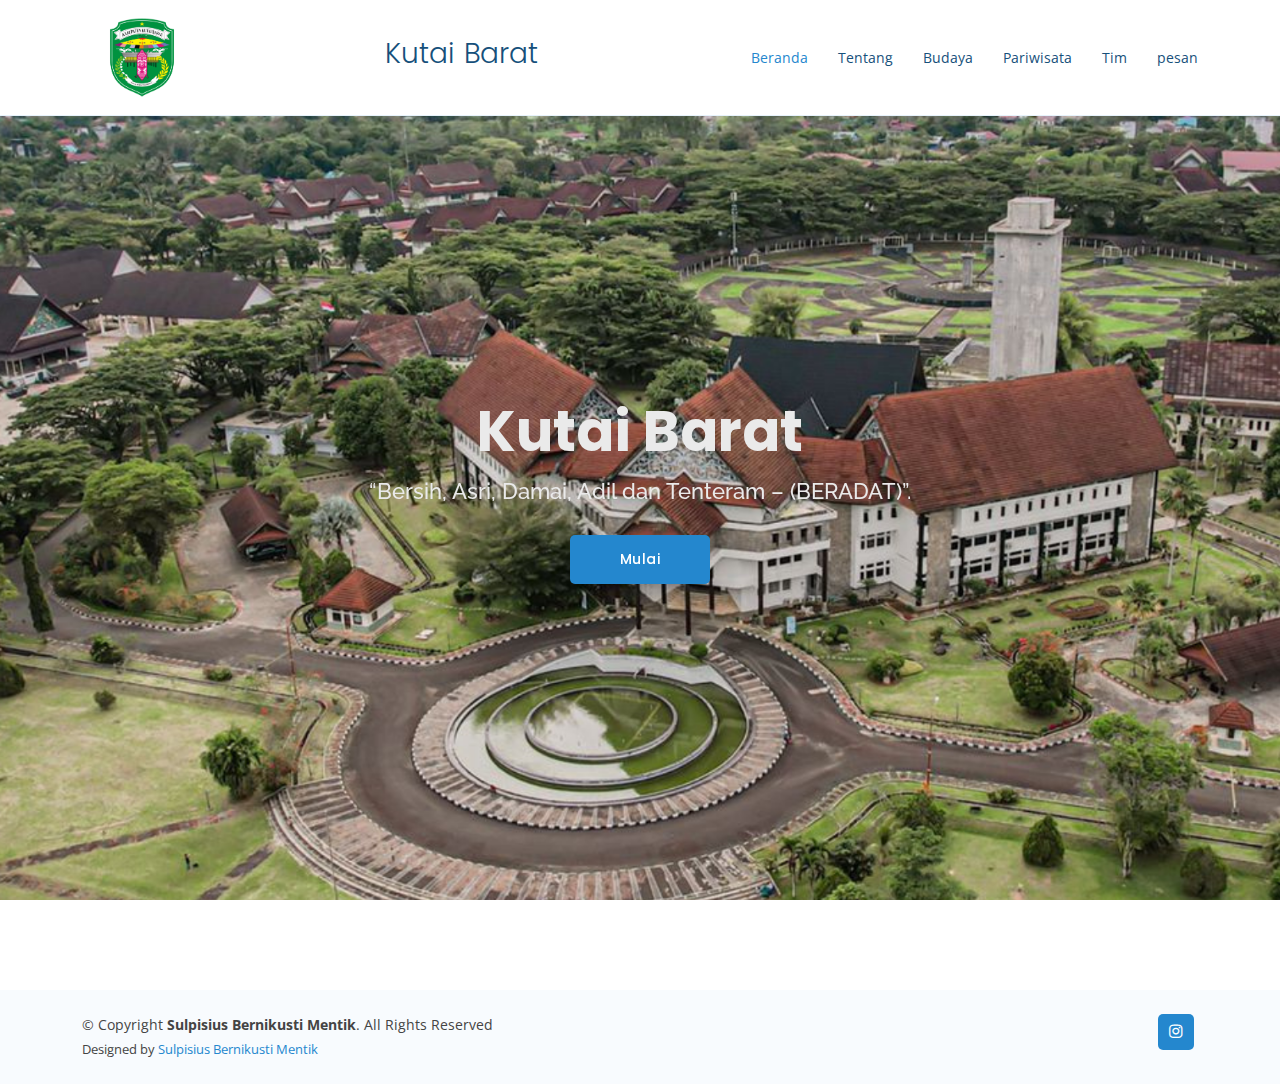
<file: index.html>
<!DOCTYPE html>
<html lang="en">

<head>
  <meta charset="utf-8">
  <meta content="width=device-width, initial-scale=1.0" name="viewport">

  <title>Kutai Barat</title>
  <meta content="" name="description">
  <meta content="" name="keywords">

  <!-- Favicons -->
  <link href="assets/img/logo/logo_kutaibarat.png" rel="icon">

  <!-- Google Fonts -->
  <link href="https://fonts.googleapis.com/css?family=Open+Sans:300,300i,400,400i,600,600i,700,700i|Raleway:300,300i,400,400i,500,500i,600,600i,700,700i|Poppins:300,300i,400,400i,500,500i,600,600i,700,700i" rel="stylesheet">

  <!-- Vendor CSS Files -->
  <link href="assets/vendor/aos/aos.css" rel="stylesheet">
  <link href="assets/vendor/bootstrap/css/bootstrap.min.css" rel="stylesheet">
  <link href="assets/vendor/bootstrap-icons/bootstrap-icons.css" rel="stylesheet">
  <link href="assets/vendor/boxicons/css/boxicons.min.css" rel="stylesheet">
  <link href="assets/vendor/glightbox/css/glightbox.min.css" rel="stylesheet">
  <link href="assets/vendor/remixicon/remixicon.css" rel="stylesheet">
  <link href="assets/vendor/swiper/swiper-bundle.min.css" rel="stylesheet">

  <!-- Template Main CSS File -->
  <link href="assets/css/style.css" rel="stylesheet">

</head>

<body>

  <!-- ======= Header ======= -->
  <header id="header" class="fixed-top">
    <div class="container d-flex align-items-center justify-content-between">
      <img src="assets/img/logo/logo_kutaibarat.png" class="logo" alt="">
      <h1 class="logo"><a href="index.html">Kutai Barat</a></h1>
     

      <nav id="navbar" class="navbar">
        <ul>
          <li><a class="nav-link scrollto active" href="index.html">Beranda</a></li>
          <li><a class="nav-link scrollto" href="tentang.html">Tentang</a></li>
          <li><a class="nav-link scrollto" href="budaya.html">Budaya</a></li>
          <li><a class="nav-link scrollto o" href="parawisata.html">Pariwisata</a></li>
          <li><a class="nav-link scrollto" href="team.html">Tim</a></li>
          <li><a class="nav-link scrollto" href="pesan.html">pesan</a></li>
        </ul>
        <i class="bi bi-list mobile-nav-toggle"></i>
      </nav><!-- .navbar -->

    </div>
  </header><!-- End Header -->

  <!-- ======= Hero Section ======= -->
  <section id="hero" class="d-flex align-items-center">
    <div class="container position-relative" data-aos="fade-up" data-aos-delay="100">
      <div class="row justify-content-center">
        <div class="col-xl-7 col-lg-9 text-center">
          <h1>Kutai Barat</h1>
          <h2>“Bersih, Asri, Damai, Adil dan Tenteram – (BERADAT)”.</h2>
        </div>
      </div>
      <div class="text-center">
        <a href="tentang.html" class="btn-get-started scrollto">Mulai</a>
      </div>

      

    </div>
  </section><!-- End Hero -->



  <!-- ======= Footer ======= -->
  <footer id="footer">

    <div class="footer-top">
      <div class="container">
        <div class="row">

        </div>
      </div>
    </div>

    <div class="container d-md-flex py-4">

      <div class="me-md-auto text-center text-md-start">
        <div class="copyright">
          &copy; Copyright <strong><span>Sulpisius Bernikusti Mentik</span></strong>. All Rights Reserved
        </div>
        <div class="credits">
          <!-- All the links in the footer should remain intact. -->
          <!-- You can delete the links only if you purchased the pro version. -->
          <!-- Licensing information: https://bootstrapmade.com/license/ -->
          <!-- Purchase the pro version with working PHP/AJAX contact form: https://bootstrapmade.com/onepage-multipurpose-bootstrap-template/ -->
          Designed by <a href="https://bootstrapmade.com/">Sulpisius Bernikusti Mentik</a>
        </div>
      </div>
      <div class="social-links text-center text-md-right pt-3 pt-md-0">
        <a href="https://www.instagram.com/sulpisius_/" class="instagram"><i class="bx bxl-instagram"></i></a>
      </div>
    </div>
  </footer>
  <!-- End Footer -->
  

  <div id="preloader"></div>
  <a href="#" class="back-to-top d-flex align-items-center justify-content-center"><i class="bi bi-arrow-up-short"></i></a>

  <!-- Vendor JS Files -->
  <script src="assets/vendor/purecounter/purecounter_vanilla.js"></script>
  <script src="assets/vendor/aos/aos.js"></script>
  <script src="assets/vendor/bootstrap/js/bootstrap.bundle.min.js"></script>
  <script src="assets/vendor/glightbox/js/glightbox.min.js"></script>
  <script src="assets/vendor/isotope-layout/isotope.pkgd.min.js"></script>
  <script src="assets/vendor/swiper/swiper-bundle.min.js"></script>
  <script src="assets/vendor/php-email-form/validate.js"></script>

  <!-- Template Main JS File -->
  <script src="assets/js/main.js"></script>

</body>

</html>
</file>
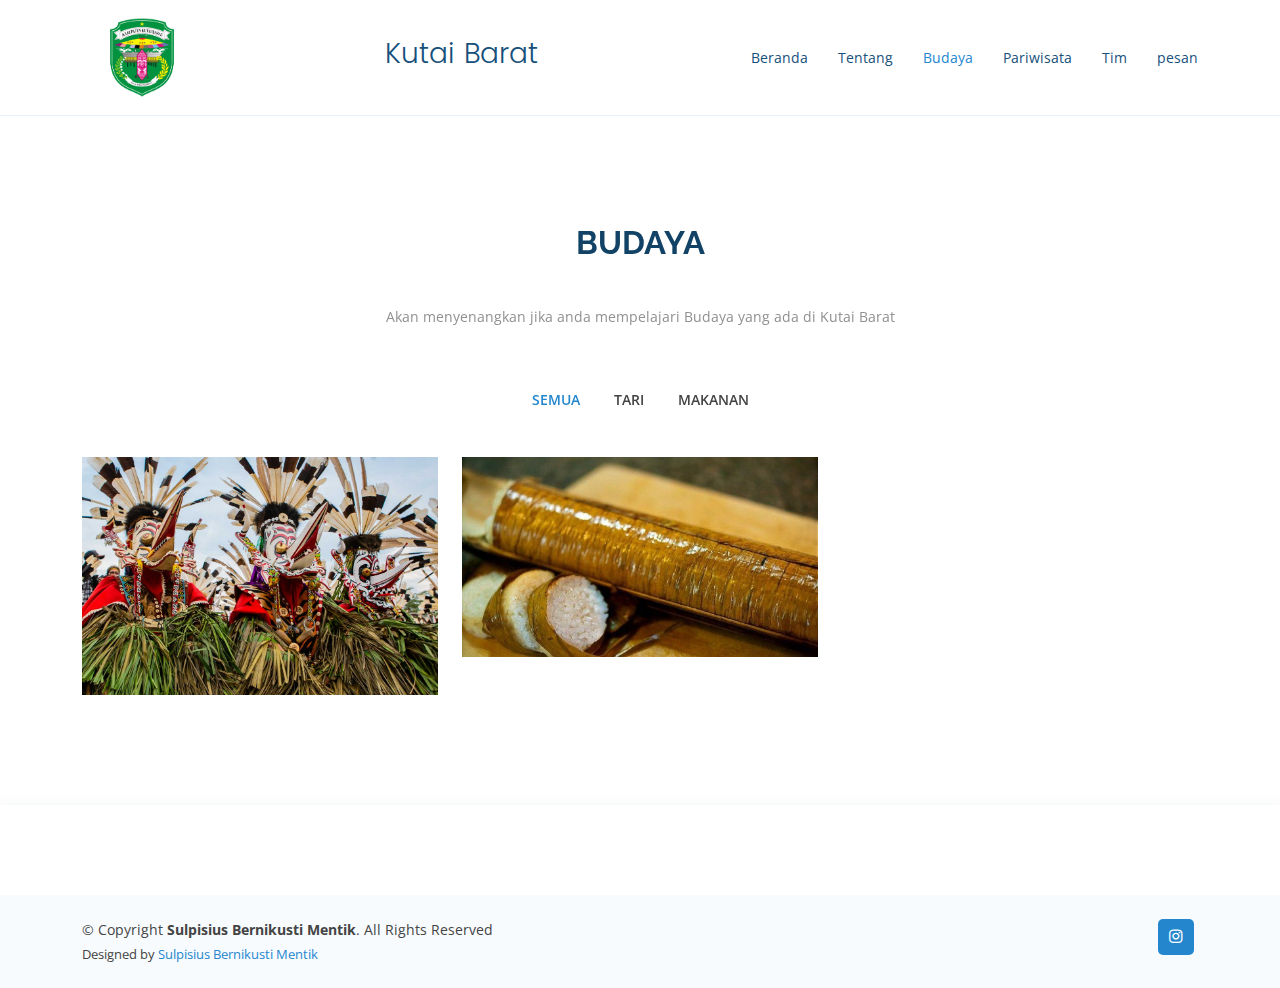
<file: budaya.html>
<!DOCTYPE html>
<html lang="en">

<head>
  <meta charset="utf-8">
  <meta content="width=device-width, initial-scale=1.0" name="viewport">

  <title>Kutai Barat</title>
  <meta content="" name="description">
  <meta content="" name="keywords">

  <!-- Favicons -->
  <link href="assets/img/logo/logo_kutaibarat.png" rel="icon">

  <!-- Google Fonts -->
  <link href="https://fonts.googleapis.com/css?family=Open+Sans:300,300i,400,400i,600,600i,700,700i|Raleway:300,300i,400,400i,500,500i,600,600i,700,700i|Poppins:300,300i,400,400i,500,500i,600,600i,700,700i" rel="stylesheet">

  <!-- Vendor CSS Files -->
  <link href="assets/vendor/aos/aos.css" rel="stylesheet">
  <link href="assets/vendor/bootstrap/css/bootstrap.min.css" rel="stylesheet">
  <link href="assets/vendor/bootstrap-icons/bootstrap-icons.css" rel="stylesheet">
  <link href="assets/vendor/boxicons/css/boxicons.min.css" rel="stylesheet">
  <link href="assets/vendor/glightbox/css/glightbox.min.css" rel="stylesheet">
  <link href="assets/vendor/remixicon/remixicon.css" rel="stylesheet">
  <link href="assets/vendor/swiper/swiper-bundle.min.css" rel="stylesheet">

  <!-- Template Main CSS File -->
  <link href="assets/css/style.css" rel="stylesheet">

  
</head>

<body>

  <!-- ======= Header ======= -->
  <header id="header" class="fixed-top">
    <div class="container d-flex align-items-center justify-content-between">
      <img src="assets/img/logo/logo_kutaibarat.png" class="logo" alt="">
      <h1 class="logo"><a href="index.html">Kutai Barat</a></h1>
      <!-- Uncomment below if you prefer to use an image logo -->
      <!-- <a href="index.html" class="logo"><img src="assets/img/logo.png" alt="" class="img-fluid"></a>-->
      
      <nav id="navbar" class="navbar">
        <ul>
          <li><a class="nav-link scrollto" href="index.html">Beranda</a></li>
          <li><a class="nav-link scrollto" href="tentang.html">Tentang</a></li>
          <li><a class="nav-link scrollto active" href="budaya.html">Budaya</a></li>
          <li><a class="nav-link scrollto o" href="parawisata.html">Pariwisata</a></li>
          <li><a class="nav-link scrollto" href="team.html">Tim</a></li>
          <li><a class="nav-link scrollto" href="pesan.html">pesan</a></li>
        </ul>
        <i class="bi bi-list mobile-nav-toggle"></i>
      </nav><!-- .navbar -->

    </div>
  </header><!-- End Header -->

  <br>
  <br>
  <br>
  <br>

  <main id="main">

 
 



    

 

     <!-- ======= Portfolio Section ======= -->
     <section id="portfolio" class="portfolio">
      <div class="container" data-aos="fade-up">

        <br>
        <br>  

        <div class="section-title">
          <h2>Budaya</h2>
          <br>
          <p>
            Akan menyenangkan jika anda mempelajari Budaya yang ada di Kutai Barat
          </p>
        </div>

        <br>

        <div class="row" data-aos="fade-up" data-aos-delay="150">
          <div class="col-lg-12 d-flex justify-content-center">
            <ul id="portfolio-flters">
              <li data-filter="*" class="filter-active">Semua</li>
              <li data-filter=".filter-tari">Tari</li>
              <li data-filter=".filter-makanan">makanan</li>
            </ul>
          </div>
        </div>

        <div class="row portfolio-container" data-aos="fade-up" data-aos-delay="300">

          <!-- Bukit Meranga -->
          <div class="col-lg-4 col-md-6 portfolio-item filter-tari">
            <div class="portfolio-wrap">
              <img src="assets/img/Tari Hudoq/Tari Hudoq 1.jpg" class="img-fluid" alt="">
              <div class="portfolio-info">
                <h4>Tari Hudoq</h4>
                <p>Tari</p>
                <div class="portfolio-links">
                  <a href="assets/img/Tari Hudoq/Tari Hudoq 1.jpg"  class="portfolio-lightbox" title="Tari Hudoq"><i class="bx bx-plus"></i></a>
                  <a href="assets/budaya_html/tari_hudoq.html" title="More Details"><i class="bx bx-link"></i></a>
                </div>
              </div>
            </div>
          </div>



          <div class="col-lg-4 col-md-6 portfolio-item filter-makanan">
            <div class="portfolio-wrap">
              <img src="assets/img/pulut/pulut 2.jpg" class="img-fluid" alt="">
              <div class="portfolio-info">
                <h4>Pulut</h4>
                <p>Makanan</p>
                <div class="portfolio-links">
                  <a href="assets/img/pulut/pulut 2.jpg"  class="portfolio-lightbox" title="Pulut"><i class="bx bx-plus"></i></a>
                  <a href="assets/budaya_html/pulut.html" title="More Details"><i class="bx bx-link"></i></a>
                </div>
              </div>
            </div>
          </div>

         



          

        </div>

      </div>
    </section>
    <!-- End Portfolio Section -->


 
    

    

  

    

  </main><!-- End #main -->

  <!-- ======= Footer ======= -->
  <footer id="footer">

    <div class="footer-top">
      <div class="container">
        <div class="row">

        </div>
      </div>
    </div>

    <div class="container d-md-flex py-4">

      <div class="me-md-auto text-center text-md-start">
        <div class="copyright">
          &copy; Copyright <strong><span>Sulpisius Bernikusti Mentik</span></strong>. All Rights Reserved
        </div>
        <div class="credits">
          <!-- All the links in the footer should remain intact. -->
          <!-- You can delete the links only if you purchased the pro version. -->
          <!-- Licensing information: https://bootstrapmade.com/license/ -->
          <!-- Purchase the pro version with working PHP/AJAX contact form: https://bootstrapmade.com/onepage-multipurpose-bootstrap-template/ -->
          Designed by <a href="https://bootstrapmade.com/">Sulpisius Bernikusti Mentik</a>
        </div>
      </div>
      <div class="social-links text-center text-md-right pt-3 pt-md-0">
        <a href="https://www.instagram.com/sulpisius_/" class="instagram"><i class="bx bxl-instagram"></i></a>
      </div>
    </div>
  </footer><!-- End Footer -->

  <div id="preloader"></div>
  <a href="#" class="back-to-top d-flex align-items-center justify-content-center"><i class="bi bi-arrow-up-short"></i></a>

  <!-- Vendor JS Files -->
  <script src="assets/vendor/purecounter/purecounter_vanilla.js"></script>
  <script src="assets/vendor/aos/aos.js"></script>
  <script src="assets/vendor/bootstrap/js/bootstrap.bundle.min.js"></script>
  <script src="assets/vendor/glightbox/js/glightbox.min.js"></script>
  <script src="assets/vendor/isotope-layout/isotope.pkgd.min.js"></script>
  <script src="assets/vendor/swiper/swiper-bundle.min.js"></script>
  <script src="assets/vendor/php-email-form/validate.js"></script>

  <!-- Template Main JS File -->
  <script src="assets/js/main.js"></script>

</body>

</html>
</file>
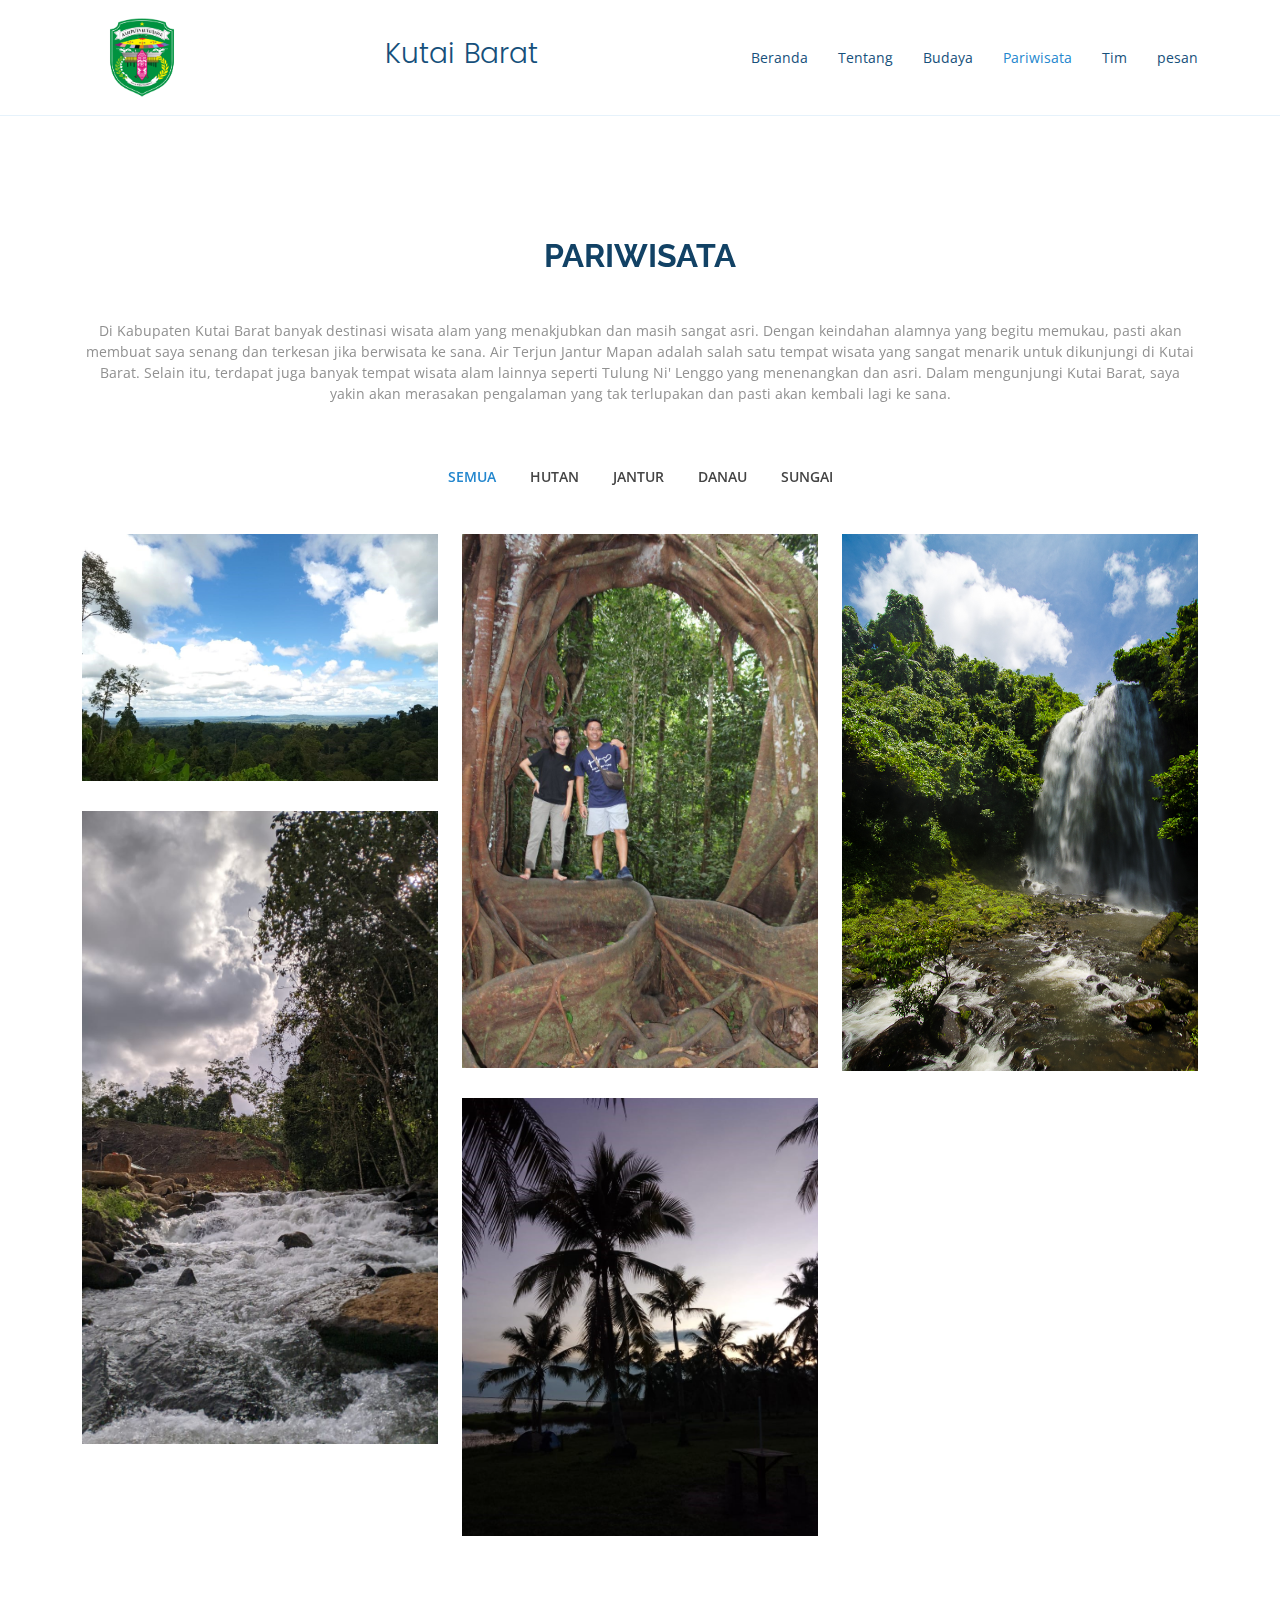
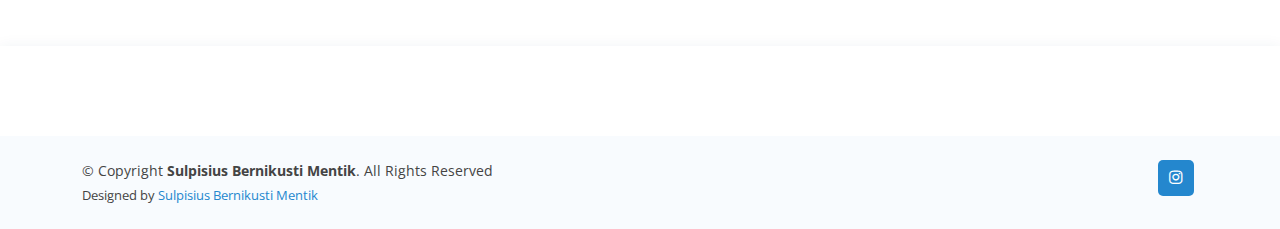
<file: parawisata.html>
<!DOCTYPE html>
<html lang="en">

<head>
  <meta charset="utf-8">
  <meta content="width=device-width, initial-scale=1.0" name="viewport">
  <img src="assets/img/logo/logo_kutaibarat.png" class="logo" alt="">
  <title>Kutai Barat</title>
  <meta content="" name="description">
  <meta content="" name="keywords">

  <!-- Favicons -->
  <link href="assets/img/logo/logo_kutaibarat.png" rel="icon">

  <!-- Google Fonts -->
  <link href="https://fonts.googleapis.com/css?family=Open+Sans:300,300i,400,400i,600,600i,700,700i|Raleway:300,300i,400,400i,500,500i,600,600i,700,700i|Poppins:300,300i,400,400i,500,500i,600,600i,700,700i" rel="stylesheet">

  <!-- Vendor CSS Files -->
  <link href="assets/vendor/aos/aos.css" rel="stylesheet">
  <link href="assets/vendor/bootstrap/css/bootstrap.min.css" rel="stylesheet">
  <link href="assets/vendor/bootstrap-icons/bootstrap-icons.css" rel="stylesheet">
  <link href="assets/vendor/boxicons/css/boxicons.min.css" rel="stylesheet">
  <link href="assets/vendor/glightbox/css/glightbox.min.css" rel="stylesheet">
  <link href="assets/vendor/remixicon/remixicon.css" rel="stylesheet">
  <link href="assets/vendor/swiper/swiper-bundle.min.css" rel="stylesheet">

  <!-- Template Main CSS File -->
  <link href="assets/css/style.css" rel="stylesheet">

  <!-- =======================================================
  * Template Name: OnePage
  * Updated: Mar 10 2023 with Bootstrap v5.2.3
  * Template URL: https://bootstrapmade.com/onepage-multipurpose-bootstrap-template/
  * Author: BootstrapMade.com
  * License: https://bootstrapmade.com/license/
  ======================================================== -->
</head>

<body>

  <!-- ======= Header ======= -->
  <header id="header" class="fixed-top">
    <div class="container d-flex align-items-center justify-content-between">
      <img src="assets/img/logo/logo_kutaibarat.png" class="logo" alt="">
      <h1 class="logo"><a href="index.html">Kutai Barat</a></h1>
      <!-- Uncomment below if you prefer to use an image logo -->
      <!-- <a href="index.html" class="logo"><img src="assets/img/logo.png" alt="" class="img-fluid"></a>-->

      <nav id="navbar" class="navbar">
        <ul>
          <li><a class="nav-link scrollto" href="index.html">Beranda</a></li>
          <li><a class="nav-link scrollto" href="tentang.html">Tentang</a></li>
          <li><a class="nav-link scrollto" href="budaya.html">Budaya</a></li>
          <li><a class="nav-link scrollto active" href="parawisata.html">Pariwisata</a></li>
          <li><a class="nav-link scrollto" href="team.html">Tim</a></li>
          <li><a class="nav-link scrollto" href="pesan.html">pesan</a></li>
        </ul>
        <i class="bi bi-list mobile-nav-toggle"></i>
      </nav><!-- .navbar -->

    </div>
  </header><!-- End Header -->

  <br>
  <br>

  <main id="main">

 
    <!-- ======= Portfolio Section ======= -->
    <section id="portfolio" class="portfolio">
      <div class="container" data-aos="fade-up">

        <br>
        <br>  

        <div class="section-title">
          <h2>Pariwisata</h2>
          <br>
          <p>Di Kabupaten Kutai Barat banyak destinasi wisata alam yang menakjubkan dan masih sangat asri. 
            Dengan keindahan alamnya yang begitu memukau, pasti akan membuat saya senang dan terkesan jika 
            berwisata ke sana. Air Terjun Jantur Mapan adalah salah satu tempat wisata yang sangat menarik 
            untuk dikunjungi di Kutai Barat. Selain itu, terdapat juga banyak tempat wisata alam lainnya seperti 
            Tulung Ni' Lenggo yang menenangkan dan asri. Dalam mengunjungi Kutai Barat, saya yakin akan merasakan
            pengalaman yang tak terlupakan dan pasti akan kembali lagi ke sana.</p>
        </div>

        <br>

        <div class="row" data-aos="fade-up" data-aos-delay="150">
          <div class="col-lg-12 d-flex justify-content-center">
            <ul id="portfolio-flters">
              <li data-filter="*" class="filter-active">Semua</li>
              <li data-filter=".filter-hutan">Hutan</li>
              <li data-filter=".filter-app">Jantur</li>
              <li data-filter=".filter-card">Danau</li>
              <li data-filter=".filter-web">Sungai</li>
            </ul>
          </div>
        </div>

        <div class="row portfolio-container" data-aos="fade-up" data-aos-delay="300">

          <!-- Bukit Meranga -->
          <div class="col-lg-4 col-md-6 portfolio-item filter-hutan">
            <div class="portfolio-wrap">
              <img src="assets/img/Bukit Meranga/Bukit Meranga.jpg" class="img-fluid" alt="">
              <div class="portfolio-info">
                <h4>Bukit Meranga</h4>
                <p>Bukit</p>
                <div class="portfolio-links">
                  <a href="assets/img/Bukit Meranga/Bukit Meranga.jpg"  class="portfolio-lightbox" title="Bukit Meranga"><i class="bx bx-plus"></i></a>
                  <a href="assets/parawisata_html/Hutan/Bukit_Meranga.html" title="More Details"><i class="bx bx-link"></i></a>
                </div>
              </div>
            </div>
          </div>

          <div class="col-lg-4 col-md-6 portfolio-item filter-hutan">
            <div class="portfolio-wrap">
              <img src="assets/img/Gerbang Jodoh/Gerbang Jodoh 1.jpg" class="img-fluid" alt="">
              <div class="portfolio-info">
                <h4>Gerbang Jodoh</h4>
                <p>Gerbang</p>
                <div class="portfolio-links">
                  <a href="assets/img/Gerbang Jodoh/Gerbang Jodoh 1.jpg"  class="portfolio-lightbox" title="Gerbang Jodoh"><i class="bx bx-plus"></i></a>
                  <a href="assets/parawisata_html/Hutan/Gerbang_Jodoh.html" title="More Details"><i class="bx bx-link"></i></a>
                </div>
              </div>
            </div>
          </div>


          <div class="col-lg-4 col-md-6 portfolio-item filter-app">
            <div class="portfolio-wrap">
              <img src="assets/img/Jantur Inar/Jantur Inar.jpg" class="img-fluid" alt="">
              <div class="portfolio-info">
                <h4>Jantur Inar</h4>
                <p>Jantur</p>
                <div class="portfolio-links">
                  <a href="assets/img/Jantur Inar/Jantur Inar.jpg"  class="portfolio-lightbox" title="Jantur Inar"><i class="bx bx-plus"></i></a>
                  <a href="assets/parawisata_html/Jantur/Jantur_Inar.html" title="More Details"><i class="bx bx-link"></i></a>
                </div>
              </div>
            </div>
          </div>

          <div class="col-lg-4 col-md-6 portfolio-item filter-web">
            <div class="portfolio-wrap">
              <img src="assets/img/Sungai Ncalint/Sungai Ncalint 2.jpg" class="img-fluid" alt="">
              <div class="portfolio-info">
                <h4>Sungai Ncalint</h4>
                <p>Sungai</p>
                <div class="portfolio-links">
                  <a href="assets/img/Sungai Ncalint/Sungai Ncalint 2.jpg" data-gallery="portfolioGallery" class="portfolio-lightbox" title="Sungai Ncalint"><i class="bx bx-plus"></i></a>
                  <a href="assets/parawisata_html/Sungai/Sungai Ncalint.html" title="More Details"><i class="bx bx-link"></i></a>
                </div>
              </div>
            </div>
          </div>



          <!-- Danau Jempang -->
          <div class="col-lg-4 col-md-6 portfolio-item filter-card">
            <div class="portfolio-wrap">
              <img src="assets/img/Danau Jempang/danau jempang1.jpg" class="img-fluid" alt="">
              <div class="portfolio-info">
                <h4>Danau Jempang</h4>
                <p>Danau</p>
                <div class="portfolio-links">
                  <a href="assets/img/Danau Jempang/danau jempang1.jpg" data-gallery="portfolioGallery" class="portfolio-lightbox" title="Danau Jempang"><i class="bx bx-plus"></i></a>
                  <a href="assets/parawisata_html/Danau/Danau_Jempang.html" title="More Details"><i class="bx bx-link"></i></a>
                </div>
              </div>
            </div>
          </div>


        </div>

      </div>
    </section>
    <!-- End Portfolio Section -->

    
  </main><!-- End #main -->

  <!-- ======= Footer ======= -->
  <footer id="footer">

    <div class="footer-top">
      <div class="container">
        <div class="row">

        </div>
      </div>
    </div>

    <div class="container d-md-flex py-4">

      <div class="me-md-auto text-center text-md-start">
        <div class="copyright">
          &copy; Copyright <strong><span>Sulpisius Bernikusti Mentik</span></strong>. All Rights Reserved
        </div>
        <div class="credits">
          <!-- All the links in the footer should remain intact. -->
          <!-- You can delete the links only if you purchased the pro version. -->
          <!-- Licensing information: https://bootstrapmade.com/license/ -->
          <!-- Purchase the pro version with working PHP/AJAX contact form: https://bootstrapmade.com/onepage-multipurpose-bootstrap-template/ -->
          Designed by <a href="https://bootstrapmade.com/">Sulpisius Bernikusti Mentik</a>
        </div>
      </div>
      <div class="social-links text-center text-md-right pt-3 pt-md-0">
        <a href="https://www.instagram.com/sulpisius_/" class="instagram"><i class="bx bxl-instagram"></i></a>
      </div>
    </div>
  </footer>
  <!-- End Footer -->

  <div id="preloader"></div>
  <a href="#" class="back-to-top d-flex align-items-center justify-content-center"><i class="bi bi-arrow-up-short"></i></a>

  <!-- Vendor JS Files -->
  <script src="assets/vendor/purecounter/purecounter_vanilla.js"></script>
  <script src="assets/vendor/aos/aos.js"></script>
  <script src="assets/vendor/bootstrap/js/bootstrap.bundle.min.js"></script>
  <script src="assets/vendor/glightbox/js/glightbox.min.js"></script>
  <script src="assets/vendor/isotope-layout/isotope.pkgd.min.js"></script>
  <script src="assets/vendor/swiper/swiper-bundle.min.js"></script>
  <script src="assets/vendor/php-email-form/validate.js"></script>

  <!-- Template Main JS File -->
  <script src="assets/js/main.js"></script>

</body>

</html>
</file>
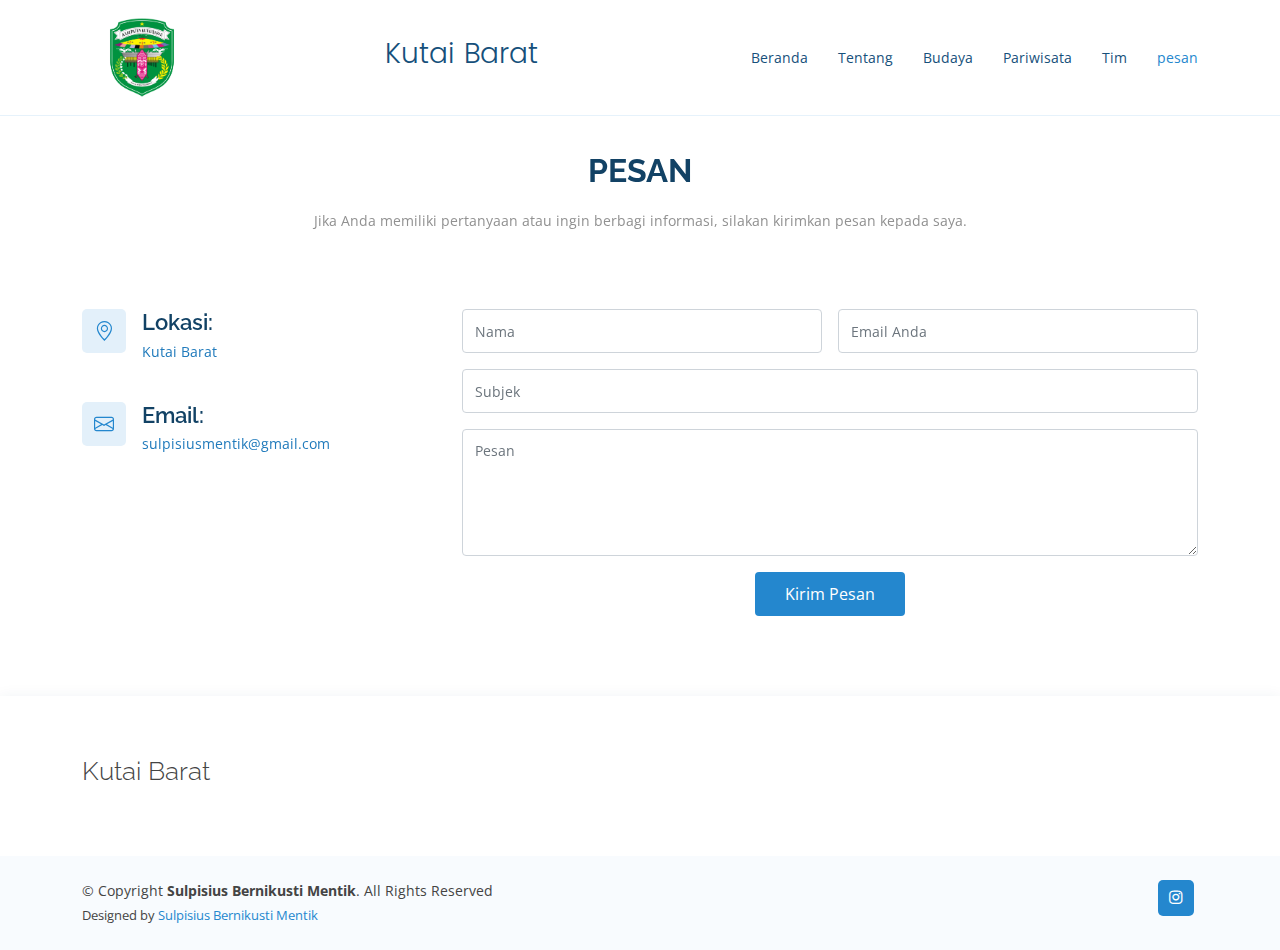
<file: pesan.html>
<!DOCTYPE html>
<html lang="en">

<head>
  <meta charset="utf-8">
  <meta content="width=device-width, initial-scale=1.0" name="viewport">
  
  <title>Kutai Barat</title>
  <meta content="" name="description">
  <meta content="" name="keywords">

  <!-- Favicons -->
  <link href="assets/img/logo/logo_kutaibarat.png" rel="icon">
  <!-- <link href="assets/img/apple-touch-icon.png" rel="apple-touch-icon"> -->

  <!-- Google Fonts -->
  <link href="https://fonts.googleapis.com/css?family=Open+Sans:300,300i,400,400i,600,600i,700,700i|Raleway:300,300i,400,400i,500,500i,600,600i,700,700i|Poppins:300,300i,400,400i,500,500i,600,600i,700,700i" rel="stylesheet">

  <!-- Vendor CSS Files -->
  <link href="assets/vendor/aos/aos.css" rel="stylesheet">
  <link href="assets/vendor/bootstrap/css/bootstrap.min.css" rel="stylesheet">
  <link href="assets/vendor/bootstrap-icons/bootstrap-icons.css" rel="stylesheet">
  <link href="assets/vendor/boxicons/css/boxicons.min.css" rel="stylesheet">
  <link href="assets/vendor/glightbox/css/glightbox.min.css" rel="stylesheet">
  <link href="assets/vendor/remixicon/remixicon.css" rel="stylesheet">
  <link href="assets/vendor/swiper/swiper-bundle.min.css" rel="stylesheet">

  <!-- Template Main CSS File -->
  <link href="assets/css/style.css" rel="stylesheet">

  
</head>

<body>

  <!-- ======= Header ======= -->
  <header id="header" class="fixed-top">
    <div class="container d-flex align-items-center justify-content-between">
      <img src="assets/img/logo/logo_kutaibarat.png" class="logo" alt="">
      <h1 class="logo"><a href="index.html">Kutai Barat</a></h1>
      <!-- Uncomment below if you prefer to use an image logo -->
      <!-- <a href="index.html" class="logo"><img src="assets/img/logo.png" alt="" class="img-fluid"></a>-->

      <nav id="navbar" class="navbar">
        <ul>
          <li><a class="nav-link scrollto" href="index.html">Beranda</a></li>
          <li><a class="nav-link scrollto" href="tentang.html">Tentang</a></li>
          <li><a class="nav-link scrollto" href="budaya.html">Budaya</a></li>
          <li><a class="nav-link scrollto o" href="parawisata.html">Pariwisata</a></li>
          <li><a class="nav-link scrollto" href="team.html">Tim</a></li>
          <li><a class="nav-link scrollto active" href="pesan.html">pesan</a></li>
        </ul>
        <i class="bi bi-list mobile-nav-toggle"></i>
      </nav><!-- .navbar -->

    </div>
  </header><!-- End Header -->
  
  <br>
  <br>
  <br>
  

  <main id="main">
   

    <!-- ======= Contact Section ======= -->
    <section id="contact" class="contact">
      <div class="container" data-aos="fade-up">

        <div class="section-title">
          <h2>pesan</h2>
          <p>Jika Anda memiliki pertanyaan atau ingin berbagi informasi, silakan kirimkan pesan kepada saya.</p>
        </div>

       

        <div class="row mt-5">

          <div class="col-lg-4">
            <div class="info">
              <div class="address">
                <i class="bi bi-geo-alt"></i>
                <h4>Lokasi:</h4>
                <p>Kutai Barat</p>
              </div>

              <div class="email">
                <i class="bi bi-envelope"></i>
                <h4>Email:</h4>
                <p>sulpisiusmentik@gmail.com</p>
              </div>

             

            </div>

          </div>

          <div class="col-lg-8 mt-5 mt-lg-0">

            <form class="php-email-form" action="">
              <div class="row gy-2 gx-md-3">
                  <div class="col-md-6 form-group">
                      <input type="text" name="name" class="form-control" id="name" placeholder="Nama">
                  </div>
                  <div class="col-md-6 form-group">
                      <input type="email" class="form-control" name="email" id="email" placeholder="Email Anda">
                  </div>
                  <div class="form-group col-12">
                      <input type="text" class="form-control" name="subject" id="subject" placeholder="Subjek">
                  </div>
                  <div class="form-group col-12">
                      <textarea class="form-control" name="message" rows="5" placeholder="Pesan"></textarea>
                  </div>
                
                  <div class="text-center col-12"><button type="submit">Kirim Pesan</button></div>
              </div>
          </form>
          

          </div>

        </div>

      </div>
    </section><!-- End Contact Section -->

  </main><!-- End #main -->

  <!-- ======= Footer ======= -->
  <footer id="footer">

    <div class="footer-top">
      <div class="container">
        <div class="row">

          <div class="col-lg-3 col-md-6 footer-contact">
            <h3>Kutai Barat</h3>
            
          </div>

        </div>
      </div>
    </div>

    <div class="container d-md-flex py-4">

      <div class="me-md-auto text-center text-md-start">
        <div class="copyright">
          &copy; Copyright <strong><span>Sulpisius Bernikusti Mentik</span></strong>. All Rights Reserved
        </div>
        <div class="credits">
          <!-- All the links in the footer should remain intact. -->
          <!-- You can delete the links only if you purchased the pro version. -->
          <!-- Licensing information: https://bootstrapmade.com/license/ -->
          <!-- Purchase the pro version with working PHP/AJAX contact form: https://bootstrapmade.com/onepage-multipurpose-bootstrap-template/ -->
          Designed by <a href="https://bootstrapmade.com/">Sulpisius Bernikusti Mentik</a>
        </div>
      </div>
      <div class="social-links text-center text-md-right pt-3 pt-md-0">
        <a href="https://www.instagram.com/sulpisius_/" class="instagram"><i class="bx bxl-instagram"></i></a>
      </div>
    </div>
  </footer><!-- End Footer -->

  <div id="preloader"></div>
  <a href="#" class="back-to-top d-flex align-items-center justify-content-center"><i class="bi bi-arrow-up-short"></i></a>

  <!-- Vendor JS Files -->
  <script src="assets/vendor/purecounter/purecounter_vanilla.js"></script>
  <script src="assets/vendor/aos/aos.js"></script>
  <script src="assets/vendor/bootstrap/js/bootstrap.bundle.min.js"></script>
  <script src="assets/vendor/glightbox/js/glightbox.min.js"></script>
  <script src="assets/vendor/isotope-layout/isotope.pkgd.min.js"></script>
  <script src="assets/vendor/swiper/swiper-bundle.min.js"></script>
  <script src="assets/vendor/php-email-form/validate.js"></script>

  <!-- Template Main JS File -->
  <script src="assets/js/main.js"></script>

  <script>
    document.querySelector('.php-email-form').addEventListener('submit', function(event) {
      event.preventDefault(); // Mencegah pengiriman formulir secara default
  
      // Tambahkan kode untuk menampilkan alert di sini
      alert('Pesan Terkirim!');
  
      // Opsional: Kirim formulir secara asynchronous menggunakan AJAX
      // Anda dapat menggunakan library seperti Axios atau Fetch API untuk mengirim data formulir ke server.
  
      // Setelah formulir dikirim, Anda dapat membersihkan nilai-nilai input jika diperlukan
      document.querySelector('.php-email-form').reset();
    });
  </script>
  

</body>

</html>
</file>
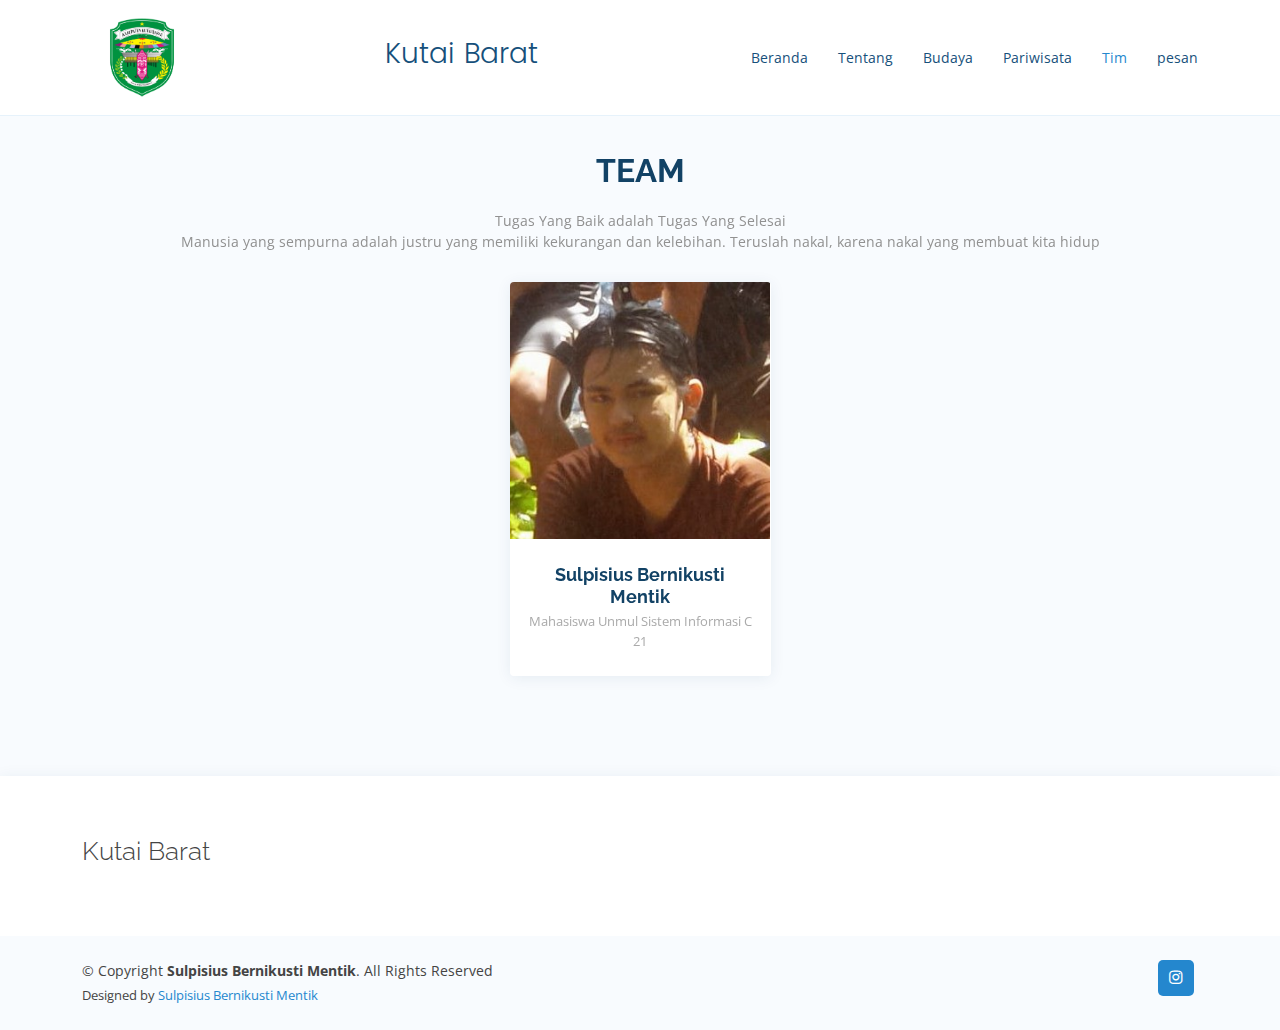
<file: team.html>
<!DOCTYPE html>
<html lang="en">

<head>
  <meta charset="utf-8">
  <meta content="width=device-width, initial-scale=1.0" name="viewport">

  <title>Kutai Barat</title>
  <meta content="" name="description">
  <meta content="" name="keywords">

  <!-- Favicons -->
  <link href="assets/img/logo/logo_kutaibarat.png" rel="icon">
 

  <!-- Google Fonts -->
  <link href="https://fonts.googleapis.com/css?family=Open+Sans:300,300i,400,400i,600,600i,700,700i|Raleway:300,300i,400,400i,500,500i,600,600i,700,700i|Poppins:300,300i,400,400i,500,500i,600,600i,700,700i" rel="stylesheet">

  <!-- Vendor CSS Files -->
  <link href="assets/vendor/aos/aos.css" rel="stylesheet">
  <link href="assets/vendor/bootstrap/css/bootstrap.min.css" rel="stylesheet">
  <link href="assets/vendor/bootstrap-icons/bootstrap-icons.css" rel="stylesheet">
  <link href="assets/vendor/boxicons/css/boxicons.min.css" rel="stylesheet">
  <link href="assets/vendor/glightbox/css/glightbox.min.css" rel="stylesheet">
  <link href="assets/vendor/remixicon/remixicon.css" rel="stylesheet">
  <link href="assets/vendor/swiper/swiper-bundle.min.css" rel="stylesheet">

  <!-- Template Main CSS File -->
  <link href="assets/css/style.css" rel="stylesheet">

  
</head>

<body>

  <!-- ======= Header ======= -->
  <header id="header" class="fixed-top">
    <div class="container d-flex align-items-center justify-content-between">
      <img src="assets/img/logo/logo_kutaibarat.png" class="logo" alt="">
      <h1 class="logo"><a href="index.html">Kutai Barat</a></h1>
      <!-- Uncomment below if you prefer to use an image logo -->
      <!-- <a href="index.html" class="logo"><img src="assets/img/logo.png" alt="" class="img-fluid"></a>-->

      <nav id="navbar" class="navbar">
        <ul>
          <li><a class="nav-link scrollto" href="index.html">Beranda</a></li>
          <li><a class="nav-link scrollto" href="tentang.html">Tentang</a></li>
          <li><a class="nav-link scrollto" href="budaya.html">Budaya</a></li>
          <li><a class="nav-link scrollto o" href="parawisata.html">Pariwisata</a></li>
          <li><a class="nav-link scrollto active" href="team.html">Tim</a></li>
          <li><a class="nav-link scrollto" href="pesan.html">pesan</a></li>
        </ul>
        <i class="bi bi-list mobile-nav-toggle"></i>
      </nav><!-- .navbar -->

    </div>
  </header><!-- End Header -->

 
  <main id="main">

    <!-- ======= Team Section ======= -->
    <section id="team" class="team section-bg">
      <div class="container" data-aos="fade-up">

        <div class="section-title">
        <br>
        <br>
        <br>
          <h2>Team</h2>
          <p>Tugas Yang Baik adalah Tugas Yang Selesai</p>
          <p>Manusia yang sempurna adalah justru yang memiliki kekurangan dan kelebihan. Teruslah nakal, karena nakal yang membuat kita hidup</p>
        </div>


        
        <div class="row justify-content-center">

          <div class="col-lg-3 col-md-6 d-flex align-items-stretch" data-aos="fade-up" data-aos-delay="100">
            <div class="member">
              <div class="member-img">
                <img src="assets/img/team/aku.jpg" class="img-fluid" alt="">
                <div class="social">
                  <a href="https://www.instagram.com/sulpisius_/"><i class="bi bi-instagram"></i></a>
                </div>
              </div>
              <div class="member-info">
                <h4>Sulpisius Bernikusti Mentik</h4>
                <span>Mahasiswa Unmul Sistem Informasi C 21</span>
              </div>
            </div>
          </div>



        </div>

      </div>
    </section>
    





  </main><!-- End #main -->

  <!-- ======= Footer ======= -->
  <footer id="footer">

    <div class="footer-top">
      <div class="container">
        <div class="row">

          <div class="col-lg-3 col-md-6 footer-contact">
            <h3>Kutai Barat</h3>
            
          </div>

        </div>
      </div>
    </div>

    <div class="container d-md-flex py-4">

      <div class="me-md-auto text-center text-md-start">
        <div class="copyright">
          &copy; Copyright <strong><span>Sulpisius Bernikusti Mentik</span></strong>. All Rights Reserved
        </div>
        <div class="credits">
          <!-- All the links in the footer should remain intact. -->
          <!-- You can delete the links only if you purchased the pro version. -->
          <!-- Licensing information: https://bootstrapmade.com/license/ -->
          <!-- Purchase the pro version with working PHP/AJAX contact form: https://bootstrapmade.com/onepage-multipurpose-bootstrap-template/ -->
          Designed by <a href="https://bootstrapmade.com/">Sulpisius Bernikusti Mentik</a>
        </div>
      </div>
      <div class="social-links text-center text-md-right pt-3 pt-md-0">
        <a href="https://www.instagram.com/sulpisius_/" class="instagram"><i class="bx bxl-instagram"></i></a>
      </div>
    </div>
  </footer><!-- End Footer -->

  <div id="preloader"></div>
  <a href="#" class="back-to-top d-flex align-items-center justify-content-center"><i class="bi bi-arrow-up-short"></i></a>

  <!-- Vendor JS Files -->
  <script src="assets/vendor/purecounter/purecounter_vanilla.js"></script>
  <script src="assets/vendor/aos/aos.js"></script>
  <script src="assets/vendor/bootstrap/js/bootstrap.bundle.min.js"></script>
  <script src="assets/vendor/glightbox/js/glightbox.min.js"></script>
  <script src="assets/vendor/isotope-layout/isotope.pkgd.min.js"></script>
  <script src="assets/vendor/swiper/swiper-bundle.min.js"></script>
  <script src="assets/vendor/php-email-form/validate.js"></script>

  <!-- Template Main JS File -->
  <script src="assets/js/main.js"></script>

</body>

</html>
</file>
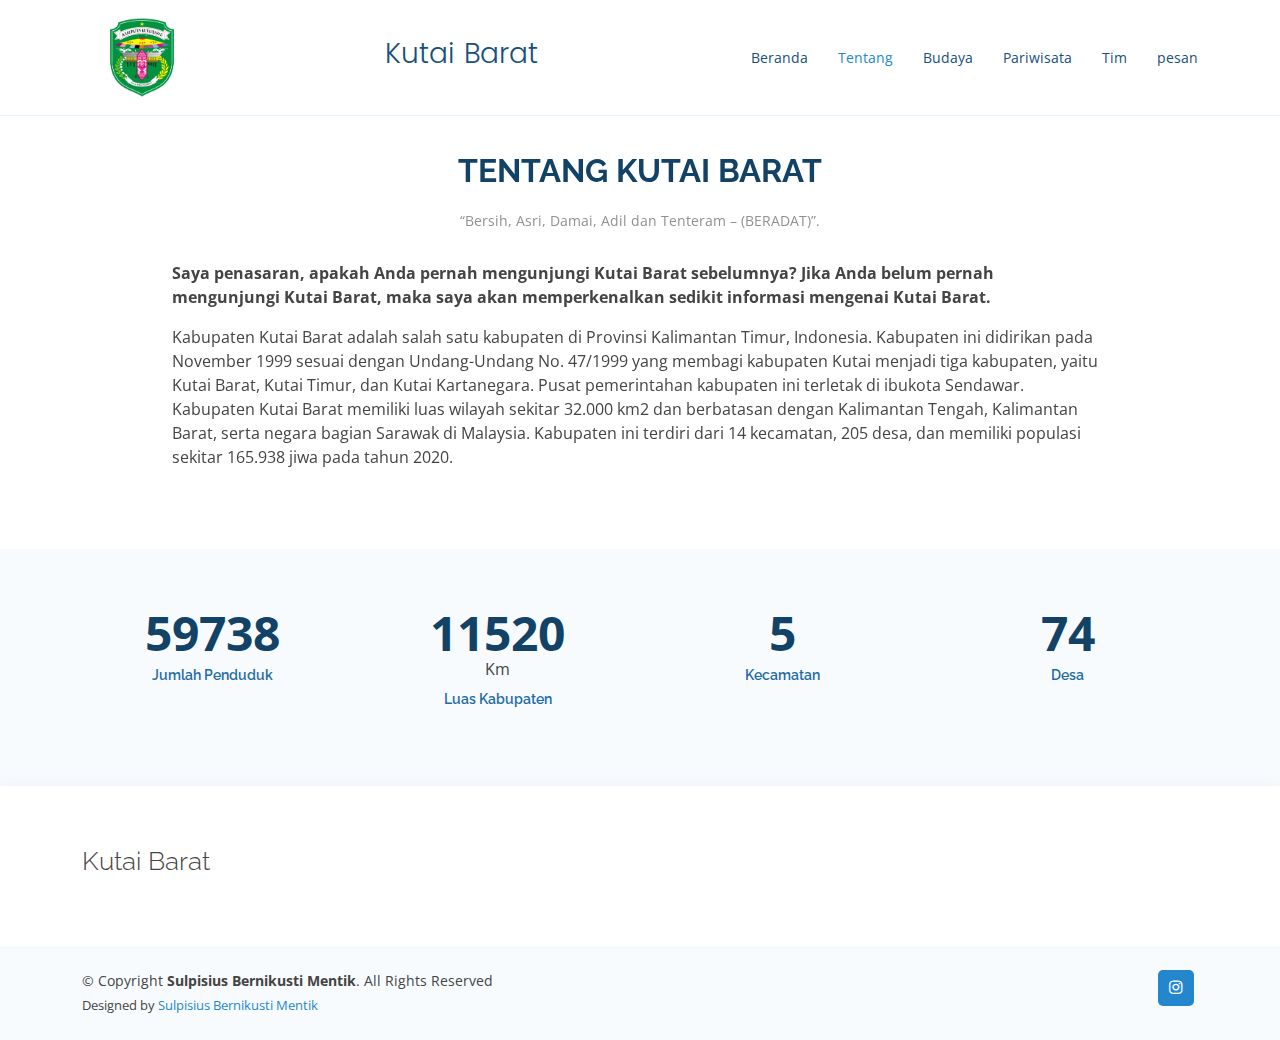
<file: tentang.html>
<!DOCTYPE html>
<html lang="en">

<head>
  <meta charset="utf-8">
  <meta content="width=device-width, initial-scale=1.0" name="viewport">
  
  <title>Kutai Barat</title>
  <meta content="" name="description">
  <meta content="" name="keywords">

  <!-- Favicons -->
  <link href="assets/img/logo/logo_kutaibarat.png" rel="icon">

  <!-- Google Fonts -->
  <link href="https://fonts.googleapis.com/css?family=Open+Sans:300,300i,400,400i,600,600i,700,700i|Raleway:300,300i,400,400i,500,500i,600,600i,700,700i|Poppins:300,300i,400,400i,500,500i,600,600i,700,700i" rel="stylesheet">

  <!-- Vendor CSS Files -->
  <link href="assets/vendor/aos/aos.css" rel="stylesheet">
  <link href="assets/vendor/bootstrap/css/bootstrap.min.css" rel="stylesheet">
  <link href="assets/vendor/bootstrap-icons/bootstrap-icons.css" rel="stylesheet">
  <link href="assets/vendor/boxicons/css/boxicons.min.css" rel="stylesheet">
  <link href="assets/vendor/glightbox/css/glightbox.min.css" rel="stylesheet">
  <link href="assets/vendor/remixicon/remixicon.css" rel="stylesheet">
  <link href="assets/vendor/swiper/swiper-bundle.min.css" rel="stylesheet">

  <!-- Template Main CSS File -->
  <link href="assets/css/style.css" rel="stylesheet">

  <!-- =======================================================
  * Template Name: OnePage
  * Updated: Mar 10 2023 with Bootstrap v5.2.3
  * Template URL: https://bootstrapmade.com/onepage-multipurpose-bootstrap-template/
  * Author: BootstrapMade.com
  * License: https://bootstrapmade.com/license/
  ======================================================== -->
</head>
<style>
    .test {
        padding-left: 90px;
    }

</style>
<body>

  <!-- ======= Header ======= -->
  <header id="header" class="fixed-top">
    <div class="container d-flex align-items-center justify-content-between">
      <img src="assets/img/logo/logo_kutaibarat.png" class="logo" alt="">
      <h1 class="logo"><a href="index.html">Kutai Barat</a></h1>
      <!-- Uncomment below if you prefer to use an image logo -->
      <!-- <a href="index.html" class="logo"><img src="assets/img/logo.png" alt="" class="img-fluid"></a>-->

      <nav id="navbar" class="navbar">
        <ul>
          <li><a class="nav-link scrollto" href="index.html">Beranda</a></li>
          <li><a class="nav-link scrollto active" href="tentang.html">Tentang</a></li>
          <li><a class="nav-link scrollto" href="budaya.html">Budaya</a></li>
          <li><a class="nav-link scrollto o" href="parawisata.html">Pariwisata</a></li>
          <li><a class="nav-link scrollto" href="team.html">Tim</a></li>
          <li><a class="nav-link scrollto" href="pesan.html">pesan</a></li>
        </ul>
        <i class="bi bi-list mobile-nav-toggle"></i>
      </nav><!-- .navbar -->

    </div>
  </header><!-- End Header -->

  <br>
  <br>
  <br>
  

  <main id="main">

    <!-- ======= About Section ======= -->
    <section id="about" class="about">
      <div class="container" data-aos="fade-up">

        <div class="section-title">
          <h2>Tentang Kutai Barat</h2>
          <p>“Bersih, Asri, Damai, Adil dan Tenteram – (BERADAT)”.</p>
        </div>
        
        
        <div class="row content">
          <div class="col-lg-11">
            <p class="test">
              <strong>Saya penasaran, apakah Anda pernah mengunjungi Kutai Barat sebelumnya? 
                Jika Anda belum pernah mengunjungi Kutai Barat, maka saya akan memperkenalkan 
                sedikit informasi mengenai Kutai Barat.</strong>
            </p>
            <p class="test">
              Kabupaten Kutai Barat adalah salah satu kabupaten di Provinsi Kalimantan Timur, 
              Indonesia. Kabupaten ini didirikan pada November 1999 sesuai dengan Undang-Undang No. 47/1999 
              yang membagi kabupaten Kutai menjadi tiga kabupaten, yaitu Kutai Barat, Kutai Timur, 
              dan Kutai Kartanegara. Pusat pemerintahan kabupaten ini terletak di ibukota Sendawar. 
              Kabupaten Kutai Barat memiliki luas wilayah sekitar 32.000 km2 dan berbatasan dengan Kalimantan Tengah, 
              Kalimantan Barat, serta negara bagian Sarawak di Malaysia. Kabupaten ini terdiri dari 14 kecamatan, 205 desa, 
              dan memiliki populasi sekitar 165.938 jiwa pada tahun 2020.
            </p>
            
          </div>
          <div class="col-lg-6 pt-4 pt-lg-0">
            <p>
              
            </p>
            
          </div>
        </div>

      </div>
    </section><!-- End About Section -->

    <!-- ======= Counts Section ======= -->
    <section id="counts" class="counts section-bg">
      <div class="container">

        <div class="row justify-content-end">

          <div class="col-lg-3 col-md-5 col-6 d-md-flex align-items-md-stretch">
            <div class="count-box">
              <span data-purecounter-start="0" data-purecounter-end="165938" data-purecounter-duration="2" class="purecounter"></span>
              <p>Jumlah Penduduk</p>
            </div>
          </div>

          <div class="col-lg-3 col-md-5 col-6 d-md-flex align-items-md-stretch">
            <div class="count-box">
              <span data-purecounter-start="0" data-purecounter-end="32000" data-purecounter-duration="2" class="purecounter"></span>Km
              <p>Luas Kabupaten</p>
            </div>
          </div>

          <div class="col-lg-3 col-md-5 col-6 d-md-flex align-items-md-stretch">
            <div class="count-box">
              <span data-purecounter-start="0" data-purecounter-end="14" data-purecounter-duration="2" class="purecounter"></span>
              <p>Kecamatan</p>
            </div>
          </div>

          <div class="col-lg-3 col-md-5 col-6 d-md-flex align-items-md-stretch">
            <div class="count-box">
              <span data-purecounter-start="0" data-purecounter-end="205" data-purecounter-duration="2" class="purecounter"></span>
              <p>Desa</p>
            </div>
          </div>

        </div>

      </div>
    </section><!-- End Counts Section -->



    

  </main><!-- End #main -->

  <!-- ======= Footer ======= -->
  <footer id="footer">

    <div class="footer-top">
      <div class="container">
        <div class="row">

          <div class="col-lg-3 col-md-6 footer-contact">
            <h3>Kutai Barat</h3>
            
          </div>

        </div>
      </div>
    </div>

    <div class="container d-md-flex py-4">

      <div class="me-md-auto text-center text-md-start">
        <div class="copyright">
          &copy; Copyright <strong><span>Sulpisius Bernikusti Mentik</span></strong>. All Rights Reserved
        </div>
        <div class="credits">
          <!-- All the links in the footer should remain intact. -->
          <!-- You can delete the links only if you purchased the pro version. -->
          <!-- Licensing information: https://bootstrapmade.com/license/ -->
          <!-- Purchase the pro version with working PHP/AJAX contact form: https://bootstrapmade.com/onepage-multipurpose-bootstrap-template/ -->
          Designed by <a href="https://bootstrapmade.com/">Sulpisius Bernikusti Mentik</a>
        </div>
      </div>
      <div class="social-links text-center text-md-right pt-3 pt-md-0">
        <a href="https://www.instagram.com/sulpisius_/" class="instagram"><i class="bx bxl-instagram"></i></a>
      </div>
    </div>
  </footer><!-- End Footer -->

  <div id="preloader"></div>
  <a href="#" class="back-to-top d-flex align-items-center justify-content-center"><i class="bi bi-arrow-up-short"></i></a>

  <!-- Vendor JS Files -->
  <script src="assets/vendor/purecounter/purecounter_vanilla.js"></script>
  <script src="assets/vendor/aos/aos.js"></script>
  <script src="assets/vendor/bootstrap/js/bootstrap.bundle.min.js"></script>
  <script src="assets/vendor/glightbox/js/glightbox.min.js"></script>
  <script src="assets/vendor/isotope-layout/isotope.pkgd.min.js"></script>
  <script src="assets/vendor/swiper/swiper-bundle.min.js"></script>
  <script src="assets/vendor/php-email-form/validate.js"></script>

  <!-- Template Main JS File -->
  <script src="assets/js/main.js"></script>

</body>

</html>
</file>
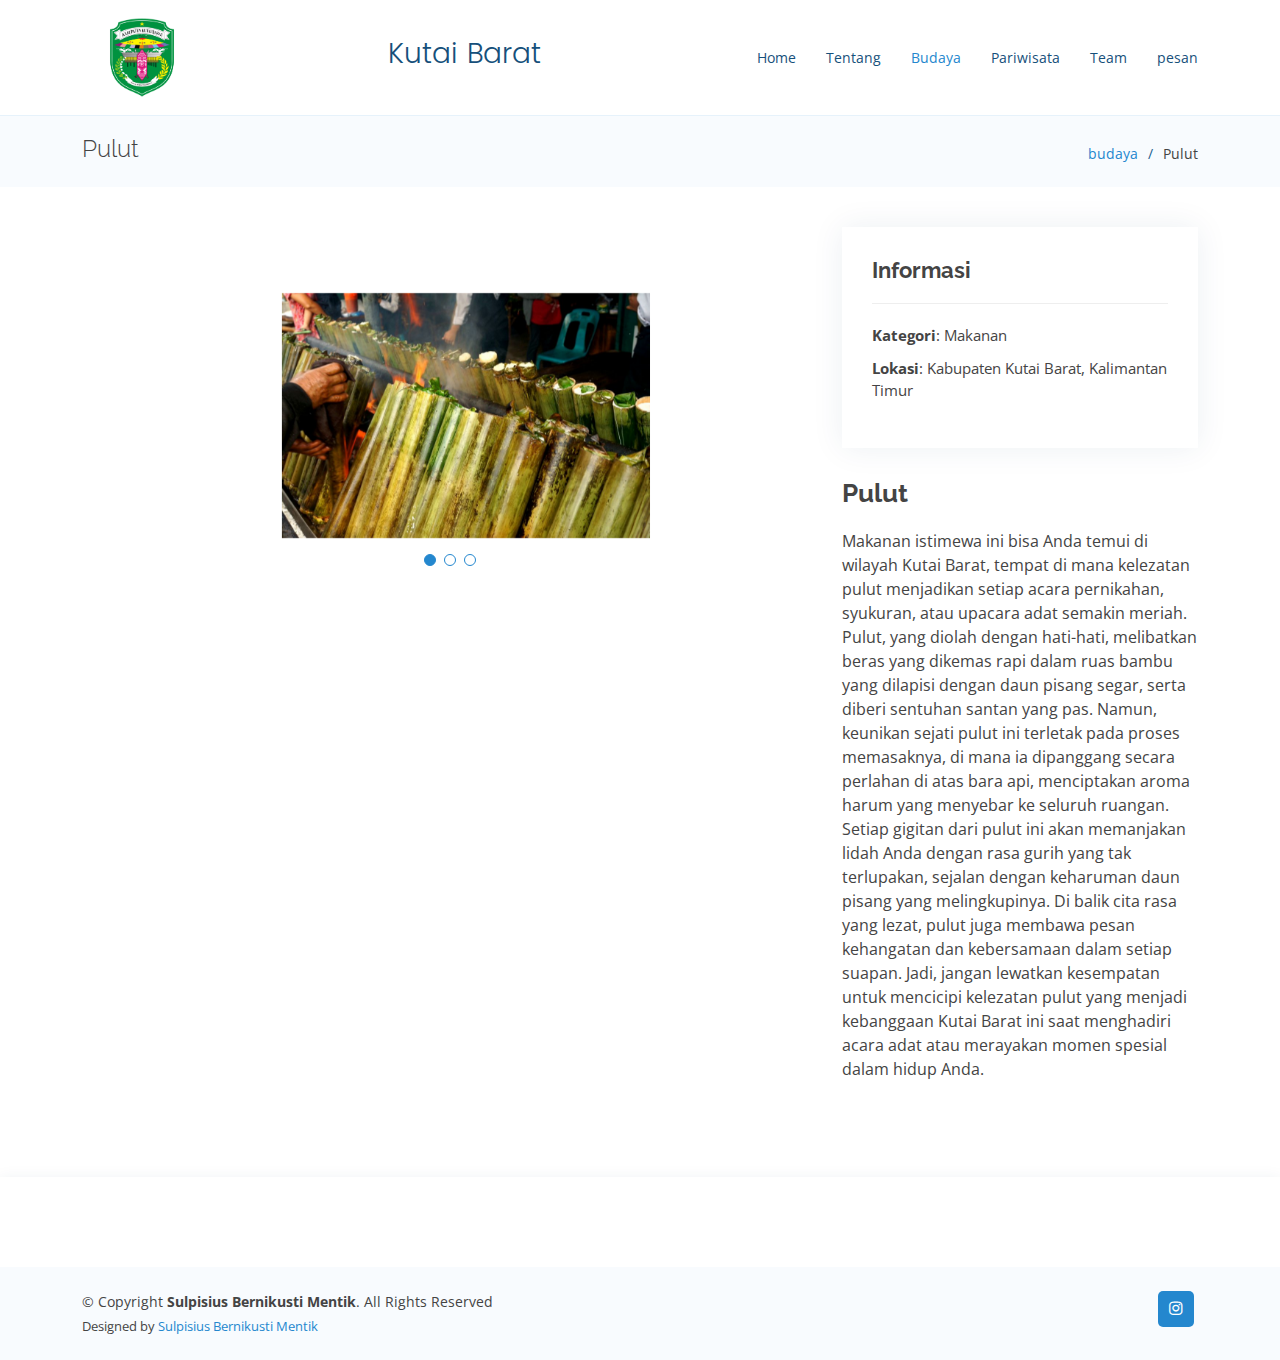
<file: assets/budaya_html/pulut.html>
<!DOCTYPE html>
<html lang="en">

<head>
  <meta charset="utf-8">
  <meta content="width=device-width, initial-scale=1.0" name="viewport">

  <title>Pulut</title>
  <meta content="" name="description">
  <meta content="" name="keywords">

  <!-- Favicons -->
  <link href="assets/img/logo/logo_kutaibarat.png" rel="icon">

  <!-- Google Fonts -->
  <link href="https://fonts.googleapis.com/css?family=Open+Sans:300,300i,400,400i,600,600i,700,700i|Raleway:300,300i,400,400i,500,500i,600,600i,700,700i|Poppins:300,300i,400,400i,500,500i,600,600i,700,700i" rel="stylesheet">

  <!-- Vendor CSS Files -->
  <link href="../vendor/aos/aos.css" rel="stylesheet">
  <link href="../vendor/bootstrap/css/bootstrap.min.css" rel="stylesheet">
  <link href="../vendor/bootstrap-icons/bootstrap-icons.css" rel="stylesheet">
  <link href="../vendor/boxicons/css/boxicons.min.css" rel="stylesheet">
  <link href="../vendor/glightbox/css/glightbox.min.css" rel="stylesheet">
  <link href="../vendor/remixicon/remixicon.css" rel="stylesheet">
  <link href="../vendor/swiper/swiper-bundle.min.css" rel="stylesheet">

  <!-- Template Main CSS File -->
  <link href="../css/style.css" rel="stylesheet">

  <!-- =======================================================
  * Template Name: OnePage
  * Updated: Mar 10 2023 with Bootstrap v5.2.3
  * Template URL: https://bootstrapmade.com/onepage-multipurpose-bootstrap-template/
  * Author: BootstrapMade.com
  * License: https://bootstrapmade.com/license/
  ======================================================== -->
</head>


<body>

  <!-- ======= Header ======= -->
  <header id="header" class="fixed-top">
    <div class="container d-flex align-items-center justify-content-between">
      <img src="../img/logo/logo_kutaibarat.png" class="logo" alt="">
      <h1 class="logo"><a href="index.html">Kutai Barat</a></h1>
      <!-- Uncomment below if you prefer to use an image logo -->
      <!-- <a href="index.html" class="logo"><img src="img/logo.png" alt="" class="img-fluid"></a>-->

      <nav id="navbar" class="navbar">
        <ul>
          <li><a class="nav-link scrollto" href="../../index.html">Home</a></li>
          <li><a class="nav-link scrollto" href="../../tentang.html">Tentang</a></li>
          <li><a class="nav-link scrollto active" href="../../budaya.html">Budaya</a></li>
          <li><a class="nav-link scrollto" href="../../parawisata.html">Pariwisata</a></li>
          <li><a class="nav-link scrollto" href="../../team.html">Team</a></li>
          <li><a class="nav-link scrollto" href="../../pesan.html">pesan</a></li>
        </ul>
        <i class="bi bi-list mobile-nav-toggle"></i>
      </nav><!-- .navbar -->

    </div>
  </header><!-- End Header -->


  <main id="main">

    <section id="breadcrumbs" class="breadcrumbs">
        <div class="container">
          <br>
          <br>
  
          <div class="d-flex justify-content-between align-items-center">
            <h2>Pulut</h2>
            <ol>
              <li><a href="../../budaya.html">budaya</a></li>
              <li>Pulut</li>
            </ol>
          </div>
  
        </div>
      </section><!-- End Breadcrumbs -->

    <!-- ======= Portfolio Details Section ======= -->
    <section id="portfolio-details" class="portfolio-details">
      <div class="container">
        <div class="row gy-4">
          <div class="col-lg-8 order-lg-first">
            <div class="portfolio-details-slider swiper">
              <div class="swiper-wrapper align-items-center">
                <div class="swiper-slide">
                  <img src="../img/pulut/pulut 1.jpg" alt="">
                  <div class="swiper-pagination"></div>
                </div>
                <div class="swiper-slide">
                  <img src="../img/pulut/pulut 2.jpg" alt="">
                  <div class="swiper-pagination"></div>
                </div>
                <div class="swiper-slide">
                  <img src="../img/pulut/pulut 3.jpg" alt="">
                  <div class="swiper-pagination"></div>
                </div>
            
                
                <!-- Sisipkan gambar-gambar lainnya di sini -->
              </div>
            </div>
          </div>
    
          <div class="col-lg-4 order-lg-last">
            <div class="portfolio-info">
              <h3>Informasi</h3>
              <ul>
                <li><strong>Kategori</strong>: Makanan</li>
                <li><strong>Lokasi</strong>: Kabupaten Kutai Barat, Kalimantan Timur</li>
              </ul>
            </div>
            <div class="portfolio-description">
              <h2>Pulut</h2>
              <p>
                Makanan istimewa ini bisa Anda temui di wilayah Kutai Barat, tempat di mana kelezatan pulut menjadikan setiap acara pernikahan, syukuran, atau upacara adat semakin meriah. 
                Pulut, yang diolah dengan hati-hati, melibatkan beras yang dikemas rapi dalam ruas bambu yang dilapisi dengan daun pisang segar, serta diberi sentuhan santan yang pas. 
                Namun, keunikan sejati pulut ini terletak pada proses memasaknya, di mana ia dipanggang secara perlahan di atas bara api, menciptakan aroma harum yang menyebar ke seluruh ruangan.
                Setiap gigitan dari pulut ini akan memanjakan lidah Anda dengan rasa gurih yang tak terlupakan, sejalan dengan keharuman daun pisang yang melingkupinya. 
                Di balik cita rasa yang lezat, pulut juga membawa pesan kehangatan dan kebersamaan dalam setiap suapan. Jadi, jangan lewatkan kesempatan untuk mencicipi kelezatan pulut 
                yang menjadi kebanggaan Kutai Barat ini saat menghadiri acara adat atau merayakan momen spesial dalam hidup Anda.
              </p>
            </div>
          </div>
        </div>
      </div>
    </section>
  </main><!-- End #main -->


  
  <!-- ======= Footer ======= -->
  <footer id="footer">

    <div class="footer-top">
      <div class="container">
        <div class="row">

        </div>
      </div>
    </div>

    <div class="container d-md-flex py-4">

      <div class="me-md-auto text-center text-md-start">
        <div class="copyright">
          &copy; Copyright <strong><span>Sulpisius Bernikusti Mentik</span></strong>. All Rights Reserved
        </div>
        <div class="credits">
          <!-- All the links in the footer should remain intact. -->
          <!-- You can delete the links only if you purchased the pro version. -->
          <!-- Licensing information: https://bootstrapmade.com/license/ -->
          <!-- Purchase the pro version with working PHP/AJAX contact form: https://bootstrapmade.com/onepage-multipurpose-bootstrap-template/ -->
          Designed by <a href="https://bootstrapmade.com/">Sulpisius Bernikusti Mentik</a>
        </div>
      </div>
      <div class="social-links text-center text-md-right pt-3 pt-md-0">
        <a href="https://www.instagram.com/sulpisius_/" class="instagram"><i class="bx bxl-instagram"></i></a>
      </div>
    </div>
  </footer>
  <!-- End Footer -->

  <div id="preloader"></div>
  <a href="#" class="back-to-top d-flex align-items-center justify-content-center"><i class="bi bi-arrow-up-short"></i></a>

  <!-- Vendor JS Files -->
  <script src="../vendor/purecounter/purecounter_vanilla.js"></script>
  <script src="../vendor/aos/aos.js"></script>
  <script src="../vendor/bootstrap/js/bootstrap.bundle.min.js"></script>
  <script src="../vendor/glightbox/js/glightbox.min.js"></script>
  <script src="../vendor/isotope-layout/isotope.pkgd.min.js"></script>
  <script src="../vendor/swiper/swiper-bundle.min.js"></script>
  <script src="../vendor/php-email-form/validate.js"></script>

  <!-- Template Main JS File -->
  <script src="../js/main.js"></script>

</body>

</html>
</file>
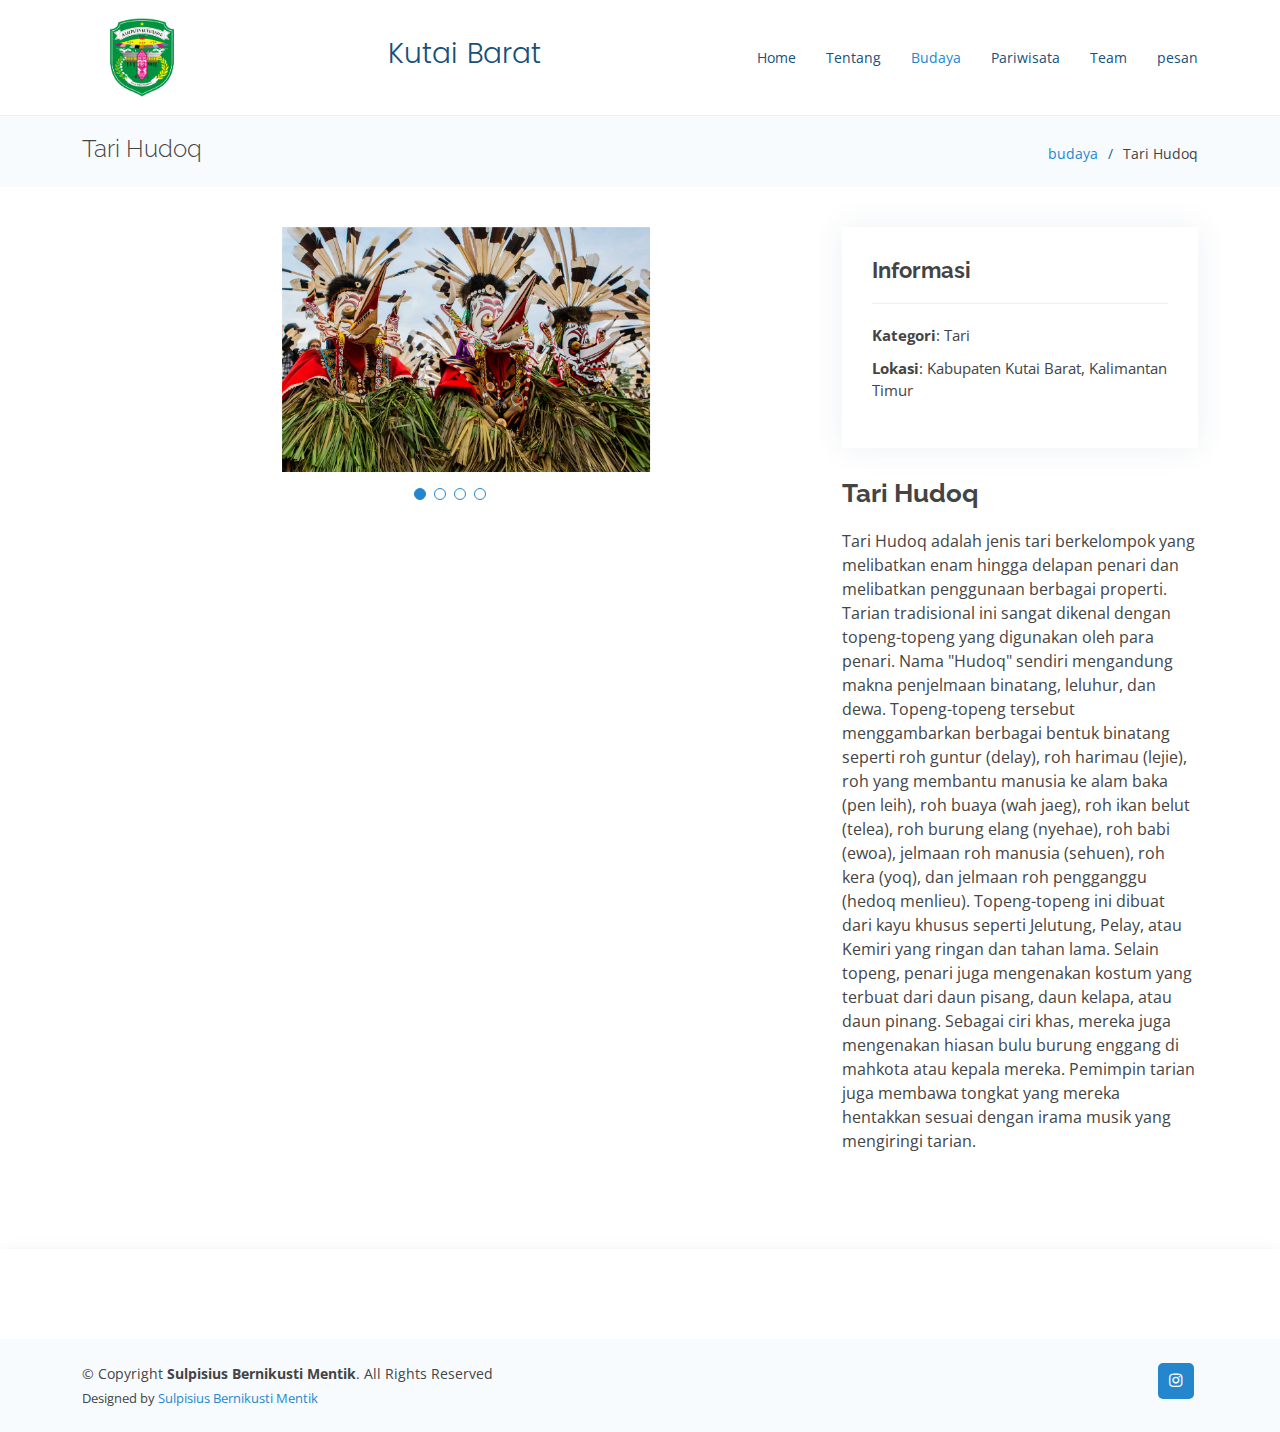
<file: assets/budaya_html/tari_hudoq.html>
<!DOCTYPE html>
<html lang="en">

<head>
  <meta charset="utf-8">
  <meta content="width=device-width, initial-scale=1.0" name="viewport">

  <title>Pulut</title>
  <meta content="" name="description">
  <meta content="" name="keywords">

  <!-- Favicons -->
  <link href="assets/img/logo/logo_kutaibarat.png" rel="icon">

  <!-- Google Fonts -->
  <link href="https://fonts.googleapis.com/css?family=Open+Sans:300,300i,400,400i,600,600i,700,700i|Raleway:300,300i,400,400i,500,500i,600,600i,700,700i|Poppins:300,300i,400,400i,500,500i,600,600i,700,700i" rel="stylesheet">

  <!-- Vendor CSS Files -->
  <link href="../vendor/aos/aos.css" rel="stylesheet">
  <link href="../vendor/bootstrap/css/bootstrap.min.css" rel="stylesheet">
  <link href="../vendor/bootstrap-icons/bootstrap-icons.css" rel="stylesheet">
  <link href="../vendor/boxicons/css/boxicons.min.css" rel="stylesheet">
  <link href="../vendor/glightbox/css/glightbox.min.css" rel="stylesheet">
  <link href="../vendor/remixicon/remixicon.css" rel="stylesheet">
  <link href="../vendor/swiper/swiper-bundle.min.css" rel="stylesheet">

  <!-- Template Main CSS File -->
  <link href="../css/style.css" rel="stylesheet">

  <!-- =======================================================
  * Template Name: OnePage
  * Updated: Mar 10 2023 with Bootstrap v5.2.3
  * Template URL: https://bootstrapmade.com/onepage-multipurpose-bootstrap-template/
  * Author: BootstrapMade.com
  * License: https://bootstrapmade.com/license/
  ======================================================== -->
</head>


<body>

  <!-- ======= Header ======= -->
  <header id="header" class="fixed-top">
    <div class="container d-flex align-items-center justify-content-between">
      <img src="../img/logo/logo_kutaibarat.png" class="logo" alt="">
      <h1 class="logo"><a href="index.html">Kutai Barat</a></h1>
      <!-- Uncomment below if you prefer to use an image logo -->
      <!-- <a href="index.html" class="logo"><img src="img/logo.png" alt="" class="img-fluid"></a>-->

      <nav id="navbar" class="navbar">
        <ul>
          <li><a class="nav-link scrollto" href="../../index.html">Home</a></li>
          <li><a class="nav-link scrollto" href="../../tentang.html">Tentang</a></li>
          <li><a class="nav-link scrollto active" href="../../budaya.html">Budaya</a></li>
          <li><a class="nav-link scrollto" href="../../parawisata.html">Pariwisata</a></li>
          <li><a class="nav-link scrollto" href="../../team.html">Team</a></li>
          <li><a class="nav-link scrollto" href="../../pesan.html">pesan</a></li>
        </ul>
        <i class="bi bi-list mobile-nav-toggle"></i>
      </nav><!-- .navbar -->

    </div>
  </header><!-- End Header -->


  <main id="main">

    <section id="breadcrumbs" class="breadcrumbs">
        <div class="container">
          <br>
          <br>
  
          <div class="d-flex justify-content-between align-items-center">
            <h2>Tari Hudoq</h2>
            <ol>
              <li><a href="../../budaya.html">budaya</a></li>
              <li>Tari Hudoq</li>
            </ol>
          </div>
  
        </div>
      </section><!-- End Breadcrumbs -->

    <!-- ======= Portfolio Details Section ======= -->
    <section id="portfolio-details" class="portfolio-details">
      <div class="container">
        <div class="row gy-4">
          <div class="col-lg-8 order-lg-first">
            <div class="portfolio-details-slider swiper">
              <div class="swiper-wrapper align-items-center">
                <div class="swiper-slide">
                  <img src="../img/Tari Hudoq/Tari Hudoq 1.jpg" alt="">
                  <div class="swiper-pagination"></div>
                </div>
                <div class="swiper-slide">
                  <img src="../img/Tari Hudoq/Tari Hudoq 2.jpg" alt="">
                  <div class="swiper-pagination"></div>
                </div>
                <div class="swiper-slide">
                  <img src="../img/Tari Hudoq/Tari Hudoq 3.jpg" alt="">
                  <div class="swiper-pagination"></div>
                </div>
                <div class="swiper-slide">
                    <img src="../img/Tari Hudoq/tari Hudoq 4.jpg" alt="">
                    <div class="swiper-pagination"></div>
                  </div>
            
                
                <!-- Sisipkan gambar-gambar lainnya di sini -->
              </div>
            </div>
          </div>
    
          <div class="col-lg-4 order-lg-last">
            <div class="portfolio-info">
              <h3>Informasi</h3>
              <ul>
                <li><strong>Kategori</strong>: Tari</li>
                <li><strong>Lokasi</strong>: Kabupaten Kutai Barat, Kalimantan Timur</li>
              </ul>
            </div>
            <div class="portfolio-description">
              <h2>Tari Hudoq</h2>
              <p>
                Tari Hudoq adalah jenis tari berkelompok yang melibatkan enam hingga delapan penari dan melibatkan penggunaan berbagai properti. 
                Tarian tradisional ini sangat dikenal dengan topeng-topeng yang digunakan oleh para penari. Nama "Hudoq" sendiri mengandung makna 
                penjelmaan binatang, leluhur, dan dewa.
                Topeng-topeng tersebut menggambarkan berbagai bentuk binatang seperti roh guntur (delay), roh harimau (lejie), roh yang membantu manusia ke 
                alam baka (pen leih), roh buaya (wah jaeg), roh ikan belut (telea), roh burung elang (nyehae), roh babi (ewoa), jelmaan roh manusia (sehuen), 
                roh kera (yoq), dan jelmaan roh pengganggu (hedoq menlieu). Topeng-topeng ini dibuat dari kayu khusus seperti Jelutung, Pelay, atau Kemiri yang ringan 
                dan tahan lama. Selain topeng, penari juga mengenakan kostum yang terbuat dari daun pisang, daun kelapa, atau daun pinang. Sebagai ciri khas, mereka 
                juga mengenakan hiasan bulu burung enggang di mahkota atau kepala mereka. Pemimpin tarian juga membawa tongkat yang mereka hentakkan sesuai dengan irama 
                musik yang mengiringi tarian.
              </p>
            </div>
          </div>
        </div>
      </div>
    </section>
  </main><!-- End #main -->


  
  <!-- ======= Footer ======= -->
  <footer id="footer">

    <div class="footer-top">
      <div class="container">
        <div class="row">

        </div>
      </div>
    </div>

    <div class="container d-md-flex py-4">

      <div class="me-md-auto text-center text-md-start">
        <div class="copyright">
          &copy; Copyright <strong><span>Sulpisius Bernikusti Mentik</span></strong>. All Rights Reserved
        </div>
        <div class="credits">
          <!-- All the links in the footer should remain intact. -->
          <!-- You can delete the links only if you purchased the pro version. -->
          <!-- Licensing information: https://bootstrapmade.com/license/ -->
          <!-- Purchase the pro version with working PHP/AJAX contact form: https://bootstrapmade.com/onepage-multipurpose-bootstrap-template/ -->
          Designed by <a href="https://bootstrapmade.com/">Sulpisius Bernikusti Mentik</a>
        </div>
      </div>
      <div class="social-links text-center text-md-right pt-3 pt-md-0">
        <a href="https://www.instagram.com/sulpisius_/" class="instagram"><i class="bx bxl-instagram"></i></a>
      </div>
    </div>
  </footer>
  <!-- End Footer -->

  <div id="preloader"></div>
  <a href="#" class="back-to-top d-flex align-items-center justify-content-center"><i class="bi bi-arrow-up-short"></i></a>

  <!-- Vendor JS Files -->
  <script src="../vendor/purecounter/purecounter_vanilla.js"></script>
  <script src="../vendor/aos/aos.js"></script>
  <script src="../vendor/bootstrap/js/bootstrap.bundle.min.js"></script>
  <script src="../vendor/glightbox/js/glightbox.min.js"></script>
  <script src="../vendor/isotope-layout/isotope.pkgd.min.js"></script>
  <script src="../vendor/swiper/swiper-bundle.min.js"></script>
  <script src="../vendor/php-email-form/validate.js"></script>

  <!-- Template Main JS File -->
  <script src="../js/main.js"></script>

</body>

</html>
</file>
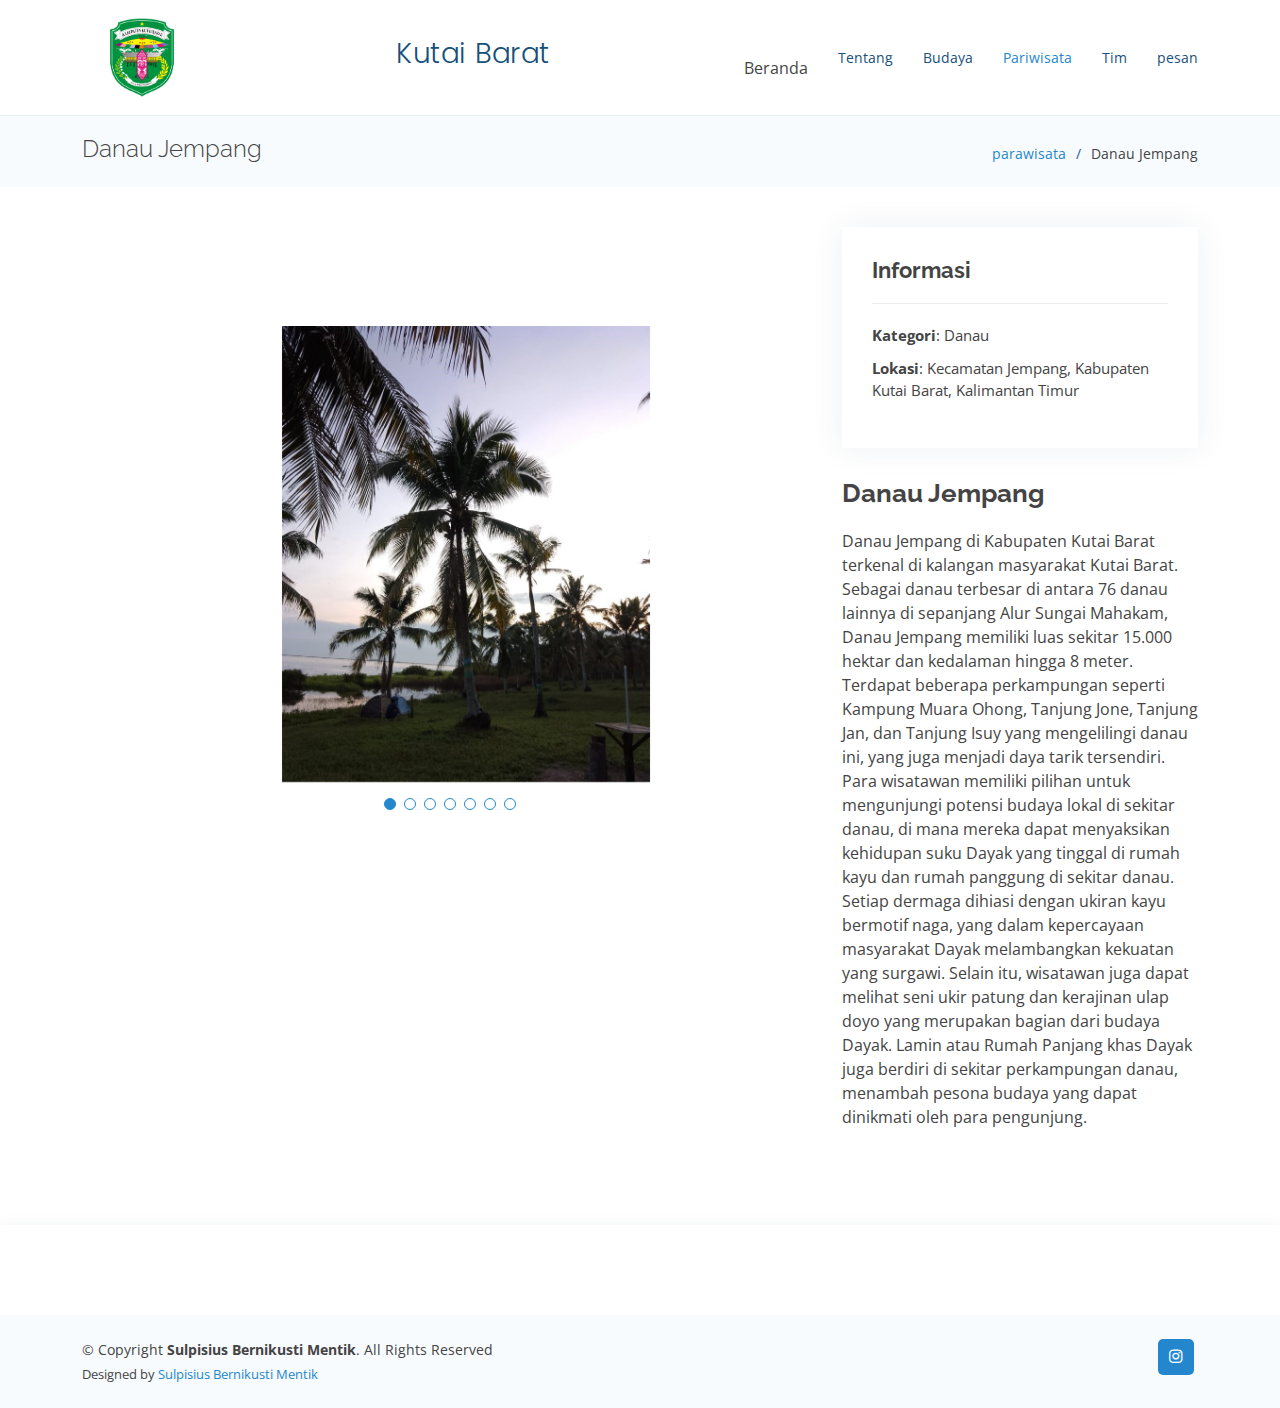
<file: assets/parawisata_html/Danau/Danau_Jempang.html>
<!DOCTYPE html>
<html lang="en">

<head>
  <meta charset="utf-8">
  <meta content="width=device-width, initial-scale=1.0" name="viewport">

  <title>Danau Jempang</title>
  <meta content="" name="description">
  <meta content="" name="keywords">

  <!-- Favicons -->
  <link href="assets/img/logo/logo_kutaibarat.png" rel="icon">

  <!-- Google Fonts -->
  <link href="https://fonts.googleapis.com/css?family=Open+Sans:300,300i,400,400i,600,600i,700,700i|Raleway:300,300i,400,400i,500,500i,600,600i,700,700i|Poppins:300,300i,400,400i,500,500i,600,600i,700,700i" rel="stylesheet">

  <!-- Vendor CSS Files -->
  <link href="../../vendor/aos/aos.css" rel="stylesheet">
  <link href="../../vendor/bootstrap/css/bootstrap.min.css" rel="stylesheet">
  <link href="../../vendor/bootstrap-icons/bootstrap-icons.css" rel="stylesheet">
  <link href="../../vendor/boxicons/css/boxicons.min.css" rel="stylesheet">
  <link href="../../vendor/glightbox/css/glightbox.min.css" rel="stylesheet">
  <link href="../../vendor/remixicon/remixicon.css" rel="stylesheet">
  <link href="../../vendor/swiper/swiper-bundle.min.css" rel="stylesheet">

  <!-- Template Main CSS File -->
  <link href="../../css/style.css" rel="stylesheet">

  <!-- =======================================================
  * Template Name: OnePage
  * Updated: Mar 10 2023 with Bootstrap v5.2.3
  * Template URL: https://bootstrapmade.com/onepage-multipurpose-bootstrap-template/
  * Author: BootstrapMade.com
  * License: https://bootstrapmade.com/license/
  ======================================================== -->

 
</head>

<body>

  <!-- ======= Header ======= -->
  <header id="header" class="fixed-top">
    <div class="container d-flex align-items-center justify-content-between">
      <img src="../../img/logo/logo_kutaibarat.png" class="logo" alt="">
      <h1 class="logo"><a href="index.html">Kutai Barat</a></h1>
      <!-- Uncomment below if you prefer to use an image logo -->
      <!-- <a href="index.html" class="logo"><img src="img/logo.png" alt="" class="img-fluid"></a>-->

      <nav id="navbar" class="navbar">
        <ul>
          <li><a class="nav-link scrollto" href="../../../index.html"></a>Beranda</li>
          <li><a class="nav-link scrollto" href="../../../tentang.html">Tentang</a></li>
          <li><a class="nav-link scrollto" href="../../../budaya.html">Budaya</a></li>
          <li><a class="nav-link scrollto active" href="../../../parawisata.html">Pariwisata</a></li>
          <li><a class="nav-link scrollto" href="../../../team.html">Tim</a></li>
          <li><a class="nav-link scrollto" href="../../../pesan.html">pesan</a></li>
        </ul>
        <i class="bi bi-list mobile-nav-toggle"></i>
      </nav><!-- .navbar -->

    </div>
  </header><!-- End Header -->


  <main id="main">

    <!-- ======= Breadcrumbs ======= -->
    <section id="breadcrumbs" class="breadcrumbs">
      <div class="container">
        <br>
        <br>

        <div class="d-flex justify-content-between align-items-center">
          <h2>Danau Jempang</h2>
          <ol>
            <li><a href="../../../parawisata.html">parawisata</a></li>
            <li>Danau Jempang</li>
          </ol>
        </div>

      </div>
    </section><!-- End Breadcrumbs -->

<!-- ======= Portfolio Details Section ======= -->
<section id="portfolio-details" class="portfolio-details">
  <div class="container">
    <div class="row gy-4">
      <div class="col-lg-8 order-lg-first">
        <div class="portfolio-details-slider swiper">
          <div class="swiper-wrapper align-items-center">
            <div class="swiper-slide">
              <img src="../../img/Danau Jempang/danau jempang2.jpg" alt="">
              <div class="swiper-pagination"></div>
            </div>
            <div class="swiper-slide">
              <img src="../../img/Danau Jempang/danau jempang3.jpg" alt="">
              <div class="swiper-pagination"></div>
            </div>
            <div class="swiper-slide">
              <img src="../../img/Danau Jempang/danau jempang 6.jpg" alt="">
              <div class="swiper-pagination"></div>
            </div>
            <div class="swiper-slide">
              <img src="../../img/Danau Jempang/Danau Jempang5.jpg" alt="">
              <div class="swiper-pagination"></div>
            </div>
            <div class="swiper-slide">
              <img src="../../img/Danau Jempang/danau jempang4.jpg" alt="">
              <div class="swiper-pagination"></div>
            </div>
            <div class="swiper-slide">
              <img src="../../img/Danau Jempang/danau jempang.jpg" alt="">
              <div class="swiper-pagination"></div>
            </div>
            <div class="swiper-slide">
              <img src="../../img/Danau Jempang/danau jempang1.jpg" alt="">
              <div class="swiper-pagination"></div>
            </div>
            
            <!-- Sisipkan gambar-gambar lainnya di sini -->
          </div>
        </div>
      </div>

      <div class="col-lg-4 order-lg-last">
        <div class="portfolio-info">
          <h3>Informasi</h3>
          <ul>
            <li><strong>Kategori</strong>: Danau</li>
            <li><strong>Lokasi</strong>: Kecamatan Jempang, Kabupaten Kutai Barat, Kalimantan Timur</li>
          </ul>
        </div>
        <div class="portfolio-description">
          <h2>Danau Jempang</h2>
          <p>
            Danau Jempang di Kabupaten Kutai Barat terkenal di kalangan masyarakat Kutai Barat. Sebagai danau terbesar di antara 76 danau lainnya di 
            sepanjang Alur Sungai Mahakam, Danau Jempang memiliki luas sekitar 15.000 hektar dan kedalaman hingga 8 meter. Terdapat beberapa perkampungan 
            seperti Kampung Muara Ohong, Tanjung Jone, Tanjung Jan, dan Tanjung Isuy yang mengelilingi danau ini, yang juga menjadi daya tarik tersendiri.
            Para wisatawan memiliki pilihan untuk mengunjungi potensi budaya lokal di sekitar danau, di mana mereka dapat menyaksikan kehidupan suku Dayak 
            yang tinggal di rumah kayu dan rumah panggung di sekitar danau. Setiap dermaga dihiasi dengan ukiran kayu bermotif naga, yang dalam kepercayaan 
            masyarakat Dayak melambangkan kekuatan yang surgawi. Selain itu, wisatawan juga dapat melihat seni ukir patung dan kerajinan ulap doyo yang merupakan 
            bagian dari budaya Dayak. Lamin atau Rumah Panjang khas Dayak juga berdiri di sekitar perkampungan danau, menambah pesona budaya yang dapat dinikmati 
            oleh para pengunjung.
          </p>
        </div>
      </div>
    </div>
  </div>
</section>

    
  </main><!-- End #main -->


  
  <!-- ======= Footer ======= -->
  <footer id="footer">

    <div class="footer-top">
      <div class="container">
        <div class="row">

        </div>
      </div>
    </div>

    <div class="container d-md-flex py-4">

      <div class="me-md-auto text-center text-md-start">
        <div class="copyright">
          &copy; Copyright <strong><span>Sulpisius Bernikusti Mentik</span></strong>. All Rights Reserved
        </div>
        <div class="credits">
          <!-- All the links in the footer should remain intact. -->
          <!-- You can delete the links only if you purchased the pro version. -->
          <!-- Licensing information: https://bootstrapmade.com/license/ -->
          <!-- Purchase the pro version with working PHP/AJAX contact form: https://bootstrapmade.com/onepage-multipurpose-bootstrap-template/ -->
          Designed by <a href="https://bootstrapmade.com/">Sulpisius Bernikusti Mentik</a>
        </div>
      </div>
      <div class="social-links text-center text-md-right pt-3 pt-md-0">
        <a href="https://www.instagram.com/sulpisius_/" class="instagram"><i class="bx bxl-instagram"></i></a>
      </div>
    </div>
  </footer>
  <!-- End Footer -->

  <div id="preloader"></div>
  <a href="#" class="back-to-top d-flex align-items-center justify-content-center"><i class="bi bi-arrow-up-short"></i></a>

  <!-- Vendor JS Files -->
  <script src="../../vendor/purecounter/purecounter_vanilla.js"></script>
  <script src="../../vendor/aos/aos.js"></script>
  <script src="../../vendor/bootstrap/js/bootstrap.bundle.min.js"></script>
  <script src="../../vendor/glightbox/js/glightbox.min.js"></script>
  <script src="../../vendor/isotope-layout/isotope.pkgd.min.js"></script>
  <script src="../../vendor/swiper/swiper-bundle.min.js"></script>
  <script src="../../vendor/php-email-form/validate.js"></script>

  <!-- Template Main JS File -->
  <script src="../../js/main.js"></script>

</body>

</html>
</file>
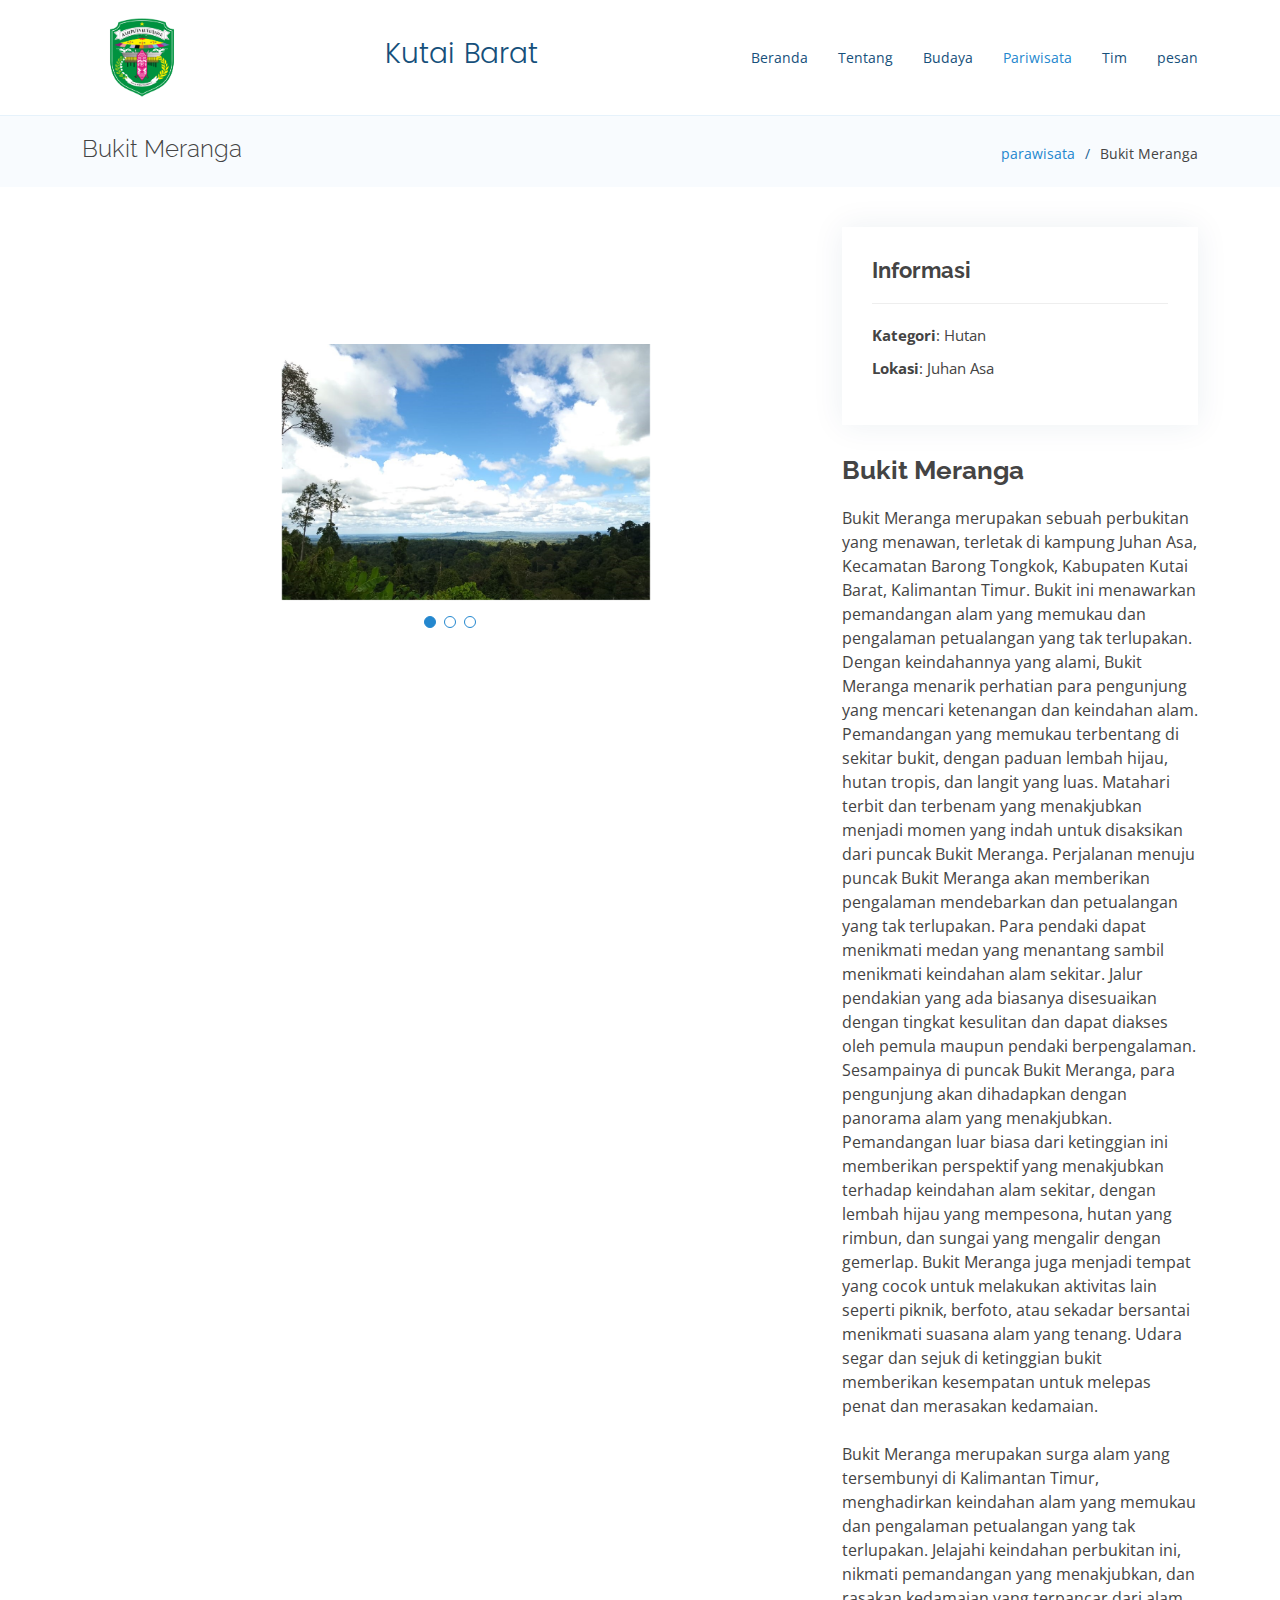
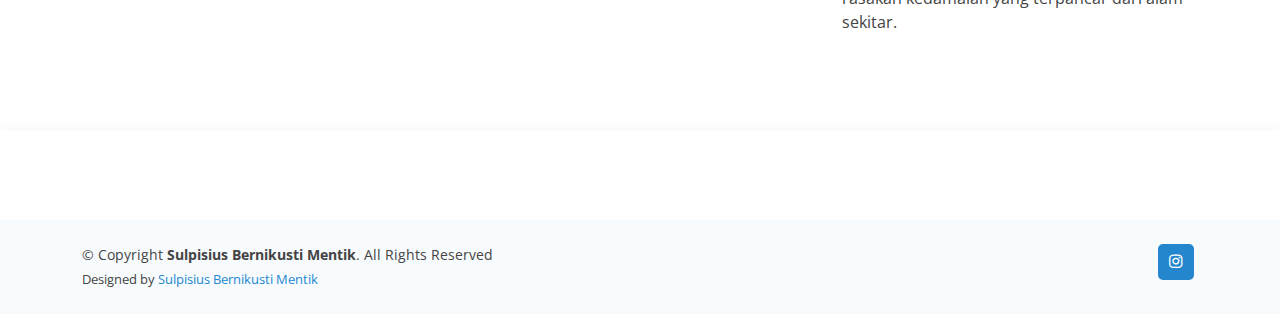
<file: assets/parawisata_html/Hutan/Bukit_Meranga.html>
<!DOCTYPE html>
<html lang="en">

<head>
  <meta charset="utf-8">
  <meta content="width=device-width, initial-scale=1.0" name="viewport">

  <title>Bukit Meranga</title>
  <meta content="" name="description">
  <meta content="" name="keywords">

  <!-- Favicons -->
  <link href="assets/img/logo/logo_kutaibarat.png" rel="icon">

  <!-- Google Fonts -->
  <link href="https://fonts.googleapis.com/css?family=Open+Sans:300,300i,400,400i,600,600i,700,700i|Raleway:300,300i,400,400i,500,500i,600,600i,700,700i|Poppins:300,300i,400,400i,500,500i,600,600i,700,700i" rel="stylesheet">

  <!-- Vendor CSS Files -->
  <link href="../../vendor/aos/aos.css" rel="stylesheet">
  <link href="../../vendor/bootstrap/css/bootstrap.min.css" rel="stylesheet">
  <link href="../../vendor/bootstrap-icons/bootstrap-icons.css" rel="stylesheet">
  <link href="../../vendor/boxicons/css/boxicons.min.css" rel="stylesheet">
  <link href="../../vendor/glightbox/css/glightbox.min.css" rel="stylesheet">
  <link href="../../vendor/remixicon/remixicon.css" rel="stylesheet">
  <link href="../../vendor/swiper/swiper-bundle.min.css" rel="stylesheet">

  <!-- Template Main CSS File -->
  <link href="../../css/style.css" rel="stylesheet">

  <!-- =======================================================
  * Template Name: OnePage
  * Updated: Mar 10 2023 with Bootstrap v5.2.3
  * Template URL: https://bootstrapmade.com/onepage-multipurpose-bootstrap-template/
  * Author: BootstrapMade.com
  * License: https://bootstrapmade.com/license/
  ======================================================== -->
</head>


<body>

  <!-- ======= Header ======= -->
  <header id="header" class="fixed-top">
    <div class="container d-flex align-items-center justify-content-between">
      <img src="../../img/logo/logo_kutaibarat.png" class="logo" alt="">
      <h1 class="logo"><a href="index.html">Kutai Barat</a></h1>
      <!-- Uncomment below if you prefer to use an image logo -->
      <!-- <a href="index.html" class="logo"><img src="img/logo.png" alt="" class="img-fluid"></a>-->

      <nav id="navbar" class="navbar">
        <ul>
          <li><a class="nav-link scrollto" href="../../../index.html">Beranda</a></li>
          <li><a class="nav-link scrollto" href="../../../tentang.html">Tentang</a></li>
          <li><a class="nav-link scrollto" href="../../../budaya.html">Budaya</a></li>
          <li><a class="nav-link scrollto active" href="../../../parawisata.html">Pariwisata</a></li>
          <li><a class="nav-link scrollto" href="../../../team.html">Tim</a></li>
          <li><a class="nav-link scrollto" href="../../../pesan.html">pesan</a></li>
        </ul>
        <i class="bi bi-list mobile-nav-toggle"></i>
      </nav><!-- .navbar -->

    </div>
  </header><!-- End Header -->


  <main id="main">

    <!-- ======= Breadcrumbs ======= -->
    <section id="breadcrumbs" class="breadcrumbs">
      <div class="container">
        <br>
        <br>

        <div class="d-flex justify-content-between align-items-center">
          <h2>Bukit Meranga</h2>
          <ol>
            <li><a href="../../../parawisata.html">parawisata</a></li>
            <li>Bukit Meranga</li>
          </ol>
        </div>

      </div>
    </section><!-- End Breadcrumbs -->

    <!-- ======= Portfolio Details Section ======= -->
    <section id="portfolio-details" class="portfolio-details">
      <div class="container">
        <div class="row gy-4">
          <div class="col-lg-8 order-lg-first">
            <div class="portfolio-details-slider swiper">
              <div class="swiper-wrapper align-items-center">
                <div class="swiper-slide">
                  <img src="../../img/Bukit Meranga/Bukit Meranga.jpg" alt="">
                  <div class="swiper-pagination"></div>
                </div>
                <div class="swiper-slide">
                  <img src="../../img/Bukit Meranga/Bukit Meranga1.jpg" alt="">
                  <div class="swiper-pagination"></div>
                </div>
                <div class="swiper-slide">
                  <img src="../../img/Bukit Meranga/Bukit Meranga2.jpg" alt="">
                  <div class="swiper-pagination"></div>
                </div>
                
                
                <!-- Sisipkan gambar-gambar lainnya di sini -->
              </div>
            </div>
          </div>
    
          <div class="col-lg-4 order-lg-last">
            <div class="portfolio-info">
              <h3>Informasi</h3>
              <ul>
                <li><strong>Kategori</strong>: Hutan</li>
                <li><strong>Lokasi</strong>: Juhan Asa</li>
              </ul>
            </div>
            <div class="portfolio-description">
              <h2>Bukit Meranga</h2>
              <p>
                Bukit Meranga merupakan sebuah perbukitan yang menawan, terletak di kampung Juhan Asa, Kecamatan Barong Tongkok, Kabupaten Kutai Barat, Kalimantan Timur. 
                Bukit ini menawarkan pemandangan alam yang memukau dan pengalaman petualangan yang tak terlupakan.
                Dengan keindahannya yang alami, Bukit Meranga menarik perhatian para pengunjung yang mencari ketenangan dan keindahan alam. 
                Pemandangan yang memukau terbentang di sekitar bukit, dengan paduan lembah hijau, hutan tropis, dan langit yang luas. 
                Matahari terbit dan terbenam yang menakjubkan menjadi momen yang indah untuk disaksikan dari puncak Bukit Meranga.
                Perjalanan menuju puncak Bukit Meranga akan memberikan pengalaman mendebarkan dan petualangan yang tak terlupakan. 
                Para pendaki dapat menikmati medan yang menantang sambil menikmati keindahan alam sekitar. Jalur pendakian yang ada biasanya disesuaikan dengan tingkat kesulitan 
                dan dapat diakses oleh pemula maupun pendaki berpengalaman.
                Sesampainya di puncak Bukit Meranga, para pengunjung akan dihadapkan dengan panorama alam yang menakjubkan. Pemandangan luar biasa dari ketinggian ini 
                memberikan perspektif yang menakjubkan terhadap keindahan alam sekitar, dengan lembah hijau yang mempesona, hutan yang rimbun, dan sungai yang mengalir dengan gemerlap.
                Bukit Meranga juga menjadi tempat yang cocok untuk melakukan aktivitas lain seperti piknik, berfoto, atau sekadar bersantai menikmati suasana alam yang tenang. 
                Udara segar dan sejuk di ketinggian bukit memberikan kesempatan untuk melepas penat dan merasakan kedamaian.
                <br>
                <br>
                Bukit Meranga merupakan surga alam yang tersembunyi di Kalimantan Timur, menghadirkan keindahan alam yang memukau dan pengalaman petualangan yang tak terlupakan. 
                Jelajahi keindahan perbukitan ini, nikmati pemandangan yang menakjubkan, dan rasakan kedamaian yang terpancar dari alam sekitar.
              </p>
            </div>
          </div>
        </div>
      </div>
    </section>
    
  </main><!-- End #main -->


  
  <!-- ======= Footer ======= -->
  <footer id="footer">

    <div class="footer-top">
      <div class="container">
        <div class="row">

        </div>
      </div>
    </div>

    <div class="container d-md-flex py-4">

      <div class="me-md-auto text-center text-md-start">
        <div class="copyright">
          &copy; Copyright <strong><span>Sulpisius Bernikusti Mentik</span></strong>. All Rights Reserved
        </div>
        <div class="credits">
          <!-- All the links in the footer should remain intact. -->
          <!-- You can delete the links only if you purchased the pro version. -->
          <!-- Licensing information: https://bootstrapmade.com/license/ -->
          <!-- Purchase the pro version with working PHP/AJAX contact form: https://bootstrapmade.com/onepage-multipurpose-bootstrap-template/ -->
          Designed by <a href="https://bootstrapmade.com/">Sulpisius Bernikusti Mentik</a>
        </div>
      </div>
      <div class="social-links text-center text-md-right pt-3 pt-md-0">
        <a href="https://www.instagram.com/sulpisius_/" class="instagram"><i class="bx bxl-instagram"></i></a>
      </div>
    </div>
  </footer>
  <!-- End Footer -->

  <div id="preloader"></div>
  <a href="#" class="back-to-top d-flex align-items-center justify-content-center"><i class="bi bi-arrow-up-short"></i></a>

  <!-- Vendor JS Files -->
  <script src="../../vendor/purecounter/purecounter_vanilla.js"></script>
  <script src="../../vendor/aos/aos.js"></script>
  <script src="../../vendor/bootstrap/js/bootstrap.bundle.min.js"></script>
  <script src="../../vendor/glightbox/js/glightbox.min.js"></script>
  <script src="../../vendor/isotope-layout/isotope.pkgd.min.js"></script>
  <script src="../../vendor/swiper/swiper-bundle.min.js"></script>
  <script src="../../vendor/php-email-form/validate.js"></script>

  <!-- Template Main JS File -->
  <script src="../../js/main.js"></script>

</body>

</html>
</file>
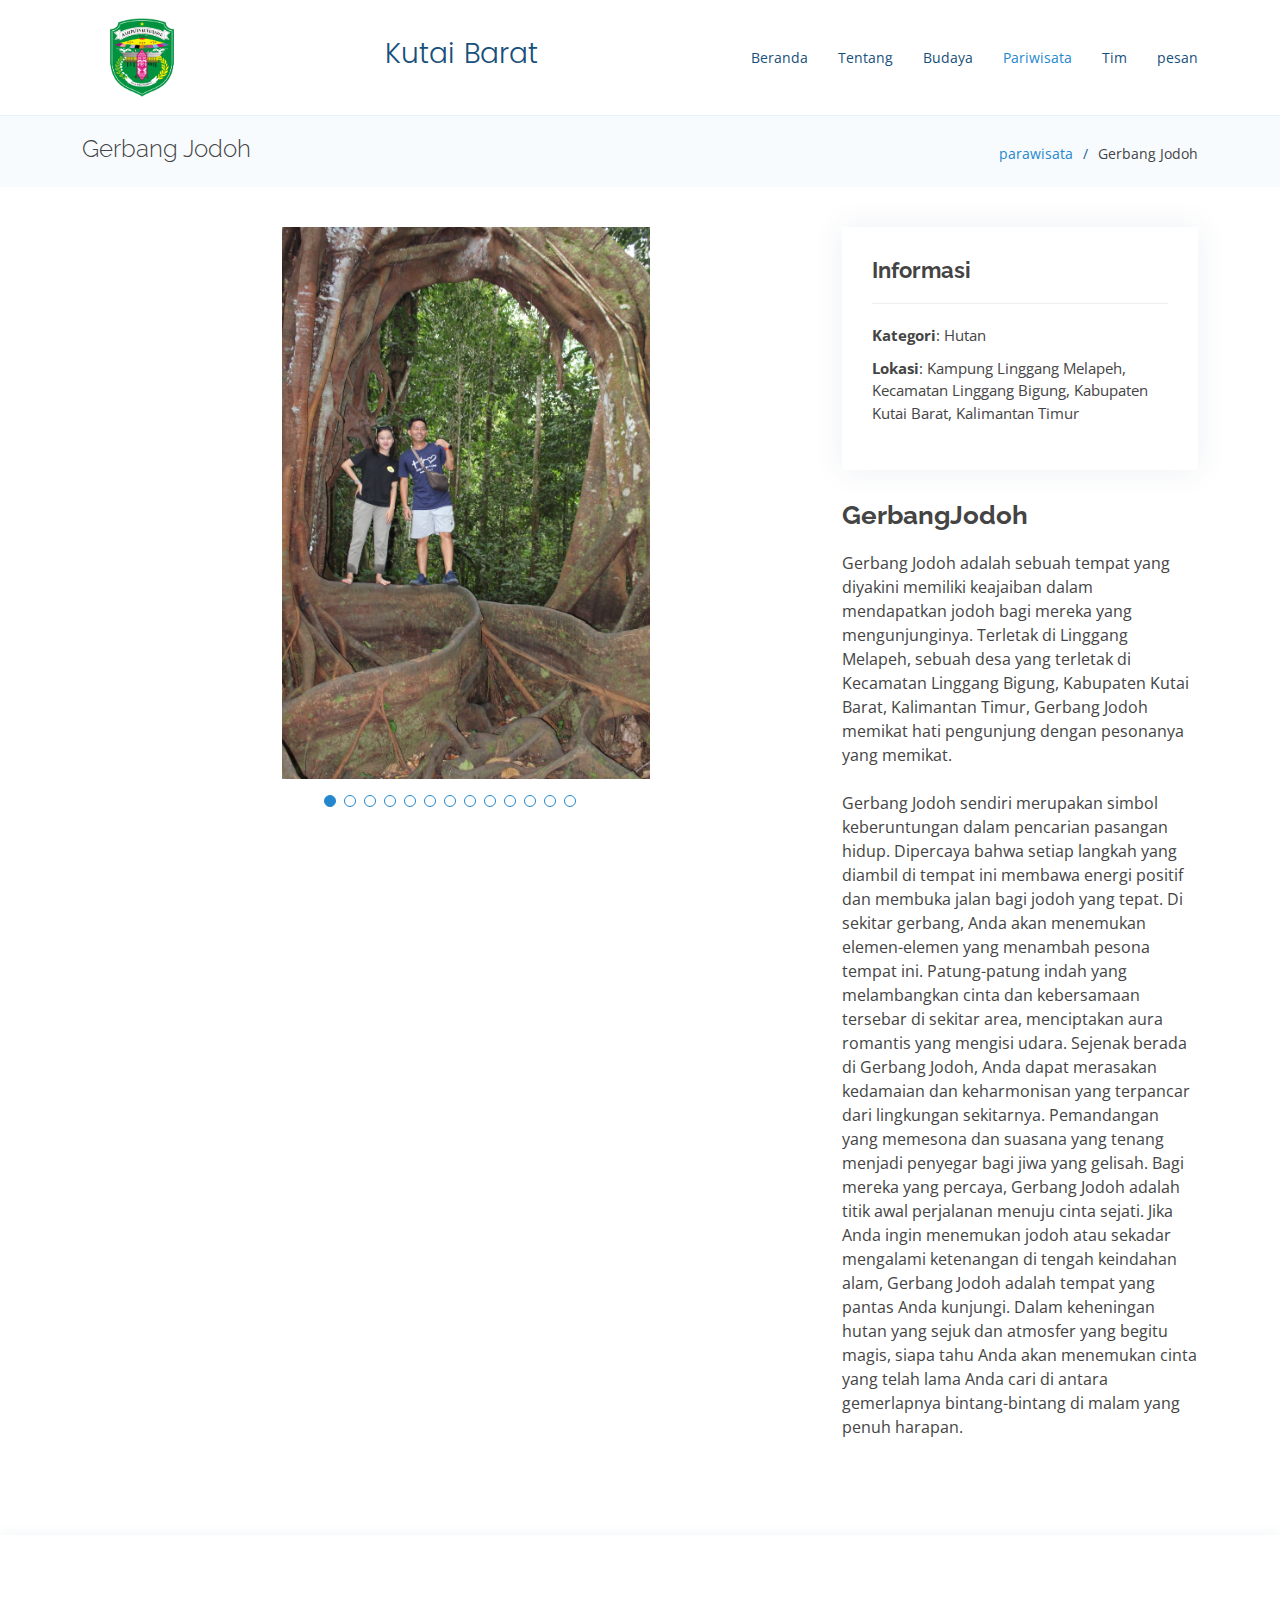
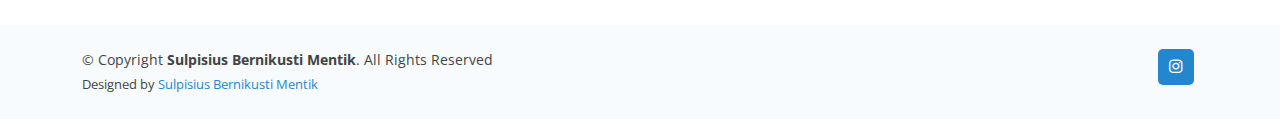
<file: assets/parawisata_html/Hutan/Gerbang_Jodoh.html>
<!DOCTYPE html>
<html lang="en">

<head>
  <meta charset="utf-8">
  <meta content="width=device-width, initial-scale=1.0" name="viewport">

  <title>Gerbang Jodoh</title>
  <meta content="" name="description">
  <meta content="" name="keywords">

  <!-- Favicons -->
  <link href="assets/img/logo/logo_kutaibarat.png" rel="icon">

  <!-- Google Fonts -->
  <link href="https://fonts.googleapis.com/css?family=Open+Sans:300,300i,400,400i,600,600i,700,700i|Raleway:300,300i,400,400i,500,500i,600,600i,700,700i|Poppins:300,300i,400,400i,500,500i,600,600i,700,700i" rel="stylesheet">

  <!-- Vendor CSS Files -->
  <link href="../../vendor/aos/aos.css" rel="stylesheet">
  <link href="../../vendor/bootstrap/css/bootstrap.min.css" rel="stylesheet">
  <link href="../../vendor/bootstrap-icons/bootstrap-icons.css" rel="stylesheet">
  <link href="../../vendor/boxicons/css/boxicons.min.css" rel="stylesheet">
  <link href="../../vendor/glightbox/css/glightbox.min.css" rel="stylesheet">
  <link href="../../vendor/remixicon/remixicon.css" rel="stylesheet">
  <link href="../../vendor/swiper/swiper-bundle.min.css" rel="stylesheet">

  <!-- Template Main CSS File -->
  <link href="../../css/style.css" rel="stylesheet">

  <!-- =======================================================
  * Template Name: OnePage
  * Updated: Mar 10 2023 with Bootstrap v5.2.3
  * Template URL: https://bootstrapmade.com/onepage-multipurpose-bootstrap-template/
  * Author: BootstrapMade.com
  * License: https://bootstrapmade.com/license/
  ======================================================== -->
</head>


<body>

  <!-- ======= Header ======= -->
  <header id="header" class="fixed-top">
    <div class="container d-flex align-items-center justify-content-between">
      <img src="../../img/logo/logo_kutaibarat.png" class="logo" alt="">
      <h1 class="logo"><a href="index.html">Kutai Barat</a></h1>
      <!-- Uncomment below if you prefer to use an image logo -->
      <!-- <a href="index.html" class="logo"><img src="img/logo.png" alt="" class="img-fluid"></a>-->

      <nav id="navbar" class="navbar">
        <ul>
          <li><a class="nav-link scrollto" href="../../../index.html">Beranda</a></li>
          <li><a class="nav-link scrollto" href="../../../tentang.html">Tentang</a></li>
          <li><a class="nav-link scrollto" href="../../../budaya.html">Budaya</a></li>
          <li><a class="nav-link scrollto active" href="../../../parawisata.html">Pariwisata</a></li>
          <li><a class="nav-link scrollto" href="../../../team.html">Tim</a></li>
          <li><a class="nav-link scrollto" href="../../../pesan.html">pesan</a></li>
        </ul>
        <i class="bi bi-list mobile-nav-toggle"></i>
      </nav><!-- .navbar -->

    </div>
  </header><!-- End Header -->


  <main id="main">

    <!-- ======= Breadcrumbs ======= -->
    <section id="breadcrumbs" class="breadcrumbs">
      <div class="container">
        <br>
        <br>

        <div class="d-flex justify-content-between align-items-center">
          <h2>Gerbang Jodoh</h2>
          <ol>
            <li><a href="../../../parawisata.html">parawisata</a></li>
            <li>Gerbang Jodoh</li>
          </ol>
        </div>

      </div>
    </section><!-- End Breadcrumbs -->

    <!-- ======= Portfolio Details Section ======= -->
    <section id="portfolio-details" class="portfolio-details">
      <div class="container">
        <div class="row gy-4">
          <div class="col-lg-8 order-lg-first">
            <div class="portfolio-details-slider swiper">
              <div class="swiper-wrapper align-items-center">
                <div class="swiper-slide">
                    <img src="../../img/Gerbang Jodoh/Gerbang Jodoh 1.jpg" alt="">
                    <div class="swiper-pagination"></div>
                  </div>
                <div class="swiper-slide">
                    <img src="../../img/Gerbang Jodoh/Gerbang Jodoh 2.jpg" alt="">
                    <div class="swiper-pagination"></div>
                  </div>
                <div class="swiper-slide">
                    <img src="../../img/Gerbang Jodoh/Gerbang Jodoh 3.jpg" alt="">
                    <div class="swiper-pagination"></div>
                  </div>
                <div class="swiper-slide">
                    <img src="../../img/Gerbang Jodoh/Gerbang Jodoh 4.jpg" alt="">
                    <div class="swiper-pagination"></div>
                  </div>
                  <div class="swiper-slide">
                    <img src="../../img/Gerbang Jodoh/Gerbang Jodoh 5.jpg" alt="">
                    <div class="swiper-pagination"></div>
                  </div>
                  <div class="swiper-slide">
                      <img src="../../img/Gerbang Jodoh/Gerbang Jodoh 6.jpg" alt="">
                      <div class="swiper-pagination"></div>
                    </div>
                  <div class="swiper-slide">
                      <img src="../../img/Gerbang Jodoh/Gerbang Jodoh 7.jpg" alt="">
                      <div class="swiper-pagination"></div>
                    </div>
                  <div class="swiper-slide">
                      <img src="../../img/Gerbang Jodoh/Gerbang Jodoh 8.jpg" alt="">
                      <div class="swiper-pagination"></div>
                    </div>
                  <div class="swiper-slide">
                      <img src="../../img/Gerbang Jodoh/Gerbang Jodoh 9.jpg" alt="">
                      <div class="swiper-pagination"></div>
                    </div>
                <div class="swiper-slide">
                    <img src="../../img/Gerbang Jodoh/Gerbang Jodoh 10.jpg" alt="">
                    <div class="swiper-pagination"></div>
                  </div>
                <div class="swiper-slide">
                    <img src="../../img/Gerbang Jodoh/Gerbang Jodoh 11.jpg" alt="">
                    <div class="swiper-pagination"></div>
                  </div>
                <div class="swiper-slide">
                    <img src="../../img/Gerbang Jodoh/Gerbang Jodoh 12.jpg" alt="">
                    <div class="swiper-pagination"></div>
                  </div>
                <div class="swiper-slide">
                    <img src="../../img/Gerbang Jodoh/Gerbang Jodoh 13.jpg" alt="">
                    <div class="swiper-pagination"></div>
                  </div>
                
                
                
                
                
                <!-- Sisipkan gambar-gambar lainnya di sini -->
              </div>
            </div>
          </div>
    
          <div class="col-lg-4 order-lg-last">
            <div class="portfolio-info">
              <h3>Informasi</h3>
              <ul>
                <li><strong>Kategori</strong>: Hutan</li>
                <li><strong>Lokasi</strong>: Kampung Linggang Melapeh, Kecamatan Linggang Bigung, Kabupaten Kutai Barat, Kalimantan Timur</li>
              </ul>
            </div>
            <div class="portfolio-description">
              <h2>GerbangJodoh</h2>
              <p>
                Gerbang Jodoh adalah sebuah tempat yang diyakini memiliki keajaiban dalam mendapatkan jodoh bagi mereka yang mengunjunginya. 
                Terletak di Linggang Melapeh, sebuah desa yang terletak di Kecamatan Linggang Bigung, Kabupaten Kutai Barat, Kalimantan Timur, 
                Gerbang Jodoh memikat hati pengunjung dengan pesonanya yang memikat.
                <br>
                <br>
                Gerbang Jodoh sendiri merupakan simbol keberuntungan dalam pencarian pasangan hidup. Dipercaya bahwa setiap langkah yang diambil di tempat ini membawa energi positif dan membuka jalan bagi jodoh yang tepat. Di sekitar gerbang, Anda akan menemukan elemen-elemen yang menambah pesona tempat ini. Patung-patung indah yang melambangkan cinta dan kebersamaan tersebar di sekitar area, menciptakan aura romantis yang mengisi udara.
                Sejenak berada di Gerbang Jodoh, Anda dapat merasakan kedamaian dan keharmonisan yang terpancar dari lingkungan sekitarnya. Pemandangan yang memesona dan suasana yang tenang menjadi penyegar bagi jiwa yang gelisah. Bagi mereka yang percaya, Gerbang Jodoh adalah titik awal perjalanan menuju cinta sejati.
                Jika Anda ingin menemukan jodoh atau sekadar mengalami ketenangan di tengah keindahan alam, Gerbang Jodoh adalah tempat yang pantas Anda kunjungi. Dalam keheningan hutan yang sejuk dan atmosfer yang begitu magis, siapa tahu Anda akan menemukan cinta yang telah lama Anda cari di antara gemerlapnya bintang-bintang di malam yang penuh harapan.
              </p>
            </div>
          </div>
        </div>
      </div>
    </section>
    
  </main><!-- End #main -->


  
  <!-- ======= Footer ======= -->
  <footer id="footer">

    <div class="footer-top">
      <div class="container">
        <div class="row">

        </div>
      </div>
    </div>

    <div class="container d-md-flex py-4">

      <div class="me-md-auto text-center text-md-start">
        <div class="copyright">
          &copy; Copyright <strong><span>Sulpisius Bernikusti Mentik</span></strong>. All Rights Reserved
        </div>
        <div class="credits">
          <!-- All the links in the footer should remain intact. -->
          <!-- You can delete the links only if you purchased the pro version. -->
          <!-- Licensing information: https://bootstrapmade.com/license/ -->
          <!-- Purchase the pro version with working PHP/AJAX contact form: https://bootstrapmade.com/onepage-multipurpose-bootstrap-template/ -->
          Designed by <a href="https://bootstrapmade.com/">Sulpisius Bernikusti Mentik</a>
        </div>
      </div>
      <div class="social-links text-center text-md-right pt-3 pt-md-0">
        <a href="https://www.instagram.com/sulpisius_/" class="instagram"><i class="bx bxl-instagram"></i></a>
      </div>
    </div>
  </footer>
  <!-- End Footer -->

  <div id="preloader"></div>
  <a href="#" class="back-to-top d-flex align-items-center justify-content-center"><i class="bi bi-arrow-up-short"></i></a>

  <!-- Vendor JS Files -->
  <script src="../../vendor/purecounter/purecounter_vanilla.js"></script>
  <script src="../../vendor/aos/aos.js"></script>
  <script src="../../vendor/bootstrap/js/bootstrap.bundle.min.js"></script>
  <script src="../../vendor/glightbox/js/glightbox.min.js"></script>
  <script src="../../vendor/isotope-layout/isotope.pkgd.min.js"></script>
  <script src="../../vendor/swiper/swiper-bundle.min.js"></script>
  <script src="../../vendor/php-email-form/validate.js"></script>

  <!-- Template Main JS File -->
  <script src="../../js/main.js"></script>

</body>

</html>
</file>
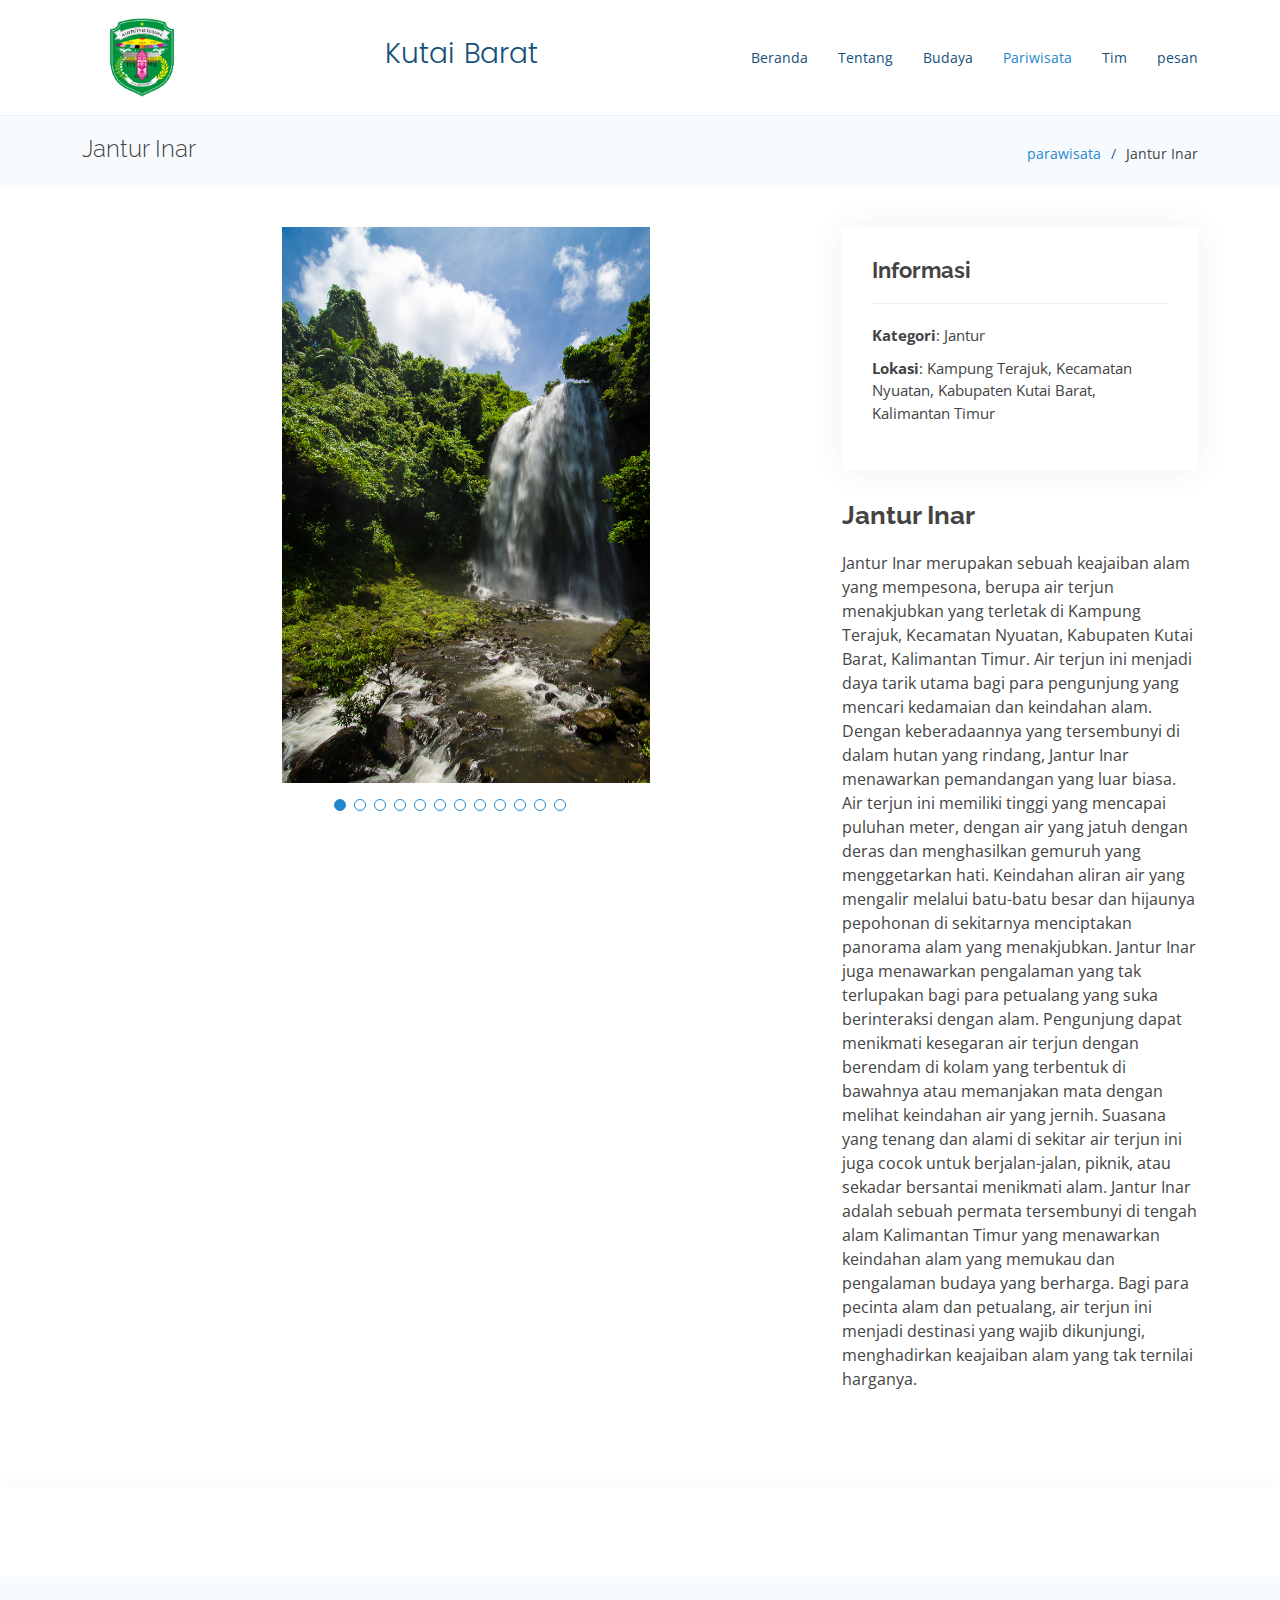
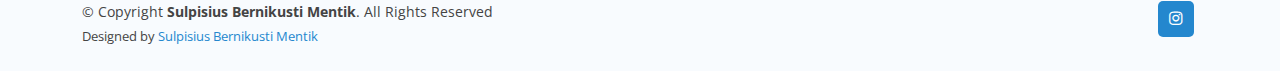
<file: assets/parawisata_html/Jantur/Jantur_Inar.html>
<!DOCTYPE html>
<html lang="en">

<head>
  <meta charset="utf-8">
  <meta content="width=device-width, initial-scale=1.0" name="viewport">

  <title>Jantur Inar</title>
  <meta content="" name="description">
  <meta content="" name="keywords">

  <!-- Favicons -->
  <link href="../img/favicon.png" rel="icon">
  <link href="../img/apple-touch-icon.png" rel="apple-touch-icon">

  <!-- Google Fonts -->
  <link href="https://fonts.googleapis.com/css?family=Open+Sans:300,300i,400,400i,600,600i,700,700i|Raleway:300,300i,400,400i,500,500i,600,600i,700,700i|Poppins:300,300i,400,400i,500,500i,600,600i,700,700i" rel="stylesheet">

  <!-- Vendor CSS Files -->
  <link href="../../vendor/aos/aos.css" rel="stylesheet">
  <link href="../../vendor/bootstrap/css/bootstrap.min.css" rel="stylesheet">
  <link href="../../vendor/bootstrap-icons/bootstrap-icons.css" rel="stylesheet">
  <link href="../../vendor/boxicons/css/boxicons.min.css" rel="stylesheet">
  <link href="../../vendor/glightbox/css/glightbox.min.css" rel="stylesheet">
  <link href="../../vendor/remixicon/remixicon.css" rel="stylesheet">
  <link href="../../vendor/swiper/swiper-bundle.min.css" rel="stylesheet">

  <!-- Template Main CSS File -->
  <link href="../../css/style.css" rel="stylesheet">

  <!-- =======================================================
  * Template Name: OnePage
  * Updated: Mar 10 2023 with Bootstrap v5.2.3
  * Template URL: https://bootstrapmade.com/onepage-multipurpose-bootstrap-template/
  * Author: BootstrapMade.com
  * License: https://bootstrapmade.com/license/
  ======================================================== -->
</head>


<body>

  <!-- ======= Header ======= -->
  <header id="header" class="fixed-top">
    <div class="container d-flex align-items-center justify-content-between">
      <img src="../../img/logo/logo_kutaibarat.png" class="logo" alt="">
      <h1 class="logo"><a href="index.html">Kutai Barat</a></h1>
      <!-- Uncomment below if you prefer to use an image logo -->
      <!-- <a href="index.html" class="logo"><img src="img/logo.png" alt="" class="img-fluid"></a>-->

      <nav id="navbar" class="navbar">
        <ul>
          <li><a class="nav-link scrollto" href="../../../index.html">Beranda</a></li>
          <li><a class="nav-link scrollto" href="../../../tentang.html">Tentang</a></li>
          <li><a class="nav-link scrollto" href="../../../budaya.html">Budaya</a></li>
          <li><a class="nav-link scrollto active" href="../../../parawisata.html">Pariwisata</a></li>
          <li><a class="nav-link scrollto" href="../../../team.html">Tim</a></li>
          <li><a class="nav-link scrollto" href="../../../pesan.html">pesan</a></li>
        </ul>
        <i class="bi bi-list mobile-nav-toggle"></i>
      </nav><!-- .navbar -->

    </div>
  </header><!-- End Header -->


  <main id="main">

    <!-- ======= Breadcrumbs ======= -->
    <section id="breadcrumbs" class="breadcrumbs">
      <div class="container">
        <br>
        <br>

        <div class="d-flex justify-content-between align-items-center">
          <h2>Jantur Inar</h2>
          <ol>
            <li><a href="../../../parawisata.html">parawisata</a></li>
            <li>Jantur Inar</li>
          </ol>
        </div>

      </div>
    </section><!-- End Breadcrumbs -->

    <!-- ======= Portfolio Details Section ======= -->
    <section id="portfolio-details" class="portfolio-details">
      <div class="container">
        <div class="row gy-4">
          <div class="col-lg-8 order-lg-first">
            <div class="portfolio-details-slider swiper">
              <div class="swiper-wrapper align-items-center">
                <div class="swiper-slide">
                  <img src="../../img/Jantur Inar/Jantur Inar.jpg" alt="">
                  <div class="swiper-pagination"></div>
                </div>
                <div class="swiper-slide">
                  <img src="../../img/Jantur Inar/Jantur Inar 1.jpg" alt="">
                  <div class="swiper-pagination"></div>
                </div>
                <div class="swiper-slide">
                  <img src="../../img/Jantur Inar/Jantur Inar 2.jpg" alt="">
                  <div class="swiper-pagination"></div>
                </div>
                <div class="swiper-slide">
                  <img src="../../img/Jantur Inar/Jantur Inar 3.jpg" alt="">
                  <div class="swiper-pagination"></div>
                </div>
                <div class="swiper-slide">
                  <img src="../../img/Jantur Inar/Jantur Inar 4.jpg" alt="">
                  <div class="swiper-pagination"></div>
                </div>
                <div class="swiper-slide">
                  <img src="../../img/Jantur Inar/Jantur Inar 5.jpg" alt="">
                  <div class="swiper-pagination"></div>
                </div>
                <div class="swiper-slide">
                  <img src="../../img/Jantur Inar/Jantur Inar 6.jpg" alt="">
                  <div class="swiper-pagination"></div>
                </div>
                <div class="swiper-slide">
                  <img src="../../img/Jantur Inar/Jantur Inar 7.jpg" alt="">
                  <div class="swiper-pagination"></div>
                </div>
                <div class="swiper-slide">
                  <img src="../../img/Jantur Inar/Jantur Inar 8.jpg" alt="">
                  <div class="swiper-pagination"></div>
                </div>
                <div class="swiper-slide">
                  <img src="../../img/Jantur Inar/Jantur Inar 9.jpg" alt="">
                  <div class="swiper-pagination"></div>
                </div>
                <div class="swiper-slide">
                  <img src="../../img/Jantur Inar/Jantur Inar 10.jpg" alt="">
                  <div class="swiper-pagination"></div>
                </div>
                <div class="swiper-slide">
                  <img src="../../img/Jantur Inar/Jantur Inar 11.jpg" alt="">
                  <div class="swiper-pagination"></div>
                </div>
                
                
                <!-- Sisipkan gambar-gambar lainnya di sini -->
              </div>
            </div>
          </div>
    
          <div class="col-lg-4 order-lg-last">
            <div class="portfolio-info">
              <h3>Informasi</h3>
              <ul>
                <li><strong>Kategori</strong>: Jantur</li>
                <li><strong>Lokasi</strong>: Kampung Terajuk, Kecamatan Nyuatan, Kabupaten Kutai Barat, Kalimantan Timur</li>
              </ul>
            </div>
            <div class="portfolio-description">
              <h2>Jantur Inar</h2>
              <p>Jantur Inar merupakan sebuah keajaiban alam yang mempesona, berupa air terjun menakjubkan yang terletak di Kampung Terajuk,
                 Kecamatan Nyuatan, Kabupaten Kutai Barat, Kalimantan Timur. Air terjun ini menjadi daya tarik utama bagi para pengunjung yang 
                 mencari kedamaian dan keindahan alam.
                 Dengan keberadaannya yang tersembunyi di dalam hutan yang rindang, Jantur Inar menawarkan pemandangan yang luar biasa. Air terjun ini memiliki
                  tinggi yang mencapai puluhan meter, dengan air yang jatuh dengan deras dan menghasilkan gemuruh yang menggetarkan hati. Keindahan aliran air yang
                   mengalir melalui batu-batu besar dan hijaunya pepohonan di sekitarnya menciptakan panorama alam yang menakjubkan.
                 Jantur Inar juga menawarkan pengalaman yang tak terlupakan bagi para petualang yang suka berinteraksi dengan alam. Pengunjung dapat menikmati 
                 kesegaran air terjun dengan berendam di kolam yang terbentuk di bawahnya atau memanjakan mata dengan melihat keindahan air yang jernih. Suasana yang tenang
                  dan alami di sekitar air terjun ini juga cocok untuk berjalan-jalan, piknik, atau sekadar bersantai menikmati alam.
                 Jantur Inar adalah sebuah permata tersembunyi di tengah alam Kalimantan Timur yang menawarkan keindahan alam yang memukau dan pengalaman budaya yang berharga.
                  Bagi para pecinta alam dan petualang, air terjun ini menjadi destinasi yang wajib dikunjungi, menghadirkan keajaiban alam yang tak ternilai harganya.
              </p>
            </div>
          </div>
        </div>
      </div>
    </section>
    
  </main><!-- End #main -->


  
  <!-- ======= Footer ======= -->
  <footer id="footer">

    <div class="footer-top">
      <div class="container">
        <div class="row">

        </div>
      </div>
    </div>

    <div class="container d-md-flex py-4">

      <div class="me-md-auto text-center text-md-start">
        <div class="copyright">
          &copy; Copyright <strong><span>Sulpisius Bernikusti Mentik</span></strong>. All Rights Reserved
        </div>
        <div class="credits">
          <!-- All the links in the footer should remain intact. -->
          <!-- You can delete the links only if you purchased the pro version. -->
          <!-- Licensing information: https://bootstrapmade.com/license/ -->
          <!-- Purchase the pro version with working PHP/AJAX contact form: https://bootstrapmade.com/onepage-multipurpose-bootstrap-template/ -->
          Designed by <a href="https://bootstrapmade.com/">Sulpisius Bernikusti Mentik</a>
        </div>
      </div>
      <div class="social-links text-center text-md-right pt-3 pt-md-0">
        <a href="https://www.instagram.com/sulpisius_/" class="instagram"><i class="bx bxl-instagram"></i></a>
      </div>
    </div>
  </footer>
  <!-- End Footer -->

  <div id="preloader"></div>
  <a href="#" class="back-to-top d-flex align-items-center justify-content-center"><i class="bi bi-arrow-up-short"></i></a>

  <!-- Vendor JS Files -->
  <script src="../../vendor/purecounter/purecounter_vanilla.js"></script>
  <script src="../../vendor/aos/aos.js"></script>
  <script src="../../vendor/bootstrap/js/bootstrap.bundle.min.js"></script>
  <script src="../../vendor/glightbox/js/glightbox.min.js"></script>
  <script src="../../vendor/isotope-layout/isotope.pkgd.min.js"></script>
  <script src="../../vendor/swiper/swiper-bundle.min.js"></script>
  <script src="../../vendor/php-email-form/validate.js"></script>

  <!-- Template Main JS File -->
  <script src="../../js/main.js"></script>

</body>

</html>
</file>
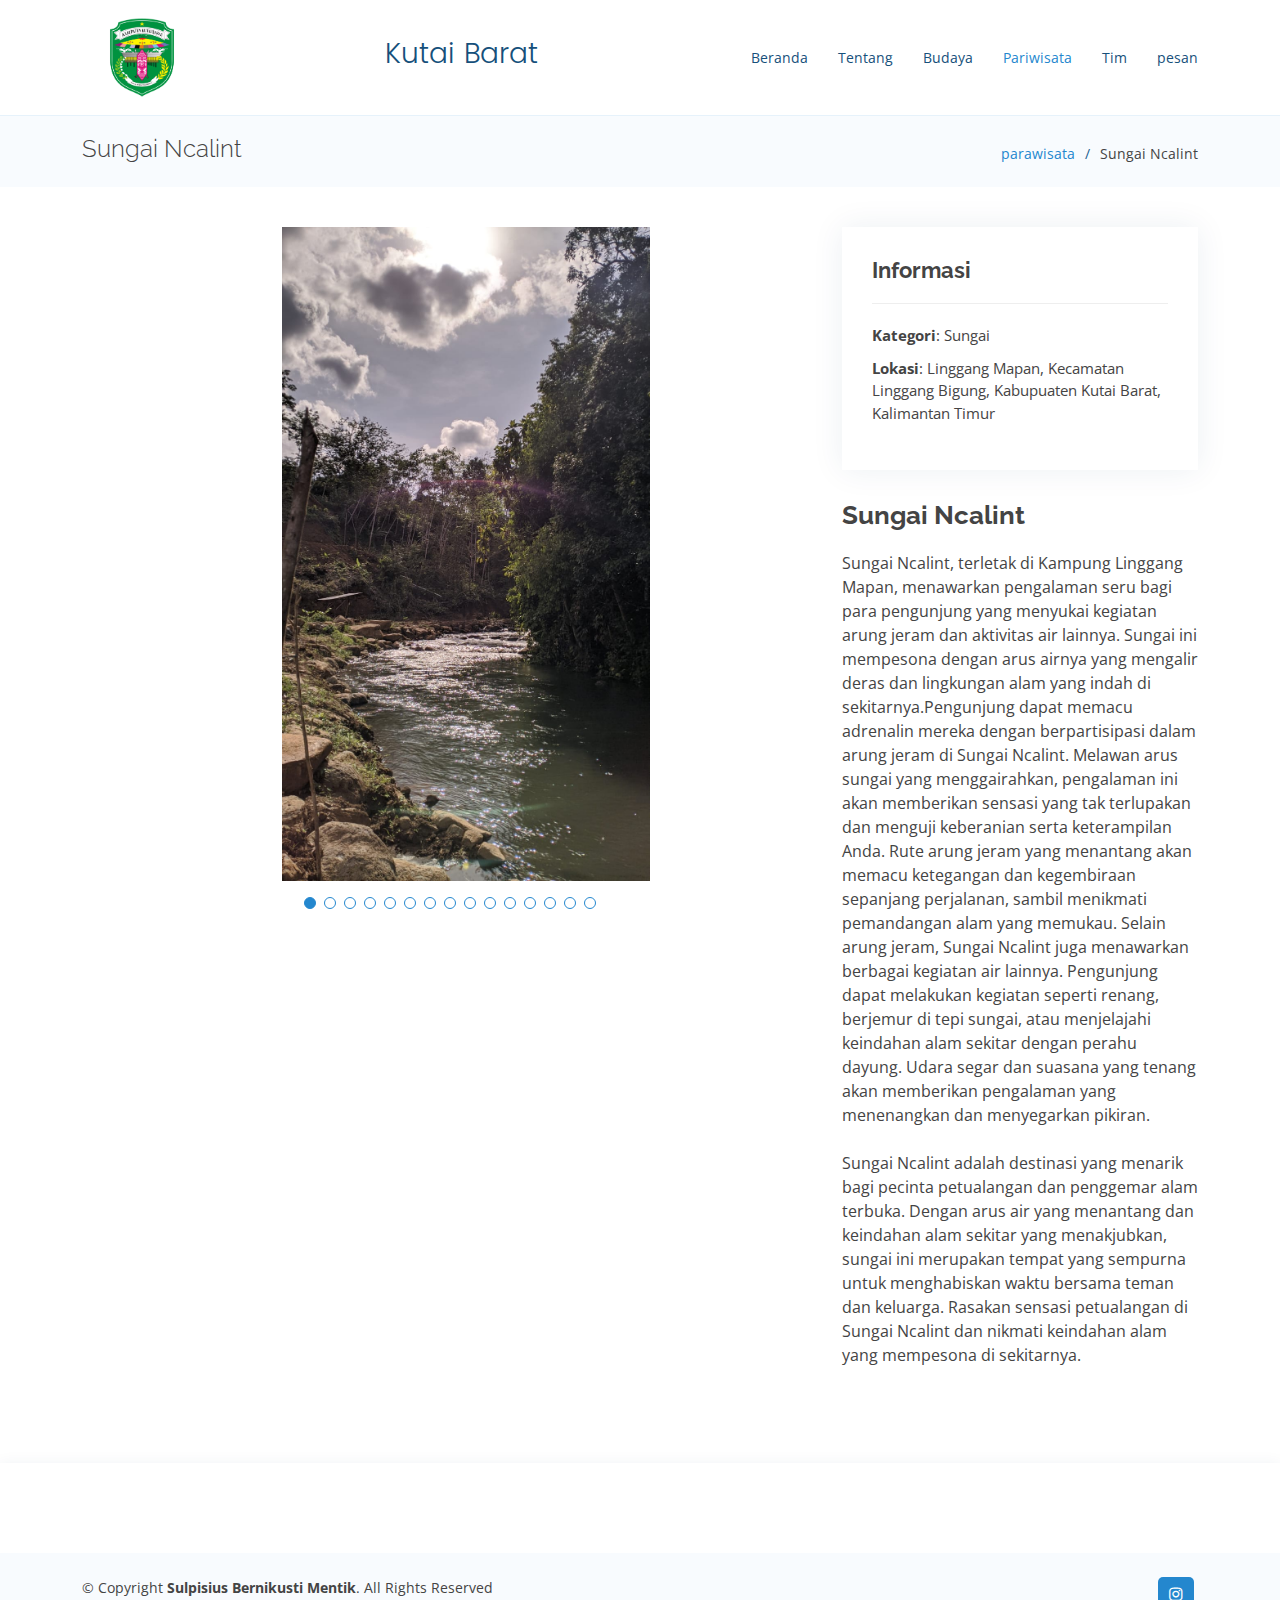
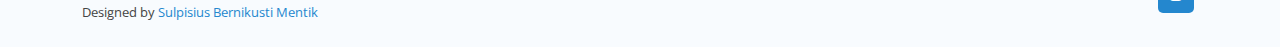
<file: assets/parawisata_html/Sungai/Sungai Ncalint.html>
<!DOCTYPE html>
<html lang="en">

<head>
  <meta charset="utf-8">
  <meta content="width=device-width, initial-scale=1.0" name="viewport">

  <title>Sungai Ncalint</title>
  <meta content="" name="description">
  <meta content="" name="keywords">

  <!-- Favicons -->
  <link href="assets/img/logo/logo_kutaibarat.png" rel="icon">

  <!-- Google Fonts -->
  <link href="https://fonts.googleapis.com/css?family=Open+Sans:300,300i,400,400i,600,600i,700,700i|Raleway:300,300i,400,400i,500,500i,600,600i,700,700i|Poppins:300,300i,400,400i,500,500i,600,600i,700,700i" rel="stylesheet">

  <!-- Vendor CSS Files -->
  <link href="../../vendor/aos/aos.css" rel="stylesheet">
  <link href="../../vendor/bootstrap/css/bootstrap.min.css" rel="stylesheet">
  <link href="../../vendor/bootstrap-icons/bootstrap-icons.css" rel="stylesheet">
  <link href="../../vendor/boxicons/css/boxicons.min.css" rel="stylesheet">
  <link href="../../vendor/glightbox/css/glightbox.min.css" rel="stylesheet">
  <link href="../../vendor/remixicon/remixicon.css" rel="stylesheet">
  <link href="../../vendor/swiper/swiper-bundle.min.css" rel="stylesheet">

  <!-- Template Main CSS File -->
  <link href="../../css/style.css" rel="stylesheet">

  <!-- =======================================================
  * Template Name: OnePage
  * Updated: Mar 10 2023 with Bootstrap v5.2.3
  * Template URL: https://bootstrapmade.com/onepage-multipurpose-bootstrap-template/
  * Author: BootstrapMade.com
  * License: https://bootstrapmade.com/license/
  ======================================================== -->
</head>


<body>

  <!-- ======= Header ======= -->
  <header id="header" class="fixed-top">
    <div class="container d-flex align-items-center justify-content-between">
      <img src="../../img/logo/logo_kutaibarat.png" class="logo" alt="">
      <h1 class="logo"><a href="index.html">Kutai Barat</a></h1>
      <!-- Uncomment below if you prefer to use an image logo -->
      <!-- <a href="index.html" class="logo"><img src="img/logo.png" alt="" class="img-fluid"></a>-->

      <nav id="navbar" class="navbar">
        <ul>
          <li><a class="nav-link scrollto" href="../../../index.html">Beranda</a></li>
          <li><a class="nav-link scrollto" href="../../../tentang.html">Tentang</a></li>
          <li><a class="nav-link scrollto" href="../../../budaya.html">Budaya</a></li>
          <li><a class="nav-link scrollto active" href="../../../parawisata.html">Pariwisata</a></li>
          <li><a class="nav-link scrollto" href="../../../team.html">Tim</a></li>
          <li><a class="nav-link scrollto" href="../../../pesan.html">pesan</a></li>
        </ul>
        <i class="bi bi-list mobile-nav-toggle"></i>
      </nav><!-- .navbar -->

    </div>
  </header><!-- End Header -->


  <main id="main">

    <!-- ======= Breadcrumbs ======= -->
    <section id="breadcrumbs" class="breadcrumbs">
      <div class="container">
        <br>
        <br>

        <div class="d-flex justify-content-between align-items-center">
          <h2>Sungai Ncalint</h2>
          <ol>
            <li><a href="../../../parawisata.html">parawisata</a></li>
            <li>Sungai Ncalint</li>
          </ol>
        </div>

      </div>
    </section><!-- End Breadcrumbs -->

    <!-- ======= Portfolio Details Section ======= -->
    <section id="portfolio-details" class="portfolio-details">
      <div class="container">
        <div class="row gy-4">
          <div class="col-lg-8 order-lg-first">
            <div class="portfolio-details-slider swiper">
              <div class="swiper-wrapper align-items-center">
                <div class="swiper-slide">
                  <img src="../../img/Sungai Ncalint/Sungai Ncalint 1.jpg" alt="">
                  <div class="swiper-pagination"></div>
                </div>
                <div class="swiper-slide">
                    <img src="../../img/Sungai Ncalint/Sungai Ncalint 2.jpg" alt="">
                    <div class="swiper-pagination"></div>
                </div>
                <div class="swiper-slide">
                  <img src="../../img/Sungai Ncalint/Sungai Ncalint 3.jpg" alt="">
                  <div class="swiper-pagination"></div>
                </div>
                <div class="swiper-slide">
                  <img src="../../img/Sungai Ncalint/Sungai Ncalint 4.jpg" alt="">
                  <div class="swiper-pagination"></div>
                </div>
                <div class="swiper-slide">
                  <img src="../../img/Sungai Ncalint/Sungai Ncalint 5.jpg" alt="">
                  <div class="swiper-pagination"></div>
                </div>
                <div class="swiper-slide">
                  <img src="../../img/Sungai Ncalint/Sungai Ncalint 6.jpg" alt="">
                  <div class="swiper-pagination"></div>
                </div>
                <div class="swiper-slide">
                  <img src="../../img/Sungai Ncalint/Sungai Ncalint 7.jpg" alt="">
                  <div class="swiper-pagination"></div>
                </div>
                <div class="swiper-slide">
                  <img src="../../img/Sungai Ncalint/Sungai Ncalint 8.jpg" alt="">
                  <div class="swiper-pagination"></div>
                </div>
                <div class="swiper-slide">
                  <img src="../../img/Sungai Ncalint/Sungai Ncalint 9.jpg" alt="">
                  <div class="swiper-pagination"></div>
                </div>
                <div class="swiper-slide">
                  <img src="../../img/Sungai Ncalint/Sungai Ncalint 10.jpg" alt="">
                  <div class="swiper-pagination"></div>
                </div>
                <div class="swiper-slide">
                  <img src="../../img/Sungai Ncalint/Sungai Ncalint 11.jpg" alt="">
                  <div class="swiper-pagination"></div>
                </div>
                <div class="swiper-slide">
                  <img src="../../img/Sungai Ncalint/Sungai Ncalint 12.jpg" alt="">
                  <div class="swiper-pagination"></div>
                </div>
                <div class="swiper-slide">
                  <img src="../../img/Sungai Ncalint/Sungai Ncalint 13.jpg" alt="">
                  <div class="swiper-pagination"></div>
                </div>
                <div class="swiper-slide">
                  <img src="../../img/Sungai Ncalint/Sungai Ncalint 14.jpg" alt="">
                  <div class="swiper-pagination"></div>
                </div>
                <div class="swiper-slide">
                  <img src="../../img/Sungai Ncalint/Sungai Ncalint 15.jpg" alt="">
                  <div class="swiper-pagination"></div>
                </div>
                
                
                
                
                <!-- Sisipkan gambar-gambar lainnya di sini -->
              </div>
            </div>
          </div>
    
          <div class="col-lg-4 order-lg-last">
            <div class="portfolio-info">
              <h3>Informasi</h3>
              <ul>
                <li><strong>Kategori</strong>: Sungai</li>
                <li><strong>Lokasi</strong>: Linggang Mapan, Kecamatan Linggang Bigung, Kabupuaten Kutai Barat, Kalimantan Timur</li>
              </ul>
            </div>
            <div class="portfolio-description">
              <h2>Sungai Ncalint</h2>
              <p>
                Sungai Ncalint, terletak di Kampung Linggang Mapan, menawarkan pengalaman seru bagi para pengunjung yang menyukai 
                kegiatan arung jeram dan aktivitas air lainnya. Sungai ini mempesona dengan arus airnya yang mengalir deras dan 
                lingkungan alam yang indah di sekitarnya.Pengunjung dapat memacu adrenalin mereka dengan berpartisipasi dalam arung 
                jeram di Sungai Ncalint. Melawan arus sungai yang menggairahkan, pengalaman ini akan memberikan sensasi yang tak 
                terlupakan dan menguji keberanian serta keterampilan Anda. Rute arung jeram yang menantang akan memacu ketegangan 
                dan kegembiraan sepanjang perjalanan, sambil menikmati pemandangan alam yang memukau.
                Selain arung jeram, Sungai Ncalint juga menawarkan berbagai kegiatan air lainnya. Pengunjung dapat melakukan kegiatan 
                seperti renang, berjemur di tepi sungai, atau menjelajahi keindahan alam sekitar dengan perahu dayung. Udara segar dan suasana yang 
                tenang akan memberikan pengalaman yang menenangkan dan menyegarkan pikiran.
                <br>
                <br>
                Sungai Ncalint adalah destinasi yang menarik bagi pecinta petualangan dan penggemar alam terbuka. Dengan arus air yang menantang dan 
                keindahan alam sekitar yang menakjubkan, sungai ini merupakan tempat yang sempurna untuk menghabiskan waktu bersama teman dan keluarga. 
                Rasakan sensasi petualangan di Sungai Ncalint dan nikmati keindahan alam yang mempesona di sekitarnya.
              </p>
            </div>
          </div>
        </div>
      </div>
    </section>
    
  </main><!-- End #main -->


  
  <!-- ======= Footer ======= -->
  <footer id="footer">

    <div class="footer-top">
      <div class="container">
        <div class="row">

        </div>
      </div>
    </div>

    <div class="container d-md-flex py-4">

      <div class="me-md-auto text-center text-md-start">
        <div class="copyright">
          &copy; Copyright <strong><span>Sulpisius Bernikusti Mentik</span></strong>. All Rights Reserved
        </div>
        <div class="credits">
          <!-- All the links in the footer should remain intact. -->
          <!-- You can delete the links only if you purchased the pro version. -->
          <!-- Licensing information: https://bootstrapmade.com/license/ -->
          <!-- Purchase the pro version with working PHP/AJAX contact form: https://bootstrapmade.com/onepage-multipurpose-bootstrap-template/ -->
          Designed by <a href="https://bootstrapmade.com/">Sulpisius Bernikusti Mentik</a>
        </div>
      </div>
      <div class="social-links text-center text-md-right pt-3 pt-md-0">
        <a href="https://www.instagram.com/sulpisius_/" class="instagram"><i class="bx bxl-instagram"></i></a>
      </div>
    </div>
  </footer>
  <!-- End Footer -->

  <div id="preloader"></div>
  <a href="#" class="back-to-top d-flex align-items-center justify-content-center"><i class="bi bi-arrow-up-short"></i></a>

  <!-- Vendor JS Files -->
  <script src="../../vendor/purecounter/purecounter_vanilla.js"></script>
  <script src="../../vendor/aos/aos.js"></script>
  <script src="../../vendor/bootstrap/js/bootstrap.bundle.min.js"></script>
  <script src="../../vendor/glightbox/js/glightbox.min.js"></script>
  <script src="../../vendor/isotope-layout/isotope.pkgd.min.js"></script>
  <script src="../../vendor/swiper/swiper-bundle.min.js"></script>
  <script src="../../vendor/php-email-form/validate.js"></script>

  <!-- Template Main JS File -->
  <script src="../../js/main.js"></script>

</body>

</html>
</file>
<file: assets/css/style.css>
/* --------------------------------------------------------------
# General
--------------------------------------------------------------*/
body {
  font-family: "Open Sans", sans-serif;
  color: #444444;
}

a {
  color: #2487ce;
  text-decoration: none;
}

a:hover {
  color: #469fdf;
  text-decoration: none;
}

h1,
h2,
h3,
h4,
h5,
h6 {
  font-family: "Raleway", sans-serif;
}

  /* Tambahkan gaya CSS untuk mengatur ukuran slider gambar */

  
  .slide img {
    width: 1000px; /* Ubah lebar gambar menjadi 500 piksel */
    height: 500px; /* Ubah ketinggian gambar menjadi 300 piksel */
  }




  .slider{
    position: relative;
    background: #000116;
    width: 800px;
    min-height: 500px;
    margin: 1px;
    overflow: hidden;
    border-radius: 10px;
  }
  
  .slider .slide{
    position: absolute;
    width: 100%;
    height: 100%;
    clip-path: circle(0% at 0 50%);
  }
  
  .slider .slide.active{
    clip-path: circle(150% at 0 50%);
    transition: 2s;
  }
  
  .slider .slide img{
    position: absolute;
    width: 100%;
    height: 100%;
    object-fit: cover;
  }
  
  .slider .slide .info{
    position: absolute;
    color: #222;
    background: rgba(255, 255, 255, 0.3);
    width: 75%;
    margin-top: 50px;
    margin-left: 50px;
    padding: 20px;
    border-radius: 5px;
    box-shadow: 0 5px 25px rgb(1 1 1 / 5%);
  }
  
  .slider .slide .info h2{
    font-size: 2em;
    font-weight: 800;
  }
  
  .slider .slide .info p{
    font-size: 1em;
    font-weight: 400;
  }
  .navigation{
    height: 500px;
    display: flex;
    align-items: center;
    justify-content: space-between;
    opacity: 0;
    transition: opacity 0.5s ease;
  }
  
  .slider:hover .navigation{
    opacity: 1;
  }
  
  .prev-btn, .next-btn{
    z-index: 999;
    font-size: 2em;
    color: #222;
    background: rgba(255, 255, 255, 0.8);
    padding: 10px;
    cursor: pointer;
  }
  
  .prev-btn{
    border-top-right-radius: 3px;
    border-bottom-right-radius: 3px;
  }
  
  .next-btn{
    border-top-left-radius: 3px;
    border-bottom-left-radius: 3px;
  }
  
  .navigation-visibility{
    z-index: 999;
    display: flex;
    justify-content: center;
  }
  
  .navigation-visibility .slide-icon{
    z-index: 999;
    background: rgba(255, 255, 255, 0.5);
    width: 20px;
    height: 10px;
    transform: translateY(-50px);
    margin: 0 6px;
    border-radius: 2px;
    box-shadow: 0 5px 25px rgb(1 1 1 / 20%);
  }
  
  .navigation-visibility .slide-icon.active{
    background: #4285F4;
  }
  
  @media (max-width: 900px){
    .slider{
      width: 100%;
    }
  
    .slider .slide .info{
      position: relative;
      width: 80%;
      margin-left: auto;
      margin-right: auto;
    }
  }
  
  @media (max-width: 500px){
    .slider .slide .info h2{
      font-size: 1.8em;
      line-height: 40px;
    }
  
    .slider .slide .info p{
      font-size: 0.9em;
    }
  }

/*--------------------------------------------------------------
# Back to top button
--------------------------------------------------------------*/
.back-to-top {
  position: fixed;
  visibility: hidden;
  opacity: 0;
  right: 15px;
  bottom: 15px;
  z-index: 996;
  background: #2487ce;
  width: 40px;
  height: 40px;
  border-radius: 4px;
  transition: all 0.4s;
}

.back-to-top i {
  font-size: 28px;
  color: #fff;
  line-height: 0;
}

.back-to-top:hover {
  background: #3e9bdd;
  color: #fff;
}

.back-to-top.active {
  visibility: visible;
  opacity: 1;
}

/*--------------------------------------------------------------
# Preloader
--------------------------------------------------------------*/
#preloader {
  position: fixed;
  top: 0;
  left: 0;
  right: 0;
  bottom: 0;
  z-index: 9999;
  overflow: hidden;
  background: #fff;
}

#preloader:before {
  content: "";
  position: fixed;
  top: calc(50% - 30px);
  left: calc(50% - 30px);
  border: 6px solid #2487ce;
  border-top-color: #fff;
  border-bottom-color: #fff;
  border-radius: 50%;
  width: 60px;
  height: 60px;
  animation: animate-preloader 1s linear infinite;
}

@keyframes animate-preloader {
  0% {
    transform: rotate(0deg);
  }

  100% {
    transform: rotate(360deg);
  }
}

/*--------------------------------------------------------------
# Disable aos animation delay on mobile devices
--------------------------------------------------------------*/
@media screen and (max-width: 768px) {
  [data-aos-delay] {
    transition-delay: 0 !important;
  }
}

/*--------------------------------------------------------------
# Header
--------------------------------------------------------------*/
#header {
  transition: all 0.5s;
  background: #fff;
  z-index: 997;
  padding: 15px 0;
  border-bottom: 1px solid #e6f2fb;
}

#header.header-scrolled {
  border-color: #fff;
  box-shadow: 0px 2px 15px rgba(18, 66, 101, 0.08);
}

#header .logo {
  font-size: 28px;
  margin-left: 0;
  padding: 0;
  line-height: 1;
  font-weight: 300;
  letter-spacing: 0.5px;
  font-family: "Poppins", sans-serif;
}

#header .logo a {
  color: #16507b;
  
  

}

.logo {
  color: #16507b;
  margin-right: -100px;
  
  

}

#header .logo img {
  max-height: 40px;
}

@media (max-width: 992px) {
  #header .logo {
    font-size: 28px;
   
  }
}

/*--------------------------------------------------------------
# Navigation Menu
--------------------------------------------------------------*/
/**
* Desktop Navigation 
*/
.navbar {
  padding: 0;
}

.navbar ul {
  margin: 0;
  padding: 0;
  display: flex;
  list-style: none;
  align-items: center;
}

.navbar li {
  position: relative;
}

.navbar a,
.navbar a:focus {
  display: flex;
  align-items: center;
  justify-content: space-between;
  padding: 10px 0 10px 30px;
  font-size: 14px;
  color: #16507b;
  white-space: nowrap;
  transition: 0.3s;
}

.navbar a i,
.navbar a:focus i {
  font-size: 12px;
  line-height: 0;
  margin-left: 5px;
}

.navbar a:hover,
.navbar .active,
.navbar .active:focus,
.navbar li:hover>a {
  color: #2487ce;
}

.navbar .getstarted,
.navbar .getstarted:focus {
  background: #2487ce;
  padding: 8px 20px;
  margin-left: 30px;
  border-radius: 4px;
  color: #fff;
}

.navbar .getstarted:hover,
.navbar .getstarted:focus:hover {
  color: #fff;
  background: #3194db;
}

.navbar .dropdown ul {
  display: block;
  position: absolute;
  left: 14px;
  top: calc(100% + 30px);
  margin: 0;
  padding: 10px 0;
  z-index: 99;
  opacity: 0;
  visibility: hidden;
  background: #fff;
  box-shadow: 0px 0px 30px rgba(127, 137, 161, 0.25);
  transition: 0.3s;
  border-radius: 4px;
}

.navbar .dropdown ul li {
  min-width: 200px;
}

.navbar .dropdown ul a {
  padding: 10px 20px;
  text-transform: none;
}

.navbar .dropdown ul a i {
  font-size: 12px;
}

.navbar .dropdown ul a:hover,
.navbar .dropdown ul .active:hover,
.navbar .dropdown ul li:hover>a {
  color: #2487ce;
}

.navbar .dropdown:hover>ul {
  opacity: 1;
  top: 100%;
  visibility: visible;
}

.navbar .dropdown .dropdown ul {
  top: 0;
  left: calc(100% - 30px);
  visibility: hidden;
}

.navbar .dropdown .dropdown:hover>ul {
  opacity: 1;
  top: 0;
  left: 100%;
  visibility: visible;
}

@media (max-width: 1366px) {
  .navbar .dropdown .dropdown ul {
    left: -90%;
  }

  .navbar .dropdown .dropdown:hover>ul {
    left: -100%;
  }
}

/**
* Mobile Navigation 
*/
.mobile-nav-toggle {
  color: #124265;
  font-size: 28px;
  cursor: pointer;
  display: none;
  line-height: 0;
  transition: 0.5s;
}

.mobile-nav-toggle.bi-x {
  color: #fff;
}

@media (max-width: 991px) {
  .mobile-nav-toggle {
    display: block;
  }

  .navbar ul {
    display: none;
  }
}

.navbar-mobile {
  position: fixed;
  overflow: hidden;
  top: 0;
  right: 0;
  left: 0;
  bottom: 0;
  background: rgba(10, 38, 58, 0.9);
  transition: 0.3s;
  z-index: 999;
}

.navbar-mobile .mobile-nav-toggle {
  position: absolute;
  top: 15px;
  right: 15px;
}

.navbar-mobile ul {
  display: block;
  position: absolute;
  top: 55px;
  right: 15px;
  bottom: 15px;
  left: 15px;
  padding: 10px 0;
  background-color: #fff;
  overflow-y: auto;
  transition: 0.3s;
}

.navbar-mobile a,
.navbar-mobile a:focus {
  padding: 10px 20px;
  font-size: 15px;
  color: #124265;
}

.navbar-mobile a:hover,
.navbar-mobile .active,
.navbar-mobile li:hover>a {
  color: #2487ce;
}

.navbar-mobile .getstarted,
.navbar-mobile .getstarted:focus {
  margin: 15px;
}

.navbar-mobile .dropdown ul {
  position: static;
  display: none;
  margin: 10px 20px;
  padding: 10px 0;
  z-index: 99;
  opacity: 1;
  visibility: visible;
  background: #fff;
  box-shadow: 0px 0px 30px rgba(127, 137, 161, 0.25);
}

.navbar-mobile .dropdown ul li {
  min-width: 200px;
}

.navbar-mobile .dropdown ul a {
  padding: 10px 20px;
}

.navbar-mobile .dropdown ul a i {
  font-size: 12px;
}

.navbar-mobile .dropdown ul a:hover,
.navbar-mobile .dropdown ul .active:hover,
.navbar-mobile .dropdown ul li:hover>a {
  color: #2487ce;
}

.navbar-mobile .dropdown>.dropdown-active {
  display: block;
}


/*--------------------------------------------------------------
# Hero Section
--------------------------------------------------------------*/
#hero {
  width: 100%;
  height: 100vh;
  position: relative;
  background: url("../img/Kutai\ Barat.png") center/cover no-repeat; /* Mengatur gambar latar belakang */
  display: flex;
  align-items: center;
  justify-content: center;
  text-align: center;
}

#hero h1 {
  color: #fff;

}

#hero h2 {
  color: #fff;
}

#hero .btn-get-started {
  color: #fff;
  background-color: #000;
  border: none;
  padding: 10px 30px;
  margin-top: 20px;
  text-decoration: none;
  display: inline-block;
  font-size: 16px;
  border-radius: 50px;
}

#hero .container {
  padding-top: 80px;
}

#hero h1 {
  margin: 0;
  font-size: 56px;
  font-weight: 700;
  line-height: 72px;
  color: #eaeaea;
  font-family: "Poppins", sans-serif;
}

#hero h2 {
  color: #eaeaea;
  margin: 10px 0 0 0;
  font-size: 22px;
}

#hero .btn-get-started {
  font-family: "Poppins", sans-serif;
  font-weight: 500;
  font-size: 14px;
  letter-spacing: 0.5px;
  display: inline-block;
  padding: 14px 50px;
  border-radius: 5px;
  transition: 0.5s;
  margin-top: 30px;
  color: #fff;
  background: #2487ce;
}

#hero .btn-get-started:hover {
  background: #3194db;
}

#hero .icon-boxes {
  margin-top: 100px;
}

#hero .icon-box {
  padding: 50px 30px;
  position: relative;
  overflow: hidden;
  background: #fff;
  box-shadow: 0 0 29px 0 rgba(18, 66, 101, 0.08);
  transition: all 0.3s ease-in-out;
  border-radius: 8px;
  z-index: 1;
}

#hero .icon-box .title {
  font-weight: 700;
  margin-bottom: 15px;
  font-size: 18px;
}

#hero .icon-box .title a {
  color: #124265;
  transition: 0.3s;
}

#hero .icon-box .description {
  font-size: 15px;
  line-height: 28px;
  margin-bottom: 0;
}

#hero .icon-box .icon {
  margin-bottom: 20px;
  padding-top: 10px;
  display: inline-block;
  transition: all 0.3s ease-in-out;
  font-size: 36px;
  line-height: 1;
  color: #2487ce;
}

#hero .icon-box:hover {
  transform: scale(1.08);
}

#hero .icon-box:hover .title a {
  color: #2487ce;
}

@media (min-width: 1024px) {
  #hero {
    background-attachment: fixed;
  }
}

@media (max-height: 800px) {
  #hero {
    height: auto;
  }
}

@media (max-width: 992px) {
  #hero {
    height: auto;
  }

  #hero h1 {
    font-size: 28px;
    line-height: 36px;
  }

  #hero h2 {
    font-size: 18px;
    line-height: 24px;
  }
}

/*--------------------------------------------------------------
# Sections General
--------------------------------------------------------------*/
section {
  padding: 80px 0;
  overflow: hidden;
}

.section-bg {
  background-color: #f8fbfe;
}

.section-title {
  text-align: center;
  padding-bottom: 30px;
}

.section-title h2 {
  font-size: 32px;
  font-weight: bold;
  text-transform: uppercase;
  margin-bottom: 20px;
  padding-bottom: 0;
  color: #124265;
}

.section-title p {
  margin-bottom: 0;
  font-size: 14px;
  color: #919191;
}

/*--------------------------------------------------------------
# About
--------------------------------------------------------------*/
.about .content h3 {
  font-weight: 600;
  font-size: 26px;
}

.about .content ul {
  list-style: none;
  padding: 0;
}

.about .content ul li {
  padding-left: 28px;
  position: relative;
}

.about .content ul li+li {
  margin-top: 10px;
}

.about .content ul i {
  position: absolute;
  left: 0;
  top: 2px;
  font-size: 20px;
  color: #2487ce;
  line-height: 1;
}

.about .content p:last-child {
  margin-bottom: 0;
}

.about .content .btn-learn-more {
  font-family: "Raleway", sans-serif;
  font-weight: 600;
  font-size: 14px;
  letter-spacing: 1px;
  display: inline-block;
  padding: 12px 32px;
  border-radius: 5px;
  transition: 0.3s;
  line-height: 1;
  color: #2487ce;
  animation-delay: 0.8s;
  margin-top: 6px;
  border: 2px solid #2487ce;
}

.about .content .btn-learn-more:hover {
  background: #2487ce;
  color: #fff;
  text-decoration: none;
}

/*--------------------------------------------------------------
# Counts
--------------------------------------------------------------*/
.counts {
  padding: 60px 0;
}

.counts .count-box {
  width: 100%;
  text-align: center;
}

.counts .count-box span {
  font-size: 48px;
  line-height: 48px;
  display: block;
  font-weight: 700;
  color: #124265;
  margin-left: 80px;
  margin: auto;
}

.counts .count-box p {
  padding: 8px 0 0 0;
  font-family: "Raleway", sans-serif;
  font-weight: 600;
  font-size: 14px;
  color: #1e6ca6;
}

/*--------------------------------------------------------------
# About Video
--------------------------------------------------------------*/
.about-video .content {
  font-size: 15px;
}

.about-video .content h3 {
  font-weight: 700;
  font-size: 24px;
  color: #124265;
}

.about-video .content ul {
  list-style: none;
  padding: 0;
}

.about-video .content ul li {
  padding-bottom: 10px;
  padding-left: 28px;
  position: relative;
}

.about-video .content ul i {
  font-size: 24px;
  color: #2487ce;
  position: absolute;
  left: 0;
  top: -2px;
}

.about-video .content p:last-child {
  margin-bottom: 0;
}

.about-video .play-btn {
  width: 94px;
  height: 94px;
  background: radial-gradient(#2487ce 50%, rgba(36, 135, 206, 0.4) 52%);
  border-radius: 50%;
  display: block;
  position: absolute;
  left: calc(50% - 47px);
  top: calc(50% - 47px);
  overflow: hidden;
}

.about-video .play-btn::after {
  content: "";
  position: absolute;
  left: 50%;
  top: 50%;
  transform: translateX(-40%) translateY(-50%);
  width: 0;
  height: 0;
  border-top: 10px solid transparent;
  border-bottom: 10px solid transparent;
  border-left: 15px solid #fff;
  z-index: 100;
  transition: all 400ms cubic-bezier(0.55, 0.055, 0.675, 0.19);
}

.about-video .play-btn::before {
  content: "";
  position: absolute;
  width: 120px;
  height: 120px;
  animation-delay: 0s;
  animation: pulsate-btn 2s;
  animation-direction: forwards;
  animation-iteration-count: infinite;
  animation-timing-function: steps;
  opacity: 1;
  border-radius: 50%;
  border: 5px solid rgba(36, 135, 206, 0.7);
  top: -15%;
  left: -15%;
  background: rgba(198, 16, 0, 0);
}

.about-video .play-btn:hover::after {
  border-left: 15px solid #2487ce;
  transform: scale(20);
}

.about-video .play-btn:hover::before {
  content: "";
  position: absolute;
  left: 50%;
  top: 50%;
  transform: translateX(-40%) translateY(-50%);
  width: 0;
  height: 0;
  border: none;
  border-top: 10px solid transparent;
  border-bottom: 10px solid transparent;
  border-left: 15px solid #fff;
  z-index: 200;
  animation: none;
  border-radius: 0;
}

@keyframes pulsate-btn {
  0% {
    transform: scale(0.6, 0.6);
    opacity: 1;
  }

  100% {
    transform: scale(1, 1);
    opacity: 0;
  }
}

/*--------------------------------------------------------------
# Clients
--------------------------------------------------------------*/
.clients {
  padding: 15px 0;
  text-align: center;
}

.clients img {
  max-width: 45%;
  transition: all 0.4s ease-in-out;
  display: inline-block;
  padding: 15px 0;
  filter: grayscale(100);
}

.clients img:hover {
  filter: none;
  transform: scale(1.15);
}

@media (max-width: 768px) {
  .clients img {
    max-width: 40%;
  }
}



/*--------------------------------------------------------------
# Services
--------------------------------------------------------------*/
.services .icon-box {
  text-align: center;
  padding: 70px 20px 80px 20px;
  transition: all ease-in-out 0.3s;
  background: #fff;
  box-shadow: 0px 5px 90px 0px rgba(110, 123, 131, 0.05);
}

.services .icon-box .icon {
  margin: 0 auto;
  width: 100px;
  height: 100px;
  display: flex;
  align-items: center;
  justify-content: center;
  transition: ease-in-out 0.3s;
  position: relative;
}

.services .icon-box .icon i {
  font-size: 36px;
  transition: 0.5s;
  position: relative;
}

.services .icon-box .icon svg {
  position: absolute;
  top: 0;
  left: 0;
}

.services .icon-box .icon svg path {
  transition: 0.5s;
  fill: #f5f5f5;
}

.services .icon-box h4 {
  font-weight: 600;
  margin: 10px 0 15px 0;
  font-size: 22px;
}

.services .icon-box h4 a {
  color: #124265;
  transition: ease-in-out 0.3s;
}

.services .icon-box p {
  line-height: 24px;
  font-size: 14px;
  margin-bottom: 0;
}

.services .icon-box:hover {
  border-color: #fff;
  box-shadow: 0px 0 35px 0 rgba(0, 0, 0, 0.08);
}

.services .iconbox-blue i {
  color: #47aeff;
}

.services .iconbox-blue:hover .icon i {
  color: #fff;
}

.services .iconbox-blue:hover .icon path {
  fill: #47aeff;
}

.services .iconbox-orange i {
  color: #ffa76e;
}

.services .iconbox-orange:hover .icon i {
  color: #fff;
}

.services .iconbox-orange:hover .icon path {
  fill: #ffa76e;
}

.services .iconbox-pink i {
  color: #e80368;
}

.services .iconbox-pink:hover .icon i {
  color: #fff;
}

.services .iconbox-pink:hover .icon path {
  fill: #e80368;
}

.services .iconbox-yellow i {
  color: #ffbb2c;
}

.services .iconbox-yellow:hover .icon i {
  color: #fff;
}

.services .iconbox-yellow:hover .icon path {
  fill: #ffbb2c;
}

.services .iconbox-red i {
  color: #ff5828;
}

.services .iconbox-red:hover .icon i {
  color: #fff;
}

.services .iconbox-red:hover .icon path {
  fill: #ff5828;
}

.services .iconbox-teal i {
  color: #11dbcf;
}

.services .iconbox-teal:hover .icon i {
  color: #fff;
}

.services .iconbox-teal:hover .icon path {
  fill: #11dbcf;
}

/*--------------------------------------------------------------
# Cta
--------------------------------------------------------------*/
.cta {
  background: #2487ce;
  background-size: cover;
  padding: 60px 0;
}

.cta h3 {
  color: #fff;
  font-size: 28px;
  font-weight: 700;
}

.cta p {
  color: #fff;
}

.cta .cta-btn {
  font-family: "Raleway", sans-serif;
  font-weight: 600;
  font-size: 14px;
  letter-spacing: 1px;
  display: inline-block;
  padding: 10px 35px;
  border-radius: 5px;
  transition: 0.5s;
  margin-top: 10px;
  border: 2px solid #fff;
  color: #fff;
}

.cta .cta-btn:hover {
  background: #fff;
  color: #2487ce;
}

/*--------------------------------------------------------------
# Portfolio
--------------------------------------------------------------*/

 /* Tambahkan gaya CSS khusus untuk tampilan Android di bawah ini */
 @media (max-width: 768px) {
  /* Contoh gaya CSS untuk tampilan Android */
  body {
    font-size: 14px;
  }
  /* Tambahkan gaya CSS lainnya sesuai kebutuhan */
}

@media (max-width: 768px) {
.portfolio-details .portfolio-details-slider .swiper-pagination {
margin-top: 20px;
position: relative;
text-align: center; /* Menyimpan bullet pagination di tengah */
}

.portfolio-details .portfolio-details-slider .swiper-pagination .swiper-pagination-bullet {
width: 12px;
height: 12px;
background-color: #fff;
opacity: 1;
border: 1px solid #2487ce;
display: inline-block; /* Menyimpan bullet pagination dalam satu baris */
margin: 0 5px; /* Menambahkan jarak antara bullet pagination */
border-radius: 50%; /* Membuat bullet pagination berbentuk lingkaran */
}

.portfolio-details .portfolio-details-slider .swiper-pagination .swiper-pagination-bullet-active {
background-color: #2487ce;
}

.portfolio-details .portfolio-details-slider .swiper-wrapper {
align-items: center; /* Memposisikan gambar di tengah */
}

.portfolio-details .portfolio-details-slider .swiper-slide img {
display: block;
margin-left: auto;
margin-right: auto;
max-width: 100%;
height: auto;
}
}

.portfolio .portfolio-item {
  margin-bottom: 30px;
}

.portfolio #portfolio-flters {
  padding: 0;
  margin: 0 auto 35px auto;
  list-style: none;
  text-align: center;
  border-radius: 50px;
  padding: 2px 15px;
}

.portfolio #portfolio-flters li {
  cursor: pointer;
  display: inline-block;
  padding: 10px 15px 8px 15px;
  font-size: 14px;
  font-weight: 600;
  line-height: 1;
  text-transform: uppercase;
  color: #444444;
  margin-bottom: 5px;
  transition: all 0.3s ease-in-out;
}

.portfolio #portfolio-flters li:hover,
.portfolio #portfolio-flters li.filter-active {
  color: #2487ce;
}

.portfolio #portfolio-flters li:last-child {
  margin-right: 0;
}

.portfolio .portfolio-wrap {
  transition: 0.3s;
  position: relative;
  overflow: hidden;
  z-index: 1;
}

.portfolio .portfolio-wrap::before {
  content: "";
  background: rgba(36, 135, 206, 0.6);
  position: absolute;
  left: 30px;
  right: 30px;
  top: 30px;
  bottom: 30px;
  transition: all ease-in-out 0.3s;
  z-index: 2;
  opacity: 0;
}

.portfolio .portfolio-wrap .portfolio-info {
  opacity: 0;
  position: absolute;
  top: 0;
  left: 0;
  right: 0;
  bottom: 0;
  text-align: center;
  z-index: 3;
  transition: all ease-in-out 0.3s;
  display: flex;
  flex-direction: column;
  justify-content: center;
  align-items: center;
}


.portfolio .portfolio-wrap .portfolio-info h4 {
  font-size: 20px;
  color: #fff;
  font-weight: 600;
}

.portfolio .portfolio-wrap .portfolio-info p {
  color: #ffffff;
  font-size: 14px;
  text-transform: uppercase;
  padding: 0;
  margin: 0;
}

.portfolio .portfolio-wrap .portfolio-links {
  text-align: center;
  z-index: 4;
}

.portfolio .portfolio-wrap .portfolio-links a {
  color: rgba(255, 255, 255, 0.6);
  margin: 0 2px;
  font-size: 28px;
  display: inline-block;
  transition: 0.3s;
}

.portfolio .portfolio-wrap .portfolio-links a:hover {
  color: #fff;
}

.portfolio .portfolio-wrap:hover::before {
  top: 0;
  left: 0;
  right: 0;
  bottom: 0;
  opacity: 1;
}

.portfolio .portfolio-wrap:hover .portfolio-info {
  opacity: 1;
}

.portfolio .portfolio-wrap:hover .portfolio-info::before {
  top: 15px;
  left: 15px;
}

.portfolio .portfolio-wrap:hover .portfolio-info::after {
  bottom: 15px;
  right: 15px;
}

/*--------------------------------------------------------------
# Portfolio Details
--------------------------------------------------------------*/
.portfolio-details {
  padding-top: 40px;
}

.portfolio-details .portfolio-details-slider img {
  width: 50%;
  margin-left: 200px;

}

.portfolio-details .portfolio-details-slider .swiper-pagination {
  margin-top: 20px;
  position: relative;
}

.portfolio-details .portfolio-details-slider .swiper-pagination .swiper-pagination-bullet {
  width: 12px;
  height: 12px;
  background-color: #fff;
  opacity: 1;
  border: 1px solid #2487ce;
}

.portfolio-details .portfolio-details-slider .swiper-pagination .swiper-pagination-bullet-active {
  background-color: #2487ce;
}

.portfolio-details .portfolio-info {
  padding: 30px;
  box-shadow: 0px 0 30px rgba(18, 66, 101, 0.08);
}

.portfolio-details .portfolio-info h3 {
  font-size: 22px;
  font-weight: 700;
  margin-bottom: 20px;
  padding-bottom: 20px;
  border-bottom: 1px solid #eee;
}

.portfolio-details .portfolio-info ul {
  list-style: none;
  padding: 0;
  font-size: 15px;
}

.portfolio-details .portfolio-info ul li+li {
  margin-top: 10px;
}

.portfolio-details .portfolio-description {
  padding-top: 30px;
}

.portfolio-details .portfolio-description h2 {
  font-size: 26px;
  font-weight: 700;
  margin-bottom: 20px;
}

.portfolio-details .portfolio-description p {
  padding: 0;
}

.carousel-item img {
  width: 100px; /* Ubah sesuai ukuran yang diinginkan */
  height: auto; /* Sesuaikan proporsi sesuai kebutuhan */
}

/*--------------------------------------------------------------
# Team
--------------------------------------------------------------*/
.team .member {
  margin-bottom: 20px;
  overflow: hidden;
  text-align: center;
  border-radius: 4px;
  background: #fff;
  box-shadow: 0px 2px 15px rgba(18, 66, 101, 0.08);
}

.team .member .member-img {
  position: relative;
  overflow: hidden;
}

.team .member .social {
  position: absolute;
  left: 0;
  bottom: 0;
  right: 0;
  height: 40px;
  opacity: 0;
  transition: ease-in-out 0.3s;
  text-align: center;
  background: rgba(255, 255, 255, 0.85);
  display: inline-flex;
  align-items: center;
  justify-content: center;
}

.team .member .social a {
  transition: color 0.3s;
  color: #124265;
  margin: 0 10px;
  display: inline-block;
}

.team .member .social a:hover {
  color: #2487ce;
}

.team .member .social i {
  font-size: 18px;
  margin: 0 2px;
  line-height: 0;
}

.team .member .member-info {
  padding: 25px 15px;
}

.team .member .member-info h4 {
  font-weight: 700;
  margin-bottom: 5px;
  font-size: 18px;
  color: #124265;
}

.team .member .member-info span {
  display: block;
  font-size: 13px;
  font-weight: 400;
  color: #aaaaaa;
}

.team .member .member-info p {
  font-style: italic;
  font-size: 14px;
  line-height: 26px;
  color: #777777;
}

.team .member:hover .social {
  opacity: 1;
}

/*--------------------------------------------------------------
# Pricing
--------------------------------------------------------------*/
.pricing .box {
  padding: 40px 20px;
  text-align: center;
  border-radius: 8px;
  position: relative;
  overflow: hidden;
  background: #fefefe;
  box-shadow: 0px 5px 90px 0px rgba(110, 123, 131, 0.1);
}

.pricing .box h3 {
  font-weight: 400;
  padding: 15px;
  font-size: 18px;
  text-transform: uppercase;
  font-weight: 600;
  color: #124265;
}

.pricing .box h4 {
  font-size: 42px;
  color: #2487ce;
  font-weight: 500;
  font-family: "Open Sans", sans-serif;
  margin-bottom: 20px;
}

.pricing .box h4 sup {
  font-size: 20px;
  top: -15px;
  left: -3px;
}

.pricing .box h4 span {
  color: #bababa;
  font-size: 16px;
  font-weight: 300;
}

.pricing .box ul {
  padding: 0;
  list-style: none;
  color: #124265;
  text-align: center;
  line-height: 20px;
  font-size: 14px;
}

.pricing .box ul li {
  padding-bottom: 16px;
}

.pricing .box ul .na {
  color: #ccc;
  text-decoration: line-through;
}

.pricing .box .btn-wrap {
  padding: 15px;
  text-align: center;
}

.pricing .box .btn-buy {
  display: inline-block;
  padding: 10px 40px;
  border-radius: 4px;
  color: #2487ce;
  transition: none;
  font-size: 14px;
  font-weight: 400;
  font-family: "Raleway", sans-serif;
  font-weight: 600;
  transition: 0.3s;
  border: 2px solid #2487ce;
}

.pricing .box .btn-buy:hover {
  background: #2487ce;
  color: #fff;
}

.pricing .featured {
  background: #2487ce;
}

.pricing .featured h3,
.pricing .featured h4,
.pricing .featured h4 span,
.pricing .featured ul,
.pricing .featured ul .na {
  color: #fff;
}

.pricing .featured .btn-wrap {
  padding: 15px;
  text-align: center;
}

.pricing .featured .btn-buy {
  color: #fff;
  border: 2px solid #fff;
}

.pricing .featured .btn-buy:hover {
  background: #fff;
  color: #2487ce;
}



/*--------------------------------------------------------------
# Contact
--------------------------------------------------------------*/
.contact .info {
  width: 100%;
  background: #fff;
}

.contact .info i {
  font-size: 20px;
  color: #2487ce;
  float: left;
  width: 44px;
  height: 44px;
  background: #e3f0fa;
  display: flex;
  justify-content: center;
  align-items: center;
  border-radius: 5px;
  transition: all 0.3s ease-in-out;
}

.contact .info h4 {
  padding: 0 0 0 60px;
  font-size: 22px;
  font-weight: 600;
  margin-bottom: 5px;
  color: #124265;
}

.contact .info p {
  padding: 0 0 0 60px;
  margin-bottom: 0;
  font-size: 14px;
  color: #217bbc;
}

.contact .info .email,
.contact .info .phone {
  margin-top: 40px;
}

.contact .info .email:hover i,
.contact .info .address:hover i,
.contact .info .phone:hover i {
  background: #2487ce;
  color: #fff;
}

.contact .php-email-form {
  width: 100%;
  background: #fff;
}

.contact .php-email-form .form-group {
  padding-bottom: 8px;
}

.contact .php-email-form .error-message {
  display: none;
  color: #fff;
  background: #ed3c0d;
  text-align: left;
  padding: 15px;
  font-weight: 600;
}

.contact .php-email-form .error-message br+br {
  margin-top: 25px;
}

.contact .php-email-form .sent-message {
  display: none;
  color: #fff;
  background: #18d26e;
  text-align: center;
  padding: 15px;
  font-weight: 600;
}

.contact .php-email-form .loading {
  display: none;
  background: #fff;
  text-align: center;
  padding: 15px;
}

.contact .php-email-form .loading:before {
  content: "";
  display: inline-block;
  border-radius: 50%;
  width: 24px;
  height: 24px;
  margin: 0 10px -6px 0;
  border: 3px solid #18d26e;
  border-top-color: #eee;
  animation: animate-loading 1s linear infinite;
}

.contact .php-email-form input,
.contact .php-email-form textarea {
  border-radius: 0;
  box-shadow: none;
  font-size: 14px;
  border-radius: 4px;
}

.contact .php-email-form input:focus,
.contact .php-email-form textarea:focus {
  border-color: #2487ce;
}

.contact .php-email-form input {
  height: 44px;
}

.contact .php-email-form textarea {
  padding: 10px 12px;
}

.contact .php-email-form button[type=submit] {
  background: #2487ce;
  border: 0;
  padding: 10px 30px;
  color: #fff;
  transition: 0.4s;
  border-radius: 4px;
}

.contact .php-email-form button[type=submit]:hover {
  background: #3194db;
}

@keyframes animate-loading {
  0% {
    transform: rotate(0deg);
  }

  100% {
    transform: rotate(360deg);
  }
}

/*--------------------------------------------------------------
# Breadcrumbs
--------------------------------------------------------------*/
.breadcrumbs {
  padding: 15px 0;
  background: #f8fbfe;
  min-height: 40px;
  margin-top: 72px;
}

@media (max-width: 992px) {
  .breadcrumbs {
    margin-top: 58px;
  }
}

.breadcrumbs h2 {
  font-size: 24px;
  font-weight: 300;
}

.breadcrumbs ol {
  display: flex;
  flex-wrap: wrap;
  list-style: none;
  padding: 0;
  margin: 0;
  font-size: 14px;
}

.breadcrumbs ol li+li {
  padding-left: 10px;
}

.breadcrumbs ol li+li::before {
  display: inline-block;
  padding-right: 10px;
  color: #1a5e90;
  content: "/";
}

@media (max-width: 768px) {
  .breadcrumbs .d-flex {
    display: block !important;
  }

  .breadcrumbs ol {
    display: block;
  }

  .breadcrumbs ol li {
    display: inline-block;
  }
}

/*--------------------------------------------------------------
# Footer
--------------------------------------------------------------*/
#footer {
  color: #444444;
  font-size: 14px;
  background: #f8fbfe;
  box-shadow: 0px 2px 15px rgba(18, 66, 101, 0.08);
}

#footer .footer-top {
  padding: 60px 0 30px 0;
  background: #fff;
}

#footer .footer-top .footer-contact {
  margin-bottom: 30px;
}

#footer .footer-top .footer-contact h3 {
  font-size: 26px;
  margin: 0 0 10px 0;
  padding: 2px 0 2px 0;
  line-height: 1;
  font-weight: 300;
}

#footer .footer-top .footer-contact p {
  font-size: 14px;
  line-height: 24px;
  margin-bottom: 0;
  font-family: "Raleway", sans-serif;
  color: #777777;
}

#footer .footer-top h4 {
  font-size: 16px;
  font-weight: bold;
  color: #124265;
  position: relative;
  padding-bottom: 12px;
}

#footer .footer-top .footer-links {
  margin-bottom: 30px;
}

#footer .footer-top .footer-links ul {
  list-style: none;
  padding: 0;
  margin: 0;
}

#footer .footer-top .footer-links ul i {
  padding-right: 2px;
  color: #2487ce;
  font-size: 18px;
  line-height: 1;
}

#footer .footer-top .footer-links ul li {
  padding: 10px 0;
  display: flex;
  align-items: center;
}

#footer .footer-top .footer-links ul li:first-child {
  padding-top: 0;
}

#footer .footer-top .footer-links ul a {
  color: #777777;
  transition: 0.3s;
  display: inline-block;
  line-height: 1;
}

#footer .footer-top .footer-links ul a:hover {
  text-decoration: none;
  color: #2487ce;
}

#footer .footer-newsletter {
  font-size: 15px;
}

#footer .footer-newsletter h4 {
  font-size: 16px;
  font-weight: bold;
  color: #444444;
  position: relative;
  padding-bottom: 12px;
}

#footer .footer-newsletter form {
  margin-top: 30px;
  background: #fff;
  padding: 6px 10px;
  position: relative;
  border-radius: 5px;
  text-align: left;
  border: 1px solid #cde5f6;
}

#footer .footer-newsletter form input[type=email] {
  border: 0;
  padding: 4px 8px;
  width: calc(100% - 100px);
}

#footer .footer-newsletter form input[type=submit] {
  position: absolute;
  top: -1px;
  right: -2px;
  bottom: -1px;
  border: 0;
  background: none;
  font-size: 16px;
  padding: 0 20px 2px 20px;
  background: #2487ce;
  color: #fff;
  transition: 0.3s;
  border-radius: 0 5px 5px 0;
  box-shadow: 0px 2px 15px rgba(0, 0, 0, 0.1);
}

#footer .footer-newsletter form input[type=submit]:hover {
  background: #3194db;
}

#footer .credits {
  padding-top: 5px;
  font-size: 13px;
  color: #444444;
}

#footer .social-links a {
  font-size: 18px;
  display: inline-block;
  background: #2487ce;
  color: #fff;
  line-height: 1;
  padding: 8px 0;
  margin-right: 4px;
  border-radius: 5px;
  text-align: center;
  width: 36px;
  height: 36px;
  transition: 0.3s;
}

#footer .social-links a:hover {
  background: #3194db;
  color: #fff;
  text-decoration: none;
}

img.logo {
  width : 120px;
}
</file>
